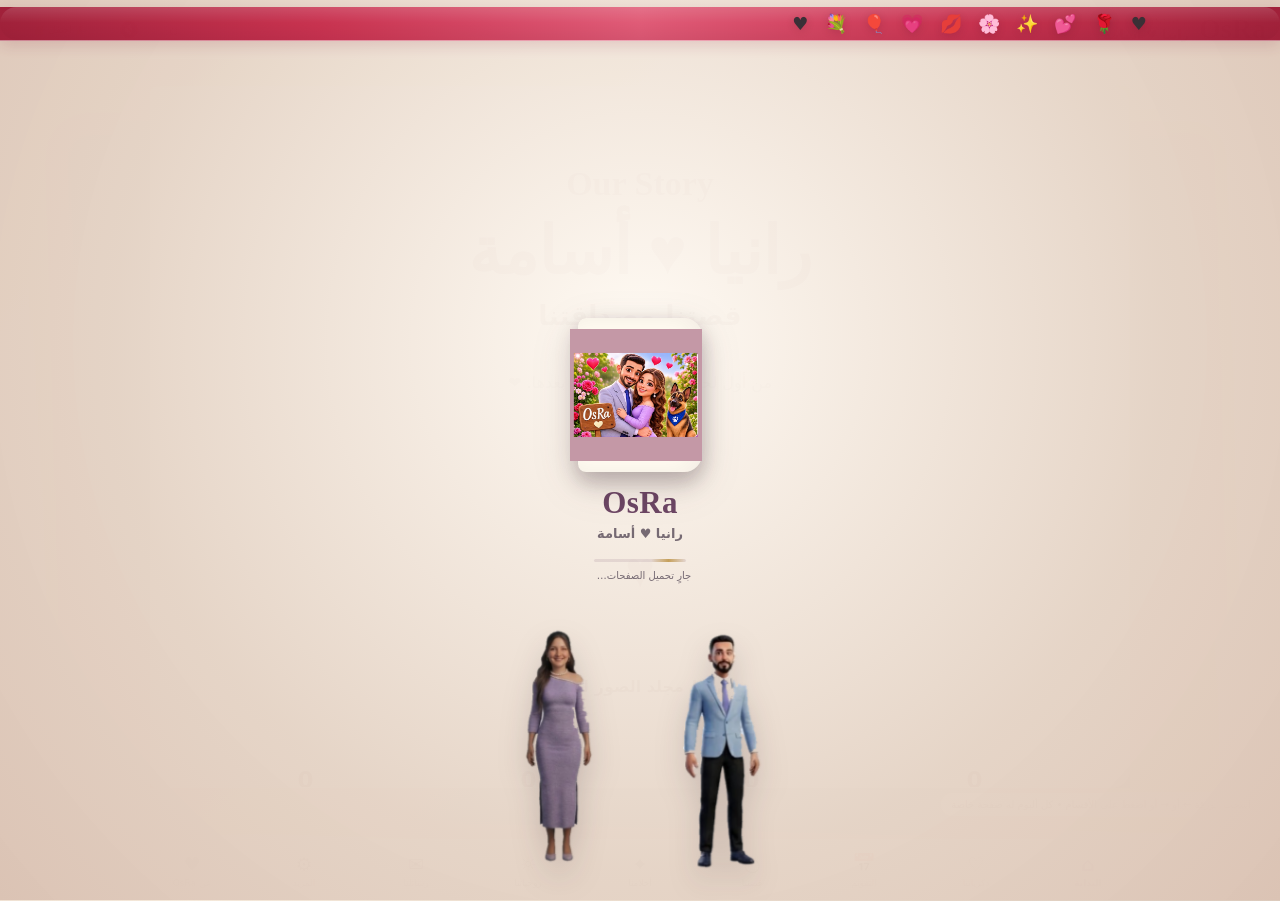
<file: index.html>
<!doctype html>
<html lang="ar" dir="rtl">
<head>
<meta charset="utf-8">
<meta name="viewport" content="width=device-width,initial-scale=1,viewport-fit=cover">
<meta name="theme-color" content="#6c4664">
<meta name="osra-build" content="OsRa v122 — 2026-11-12 — R7 FULL MERGE">
<link id="osraManifestLink" rel="manifest" href="manifest.json">
<link id="osraFavicon" rel="icon" href="icon.svg">
<link id="osraTouchIcon" rel="apple-touch-icon" href="icon-192.png">
<link rel="stylesheet" href="style.css?v=osra122-20261112-r7-full-merge">
<meta http-equiv="Content-Security-Policy" content="default-src 'self'; base-uri 'none'; object-src 'none'; frame-ancestors 'none'; form-action 'self' https://accounts.google.com; script-src 'self' https://accounts.google.com/gsi/client; style-src 'self'; style-src-elem 'self'; style-src-attr 'unsafe-inline'; img-src 'self' blob: data: https://*.googleusercontent.com; connect-src 'self' https://www.googleapis.com https://oauth2.googleapis.com https://accounts.google.com; frame-src https://accounts.google.com/gsi/ https://accounts.google.com; worker-src 'self'; font-src 'self'">
<title>OsRa — Our Story</title>
<script src="https://accounts.google.com/gsi/client" data-osra-google-identity="1" async defer></script>
</head>
<body>
<div id="birthday-banner-container" class="birthday-banner" aria-live="polite" aria-label="تهنئة عيد ميلاد رانيا">
  <div class="birthday-ticker-wrap"><div class="birthday-ticker-content">🎉✨ كل سنة وانتي طيبة ياروحي 🎂🎉♥️🥰🤩 &nbsp;&nbsp;•&nbsp;&nbsp; Happy birthday &nbsp;&nbsp;•&nbsp;&nbsp; 🎉✨ كل سنة وانتي طيبة ياروحي 🎂🎉♥️🥰🤩</div></div>
</div>
<div id="birthday-effects" aria-hidden="true"></div>
<div id="bootSplash" class="boot-splash" role="status" aria-live="polite" aria-label="جارٍ فتح OsRa">
  <div class="boot-book" aria-hidden="true">
    <div class="boot-sheet boot-sheet-back"></div>
    <div class="boot-sheet boot-sheet-front">
      <img id="bootLogo" src="icon.svg" alt="" class="boot-logo">
    </div>
  </div>
  <div id="bootCoupleScene" class="osra-couple-scene osra-couple-loading" aria-hidden="true">
    <div class="osra-couple-person osra-couple-osama"><img src="assets/osama-3d.png" alt="أسامة"><span class="osra-couple-fallback" aria-hidden="true">🤵🏻‍♂️</span></div>
    <div class="osra-couple-person osra-couple-rania"><img src="assets/rania-3d.png" alt="رانيا"><span class="osra-couple-fallback" aria-hidden="true">👗</span></div>
    <span class="osra-couple-heart" aria-hidden="true">♥</span>
  </div>
  <div class="boot-title">OsRa</div>
  <div class="boot-subtitle">رانيا ♥ أسامة</div>
  <div class="boot-progress" aria-hidden="true"><i></i></div>
  <div class="boot-loading">جارٍ تحميل الصفحات<span class="boot-dots">…</span></div>
  <div id="bootJoyRibbon" class="boot-joy-ribbon" aria-hidden="true"><span>♥ 🌹 💕 ✨ 🌸 💋 💗 🎈 💐 ♥ 🌷 💖 ✨</span></div>
</div>
<div id="bootAfterOpenCelebration" aria-hidden="true"></div>
<header class="topbar"><div class="brand"><b>OsRa</b><img id="brandHighResLogo" class="brand-highres-logo" src="assets/osra-brand-highres.png" alt="OsRa — أسامة ورانيا" hidden><div><small>Our Story</small><strong>رانيا ♥ أسامة</strong></div></div><div class="topbar-tools"><button id="searchBtn" class="round" title="بحث">⌕</button><button id="soundBtn" class="round" title="صوت قلب الورق">🔇</button><button id="surpriseBtn" class="surprise-toggle" type="button" aria-pressed="true" title="إيقاف كل الرسائل العشوائية والاحتفالات">🎉 احتفل 🥳</button><button id="installBtn" class="round" hidden title="تثبيت">＋</button></div></header>
<div id="romanticTicker" class="romantic-ticker" aria-live="polite" aria-hidden="true"><span id="romanticTickerText"></span></div>
<main class="stage">
  <div class="book-shadow"></div>
  <section id="book" class="book" aria-live="polite">
    <div id="backPage" class="page back"></div>
    <article id="currentPage" class="page current"></article>
    <div id="flipPage" class="page flip"></div>
  </section>
  <div id="pageTurnCouple" class="osra-page-turn-couple" aria-hidden="true"></div>
  <div class="hint">اسحب الورقة ← أو → أو اضغط على الأقسام • كل ألبوم له صفحة خاصة</div>
</main>
<nav id="nav" class="nav">
  <button data-section="home">⌂<small>البداية</small></button>
  <button data-section="memories">♡<small>ذكرياتنا</small></button>
  <button data-section="calendar">📅<small>التقويم</small></button>
  <button data-section="story">◴<small>قصتنا</small></button>
  <button data-section="dreams">✦<small>أحلامنا</small></button>
  <button data-section="spiritual">☼<small>روحياتنا</small></button>
  <button data-section="messages">✉<small>رسائلنا</small></button>
  <button data-section="settings">⚙<small>المزيد</small></button><button data-section="about">♥<small>عن OsRa</small></button>
</nav>
<div id="toast" class="toast"></div>
<dialog id="birthday-dog-dialog" class="birthday-dog-dialog" aria-label="تهنئة عيد ميلاد رانيا">
  <div class="birthday-dog-card">
    <button id="birthdayDogClose" class="birthday-dog-close" type="button" aria-label="إغلاق">×</button>
    <div class="birthday-dog-wrap">
      <svg class="birthday-dog-svg" viewBox="0 0 260 330" xmlns="http://www.w3.org/2000/svg" role="img" aria-label="كلب أبيض جيرمن مبتسم يحمل لافتة تهنئة">
        <defs>
          <filter id="dogShadow" x="-30%" y="-30%" width="160%" height="170%"><feDropShadow dx="0" dy="8" stdDeviation="7" flood-color="#5a3949" flood-opacity=".18"/></filter>
        </defs>
        <g filter="url(#dogShadow)">
          <path d="M68 104 37 20 92 61Z" fill="#fff" stroke="#dedede" stroke-width="3"/>
          <path d="M192 104 223 20 168 61Z" fill="#fff" stroke="#dedede" stroke-width="3"/>
          <path d="M65 86 48 38 80 68Z" fill="#ffe8ee"/>
          <path d="M195 86 212 38 180 68Z" fill="#ffe8ee"/>
          <ellipse cx="130" cy="118" rx="72" ry="60" fill="#fff" stroke="#dedede" stroke-width="3"/>
          <circle cx="100" cy="111" r="8" fill="#26323a"/><circle cx="101.8" cy="108.5" r="2.8" fill="#fff"/>
          <circle cx="160" cy="111" r="8" fill="#26323a"/><circle cx="161.8" cy="108.5" r="2.8" fill="#fff"/>
          <ellipse cx="130" cy="137" rx="27" ry="19" fill="#fafafa"/>
          <ellipse cx="130" cy="132" rx="14" ry="10" fill="#222"/>
          <path d="M113 145 Q130 161 147 145" fill="none" stroke="#222" stroke-width="3" stroke-linecap="round"/>
          <path d="M124 153 Q130 169 136 153 Z" fill="#ff718b"/>
          <path d="M74 180 Q130 160 186 180 L194 285 Q130 305 66 285Z" fill="#fff" stroke="#dedede" stroke-width="3"/>
          <path d="M130 179 112 191 130 198 148 191Z" fill="#e53935"/>
          <ellipse cx="78" cy="220" rx="15" ry="32" fill="#fff" stroke="#dedede" stroke-width="3"/>
          <g class="birthday-dog-raised-group">
            <path d="M183 198 Q214 164 205 119" fill="none" stroke="#fff" stroke-width="26" stroke-linecap="round"/>
            <path d="M183 198 Q214 164 205 119" fill="none" stroke="#dedede" stroke-width="29" stroke-linecap="round" opacity=".65"/>
            <line x1="205" y1="119" x2="205" y2="76" stroke="#8d6e63" stroke-width="6" stroke-linecap="round"/>
            <rect x="28" y="28" width="220" height="58" rx="13" fill="#fff7b8" stroke="#f2bf27" stroke-width="3"/>
            <text x="138" y="52" font-family="Tahoma, Segoe UI, sans-serif" font-size="14" font-weight="800" fill="#c62828" text-anchor="middle" direction="rtl" unicode-bidi="plaintext">كل سنة وانتي طيبة ياحبيبتي</text>
            <text x="138" y="75" font-size="17" text-anchor="middle">♥️😍🎂❤️🎉</text>
          </g>
        </g>
      </svg>
      <div class="birthday-dog-friends" aria-label="كلبان يشاركان في التهنئة">
        <div class="birthday-dog-second-sign">كل سنة وانتي طيبة يا روحي ❤️🌹♥️🎉❤️🎂</div>
        <div class="birthday-dog-friend-row">
          <div class="birthday-dog-friend birthday-dog-german">
            <img data-osra-birthday-dog="german" src="assets/mascots/dog.png" alt="كلب جيرمن يقفز ويلوح ويحمل التهنئة">
            <span class="birthday-dog-wave-hand" aria-hidden="true">👋</span>
            <span class="birthday-dog-friend-flower" aria-hidden="true">🎉</span>
          </div>
          <div class="birthday-dog-friend birthday-dog-white">
            <img data-osra-birthday-dog="white" src="assets/mascots/white-dog.png" alt="كلب أبيض بقلب أحمر يلوح">
            <span class="birthday-dog-wave-hand" aria-hidden="true">👋</span>
            <span class="birthday-dog-friend-flower" aria-hidden="true">🌹</span>
          </div>
        </div>
      </div>
    </div>
  </div>
</dialog>
<dialog id="modal" class="modal"><button id="modalClose" class="modal-close">×</button><div id="modalBody"></div></dialog>
<dialog id="lightbox" class="lightbox"><div class="lbtop"><button id="lbClose" class="round dark" title="إغلاق">×</button><div class="lbtitle-wrap"><span id="lbTitle"></span><small id="lbMeta"></small></div><span id="lbCounter" class="lb-counter"></span><div class="lb-controls"><button id="lbZoomOut" class="round dark" title="تصغير">−</button><button id="lbZoomReset" class="round dark" title="الحجم الطبيعي">1:1</button><button id="lbZoomIn" class="round dark" title="تكبير">＋</button><button id="lbPlay" class="round dark" title="عرض تلقائي">▶</button><button id="lbPrev" class="round dark" title="السابق">‹</button><button id="lbNext" class="round dark" title="التالي">›</button></div></div><div class="lbbody"><div id="lbFrame" class="lb-frame"><img id="lbImage" alt=""><div id="lbFlip" class="lb-flip" aria-hidden="true" hidden></div></div><div id="lbStatus" class="lb-status">جارٍ فتح الصورة…</div></div><div id="lbStrip" class="lb-strip"></div></dialog>
<script src="app.js?v=osra122-20261112-r7-full-merge" defer></script>
<script src="link-fix.js?v=osra122-20261111-r103-clean-restore-fast-index" defer></script>
</body>
</html>
</file>
<file: style.css>
:root{--ink:#342a31;--muted:#766a73;--rose:#6c4664;--gold:#c6a05b;--paper:#fffaf0;--paper2:#f2e6d8;--line:rgba(74,48,62,.15);--shadow:0 20px 55px rgba(55,32,46,.22);font-family:Tahoma,"Segoe UI",system-ui,sans-serif}*{box-sizing:border-box}html,body{margin:0;min-height:100%;color:var(--ink);background:linear-gradient(135deg,#d9c3b5,#f5e8d9 50%,#dccabc)}body{overflow-x:hidden}
/* Lightweight startup splash: local SVG only, short CSS animation, no libraries or timers. */
.boot-splash{position:fixed;inset:0;z-index:9999;display:grid;place-items:center;align-content:center;gap:5px;background:radial-gradient(circle at 50% 38%,rgba(255,250,243,.96),rgba(229,212,198,.985) 62%,#dbc3b4);color:var(--ink);transition:opacity .42s ease,visibility .42s ease;isolation:isolate}
.boot-splash.boot-done{opacity:0;visibility:hidden;pointer-events:none}
.boot-book{position:relative;width:142px;height:164px;perspective:1000px;transform-style:preserve-3d;filter:drop-shadow(0 14px 24px rgba(55,32,46,.18));animation:bootFloat 2.3s ease-in-out infinite}
.boot-sheet{position:absolute;inset:5px 9px 5px 9px;border-radius:8px 18px 18px 8px;transform-origin:left center;transform-style:preserve-3d;backface-visibility:hidden}
.boot-sheet-back{background:linear-gradient(90deg,rgba(82,55,65,.18),rgba(255,255,255,.1) 20%,rgba(255,255,255,.03));box-shadow:inset 8px 0 16px rgba(52,33,41,.06),0 8px 18px rgba(52,33,41,.12);transform:translateZ(-4px) rotateY(-2deg)}
.boot-sheet-front{display:grid;place-items:center;background:var(--paper);box-shadow:inset -8px 0 20px rgba(40,26,32,.05),0 10px 24px rgba(52,33,41,.16);animation:bootPageTurn 2.3s cubic-bezier(.2,.76,.24,1) infinite}
.boot-logo{width:132px;height:132px;display:block}
.boot-title,.boot-subtitle,.boot-loading{display:none!important}
.boot-subtitle{font-size:13px;color:var(--muted);font-weight:700}
.boot-progress{width:92px;height:3px;border-radius:99px;background:rgba(108,70,100,.12);overflow:hidden;margin-top:13px}
.boot-progress i{display:block;width:38%;height:100%;border-radius:99px;background:linear-gradient(90deg,transparent,var(--gold),transparent);animation:bootProgress 1.35s ease-in-out infinite}
.boot-loading{margin-top:3px;font-size:10px;color:var(--muted);min-height:18px}
.boot-dots{display:inline-block;width:18px;overflow:hidden;vertical-align:-2px;animation:bootDots 1.2s steps(4,end) infinite}
@keyframes bootFloat{0%,100%{transform:translateY(0) rotateX(0)}50%{transform:translateY(-3px) rotateX(1.5deg)}}
@keyframes bootPageTurn{0%,12%{transform:rotateY(0)}45%{transform:rotateY(-13deg) translateZ(4px)}63%{transform:rotateY(-5deg) translateZ(2px)}100%{transform:rotateY(0)}}
@keyframes bootProgress{0%{transform:translateX(185%);opacity:.2}50%{opacity:1}100%{transform:translateX(-300%);opacity:.2}}
@keyframes bootDots{0%{width:6px}33%{width:10px}66%{width:14px}100%{width:18px}}
@media(prefers-reduced-motion:reduce){.boot-book,.boot-sheet-front,.boot-progress i,.boot-dots{animation:none!important}.boot-sheet-front{transform:none}}
button,input,textarea,select{font:inherit}button{cursor:pointer}.topbar{position:sticky;top:0;z-index:20;display:flex;justify-content:space-between;align-items:center;padding:10px 14px;background:rgba(250,245,236,.92);backdrop-filter:blur(14px);border-bottom:1px solid var(--line)}.brand{display:flex;align-items:center;gap:10px}.brand>b{font:700 28px Georgia,serif;color:var(--rose)}.brand small,.brand strong{display:block}.brand small{font-size:10px;letter-spacing:1.5px;color:var(--muted)}.brand strong{font-size:13px}.round{width:38px;height:38px;border-radius:50%;border:1px solid var(--line);background:#fff8;color:var(--ink);margin-right:5px}.stage{min-height:calc(100vh - 58px);padding:14px 12px 100px;display:grid;place-items:center;position:relative}.book{position:relative;width:min(980px,100%);height:min(740px,78vh);min-height:540px;perspective:2200px;touch-action:pan-y}.book-shadow{position:absolute;inset:7% 4%;filter:blur(25px);border-radius:36px;background:rgba(45,26,38,.24)}.page{position:absolute;inset:0;overflow:hidden;border:1px solid rgba(88,61,74,.16);border-radius:7px 19px 19px 7px;background:linear-gradient(90deg,rgba(35,22,28,.06),transparent 7%),repeating-linear-gradient(0deg,rgba(93,65,78,.018) 0 1px,transparent 1px 4px),var(--paper);box-shadow:var(--shadow),inset -8px 0 20px rgba(40,26,32,.05),inset 1px 0 rgba(255,255,255,.8);backface-visibility:hidden;transform-style:preserve-3d}.back{z-index:1;transform:translateZ(-2px)}.current{z-index:3}.flip{z-index:5;visibility:hidden;transform-origin:0 50%}.book.next .current{animation:leaveNext 1.12s cubic-bezier(.18,.72,.2,1)}.book.next .flip{visibility:visible;animation:enterNext 1.12s cubic-bezier(.18,.72,.2,1)}.book.prev .current{animation:leavePrev 1.12s cubic-bezier(.18,.72,.2,1)}.book.prev .flip{visibility:visible;animation:enterPrev 1.12s cubic-bezier(.18,.72,.2,1)}.flip::before,.flip::after{content:"";position:absolute;inset:0;pointer-events:none;backface-visibility:hidden}.flip::before{background:linear-gradient(90deg,rgba(35,22,28,.34),rgba(255,255,255,.22) 16%,transparent 45%,rgba(45,28,35,.12) 100%);opacity:.6}.flip::after{background:linear-gradient(100deg,transparent 40%,rgba(255,255,255,.55) 49%,rgba(255,255,255,0) 59%);mix-blend-mode:screen;opacity:.5}.book.next .flip::before{animation:curlShadeNext 1.12s ease}.book.prev .flip::before{animation:curlShadePrev 1.12s ease}@keyframes curlShadeNext{0%{opacity:.15;transform:scaleX(.96)}35%{opacity:.9;transform:scaleX(.72)}70%{opacity:.45;transform:scaleX(.9)}100%{opacity:.08;transform:scaleX(1)}}@keyframes curlShadePrev{0%{opacity:.08;transform:scaleX(1)}35%{opacity:.85;transform:scaleX(.72)}70%{opacity:.4;transform:scaleX(.9)}100%{opacity:.15;transform:scaleX(.96)}}@keyframes leaveNext{0%{transform:rotateY(0) rotateZ(0);filter:none;box-shadow:var(--shadow)}40%{transform:rotateY(-54deg) rotateZ(-1deg);filter:brightness(.96);box-shadow:-24px 20px 30px rgba(48,28,40,.24)}100%{transform:rotateY(-100deg) rotateZ(0);filter:brightness(.92);box-shadow:-5px 0 12px rgba(48,28,40,.08)}}@keyframes enterNext{0%{transform:rotateY(100deg) rotateZ(0);filter:brightness(.91)}45%{transform:rotateY(48deg) rotateZ(1deg);filter:brightness(.96)}100%{transform:rotateY(0) rotateZ(0);filter:none}}@keyframes leavePrev{0%{transform:rotateY(0) rotateZ(0);filter:none}40%{transform:rotateY(54deg) rotateZ(1deg);filter:brightness(.96);box-shadow:24px 20px 30px rgba(48,28,40,.24)}100%{transform:rotateY(100deg) rotateZ(0);filter:brightness(.92)}}@keyframes enterPrev{0%{transform:rotateY(-100deg) rotateZ(0);filter:brightness(.91)}45%{transform:rotateY(-48deg) rotateZ(-1deg);filter:brightness(.96)}100%{transform:rotateY(0) rotateZ(0);filter:none}}.inner{height:100%;overflow:auto;padding:clamp(18px,4vw,48px)}.kicker{color:var(--rose);font-weight:800}.title{font-size:clamp(28px,4.7vw,42px);line-height:1.15;margin:4px 0}.note{color:var(--muted);line-height:1.8}.dedication{min-height:100%;display:flex;flex-direction:column;align-items:center;justify-content:center;text-align:center;padding:25px}.dedication .our{font:600 clamp(22px,4vw,34px) Georgia,serif;color:var(--rose)}.dedication .names{font:700 clamp(34px,8vw,66px) Georgia,serif;color:var(--rose);margin:10px 0}.dedication .tag{font-size:clamp(18px,3vw,27px);font-weight:700}.dedication .small{max-width:620px;color:var(--muted);line-height:1.9}.line{height:1px;width:min(580px,85%);background:var(--line);margin:18px 0}.card{background:#fff9;border:1px solid var(--line);border-radius:18px;padding:14px}.grid{display:grid;grid-template-columns:repeat(3,1fr);gap:12px}.stats{display:grid;grid-template-columns:repeat(4,1fr);gap:10px;margin:14px 0}.stat{text-align:center;padding:13px;border:1px solid var(--line);border-radius:16px;background:#fff8}.stat b{display:block;color:var(--rose);font-size:23px}.stat small{color:var(--muted)}.actions{display:flex;flex-wrap:wrap;gap:8px}.btn{border:1px solid var(--line);border-radius:13px;padding:10px 13px;background:#fff8;color:var(--ink);font-weight:700}.btn.primary{background:var(--rose);color:white;border-color:var(--rose)}.btn.small{font-size:12px;padding:7px 10px}.feature{overflow:hidden;padding:0}.feature .memory-cover{border-radius:0}.memory-cover{height:190px;background:#eadfd2;display:grid;place-items:center;overflow:hidden}.memory-cover img{width:100%;height:100%;object-fit:cover}.memory-body{padding:12px 14px}.memory-body p,.card p{margin:6px 0;color:var(--muted);line-height:1.75}.meta{font-size:12px;color:var(--muted)}.gallery{display:grid;grid-template-columns:repeat(4,1fr);gap:7px;margin-top:14px}.thumb{padding:0;border:1px solid var(--line);border-radius:10px;aspect-ratio:1;overflow:hidden;background:#eadfd2}.thumb img{width:100%;height:100%;object-fit:cover}.timeline{position:relative;padding-right:20px}.timeline:before{content:"";position:absolute;right:7px;top:2px;bottom:2px;width:2px;background:var(--line)}.titem{position:relative;margin-bottom:13px}.titem:before{content:"";position:absolute;right:-1px;top:8px;width:11px;height:11px;border-radius:50%;background:var(--rose);box-shadow:0 0 0 5px #fff8}.tbox{margin-right:21px}.progress{height:8px;border-radius:99px;background:#e8dbcf;overflow:hidden}.progress i{display:block;height:100%;background:var(--rose);border-radius:99px}.field{display:grid;gap:5px;margin-bottom:10px}.field label{font-size:13px;color:var(--muted)}.field input,.field textarea{width:100%;padding:10px;border:1px solid var(--line);border-radius:12px;background:#fff;color:var(--ink)}.field textarea{min-height:110px;resize:vertical}.formgrid{display:grid;grid-template-columns:repeat(2,1fr);gap:10px}.notice{padding:11px 13px;border-radius:13px;background:#f1e4d4;color:#5d4954;line-height:1.7;font-size:13px}.empty{text-align:center;padding:28px;border:1px dashed var(--line);border-radius:16px;color:var(--muted)}.nav{position:fixed;z-index:25;right:0;left:0;bottom:0;display:flex;justify-content:center;gap:2px;padding:7px 5px max(7px,env(safe-area-inset-bottom));background:rgba(249,244,235,.94);backdrop-filter:blur(14px);border-top:1px solid var(--line)}.nav button{flex:1;max-width:110px;border:0;background:transparent;color:var(--muted);padding:5px 2px;border-radius:12px;font-size:19px}.nav button small{display:block;font-size:9px;margin-top:3px}.nav button.active{color:var(--rose);background:rgba(108,70,100,.09);font-weight:700}.hint{position:absolute;bottom:84px;right:18px;color:#63505a;background:rgba(255,255,255,.45);border:1px solid var(--line);padding:6px 10px;border-radius:12px;font-size:10px}.toast{position:fixed;z-index:90;left:50%;bottom:84px;transform:translate(-50%,20px);opacity:0;pointer-events:none;background:#2e242d;color:#fff;padding:10px 14px;border-radius:14px;transition:.25s;max-width:90vw;text-align:center}.toast.show{opacity:1;transform:translate(-50%,0)}.modal{width:min(700px,calc(100% - 20px));border:1px solid var(--line);border-radius:20px;background:var(--paper);padding:24px;box-shadow:var(--shadow);position:relative}.modal::backdrop{background:rgba(25,15,22,.5);backdrop-filter:blur(3px)}.modal-close{position:absolute;top:8px;left:8px;border:0;background:#eadfd5;border-radius:50%;width:36px;height:36px;font-size:24px}.lightbox{width:100vw;max-width:none;height:100vh;max-height:none;border:0;border-radius:0;background:rgba(15,10,14,.96);padding:0;color:#fff}.lightbox::backdrop{background:rgba(15,10,14,.96)}.lbtop{height:60px;display:flex;align-items:center;gap:8px;padding:8px 12px}.lbtop>div{margin-right:auto}.lbbody{height:calc(100vh - 60px);display:grid;place-items:center;position:relative;padding:12px 18px 25px}.lbbody img{max-width:100%;max-height:100%;object-fit:contain}.lb-status{position:absolute;bottom:10px;color:#ddd;font-size:12px}.dark{background:transparent;color:white;border-color:rgba(255,255,255,.3)}
@media(max-width:750px){.book{height:calc(100vh - 174px)}.grid{grid-template-columns:repeat(2,1fr)}.stats{grid-template-columns:repeat(2,1fr)}.gallery{grid-template-columns:repeat(3,1fr)}.hint{display:none}.inner{padding:16px 14px}}@media(max-width:430px){.grid,.formgrid{grid-template-columns:1fr}.nav button small{font-size:8px}.dedication .names{font-size:38px}}
@media(prefers-reduced-motion:reduce){.book.next .current,.book.next .flip,.book.prev .current,.book.prev .flip{animation-duration:.001ms!important}}

.photo-toolbar{display:flex;gap:8px;flex-wrap:wrap;align-items:center;margin:10px 0}.photo-count{padding:7px 10px;border-radius:11px;background:#f1e5d8;color:var(--muted);font-size:12px}.photo-card{display:flex;flex-direction:column;gap:8px}.photo-card .caption{color:var(--muted);font-size:12px;line-height:1.6}.dedication-card{max-width:760px;margin:18px auto;text-align:center}.about-text{font-size:18px;line-height:2.1}.security-note{border-right:4px solid var(--rose);padding:12px 14px;background:#f4e7db;border-radius:14px;line-height:1.8}.sound-on{box-shadow:0 0 0 2px rgba(108,70,100,.18) inset}

.search-result{transition:transform .16s ease,box-shadow .16s ease}.search-result:hover{transform:translateY(-1px);box-shadow:0 8px 24px rgba(55,32,46,.10)}.search-result small{display:block;margin-top:4px}


/* OsRa v7 additions: photo manager + calendar */
.photo-manager{margin:14px 0}.manager-head{display:flex;align-items:center;justify-content:space-between;gap:10px}.managed-gallery{grid-template-columns:repeat(auto-fill,minmax(150px,1fr))}.photo-item{position:relative;overflow:hidden;border:1px solid var(--line);border-radius:16px;background:rgba(255,255,255,.38);padding:8px}.photo-item .thumb{width:100%;aspect-ratio:1;border:0;padding:0;background:transparent}.photo-check{display:flex;align-items:center;gap:6px;font-size:.85rem;margin-bottom:6px}.photo-check input{accent-color:var(--rose)}.photo-item-footer{display:flex;align-items:center;justify-content:space-between;gap:6px;margin-top:6px}.photo-item-footer .meta{overflow:hidden;text-overflow:ellipsis;white-space:nowrap}.icon-btn{border:1px solid var(--line);background:#fff8;border-radius:10px;min-width:34px;min-height:34px}.icon-btn:disabled{opacity:.35}.mini-gallery{display:flex;gap:7px;flex-wrap:wrap;margin-bottom:8px}.mini-thumb{width:72px;height:72px;padding:0;border:1px solid var(--line);border-radius:12px;overflow:hidden;background:#fff}.mini-thumb img,.mini-calendar-gallery img{width:100%;height:100%;object-fit:cover}.today-memory,.calendar-result{display:grid;grid-template-columns:minmax(180px,260px) 1fr;gap:14px;align-items:center}.calendar-head{display:grid;grid-template-columns:auto 1fr auto;gap:8px;align-items:center;margin-bottom:10px}.calendar-head h3{text-align:center;margin:0}.calendar-week{display:grid;grid-template-columns:repeat(7,1fr);gap:6px;margin-bottom:6px}.calendar-week span{text-align:center;font-size:.78rem;color:var(--muted)}.calendar-grid{display:grid;grid-template-columns:repeat(7,1fr);gap:6px}.cal-day{min-height:58px;border:1px solid var(--line);background:#fff8;border-radius:12px;padding:7px;display:flex;flex-direction:column;align-items:flex-start;justify-content:space-between;text-align:right}.cal-day.blank{visibility:hidden;border:0;background:transparent}.cal-day.selected{outline:2px solid var(--rose);background:#ffeef7}.cal-day.has-memory{box-shadow:inset 0 -3px 0 var(--rose)}.cal-day.has-event{box-shadow:inset 0 -3px 0 #8f6d4d}.cal-day.has-photo{border-style:dashed}.cal-day span{font-size:.72rem;opacity:.85}.danger{border-color:#c77;color:#a33}.selectable-card{width:100%;text-align:right;border:1px solid var(--line);cursor:pointer}.mini-calendar-gallery{display:grid;grid-template-columns:repeat(auto-fill,minmax(120px,1fr));gap:10px}
@media (max-width:720px){.today-memory,.calendar-result{grid-template-columns:1fr}.calendar-head{grid-template-columns:1fr 1fr}.calendar-head h3{grid-column:1/-1;grid-row:1}.calendar-grid,.calendar-week{gap:4px}.cal-day{min-height:52px;padding:6px 5px}.managed-gallery{grid-template-columns:repeat(2,1fr)}.mini-thumb{width:64px;height:64px}}

/* OsRa v15 — romantic photo album view */
.memory-page{padding-bottom:120px}.memory-heading{display:flex;justify-content:space-between;align-items:flex-start;gap:18px}.memory-heart{font:700 34px Georgia,serif;color:var(--rose);opacity:.75;padding:4px 10px}.romantic-quote{position:relative;overflow:hidden;background:linear-gradient(135deg,#fff8f2,#f4e2e8);border-color:rgba(108,70,100,.18);box-shadow:0 12px 30px rgba(74,48,62,.08)}.memory-feature{position:relative;margin:14px 0 18px;padding:14px;border-radius:26px;background:linear-gradient(145deg,#f7ede4,#efe0e5);border:1px solid rgba(108,70,100,.14);box-shadow:0 18px 45px rgba(55,32,46,.13),inset 0 1px rgba(255,255,255,.85)}.memory-hero{position:relative;display:block;width:100%;height:min(56vh,470px);padding:10px;border:0;border-radius:20px;background:#eadfd2;overflow:hidden;box-shadow:0 10px 30px rgba(55,32,46,.16)}.memory-hero img{width:100%;height:100%;object-fit:contain;background:#1d171c;border-radius:14px}.hero-shine{position:absolute;inset:10px;border-radius:14px;background:linear-gradient(115deg,rgba(255,255,255,.18),transparent 34%,transparent 68%,rgba(255,255,255,.08));pointer-events:none}.hero-open{position:absolute;left:50%;bottom:20px;transform:translateX(-50%);background:rgba(28,20,26,.68);color:#fff;padding:8px 13px;border-radius:999px;font-size:12px;backdrop-filter:blur(8px)}.empty-hero{display:grid;place-items:center;font:64px Georgia,serif;color:var(--rose);background:radial-gradient(circle at 50% 42%,#fff7f2,#ecd9df)}.empty-hero span{font:700 14px Tahoma,sans-serif;color:var(--muted);margin-top:-26px}.romantic-strip{display:flex;gap:9px;overflow-x:auto;padding:12px 4px 3px;scroll-snap-type:x mandatory}.strip-thumb{position:relative;flex:0 0 76px;height:76px;border:2px solid transparent;border-radius:14px;padding:3px;background:#fff;box-shadow:0 5px 14px rgba(55,32,46,.1);scroll-snap-align:start}.strip-thumb.active{border-color:var(--rose);transform:translateY(-2px)}.strip-thumb img{width:100%;height:100%;object-fit:cover;border-radius:9px}.strip-thumb span{position:absolute;bottom:4px;right:5px;width:16px;height:16px;border-radius:50%;display:grid;place-items:center;background:rgba(30,20,26,.66);color:#fff;font-size:10px}.slideshow-note{text-align:center;color:var(--muted);font-size:12px;margin:7px 0 1px}.romantic-gallery{grid-template-columns:repeat(3,minmax(0,1fr));gap:12px}.romantic-photo-item{background:linear-gradient(145deg,#fffaf6,#f5e8eb);border-radius:18px;padding:9px;box-shadow:0 8px 20px rgba(55,32,46,.08)}.romantic-thumb{position:relative;display:block;border:0;border-radius:13px;box-shadow:0 6px 17px rgba(55,32,46,.13);transform:rotate(0deg);transition:transform .25s ease,box-shadow .25s ease}.romantic-thumb:hover{transform:translateY(-3px) rotate(-.6deg);box-shadow:0 12px 24px rgba(55,32,46,.16)}.romantic-thumb img{border-radius:12px}.photo-number{position:absolute;right:8px;bottom:8px;background:rgba(25,18,24,.64);color:#fff;width:24px;height:24px;border-radius:50%;display:grid;place-items:center;font-size:11px}.romantic-card{overflow:hidden;padding:0}.romantic-card-cover{height:220px;background:linear-gradient(145deg,#efe1d7,#e9d9df);padding:12px}.romantic-cover-grid{height:100%;position:relative;border-radius:18px;overflow:hidden}.romantic-cover-photo{position:absolute;padding:5px;border:0;border-radius:16px;background:#fff;box-shadow:0 10px 20px rgba(55,32,46,.16);overflow:hidden}.romantic-cover-photo img{width:100%;height:100%;object-fit:cover;border-radius:11px}.romantic-cover-photo.r1{inset:6% 30% 12% 8%;transform:rotate(-3deg);z-index:4}.romantic-cover-photo.r2{inset:11% 6% 20% 40%;transform:rotate(3deg);z-index:3}.romantic-cover-photo.r3{inset:36% 7% 6% 45%;transform:rotate(-2deg);z-index:2}.romantic-cover-photo.r4{inset:38% 46% 8% 6%;transform:rotate(2.5deg);z-index:1}.memory-cover-empty{height:100%;display:grid;place-items:center;align-content:center;gap:5px;color:var(--rose);font:50px Georgia,serif}.memory-cover-empty span{font:700 12px Tahoma,sans-serif;color:var(--muted)}
/* Full-screen romantic viewer */
.lbtitle-wrap{display:flex;flex-direction:column;min-width:0;max-width:52vw;margin-right:8px}.lbtitle-wrap span{font-weight:800;white-space:nowrap;overflow:hidden;text-overflow:ellipsis}.lbtitle-wrap small{font-size:10px;color:#d5c8cf;margin-top:2px}.lb-counter{font-size:11px;color:#cfc1c9;white-space:nowrap}.lb-controls{display:flex;gap:6px}.lb-controls .round{margin:0}.lbbody{height:calc(100vh - 172px);padding:15px 18px 22px}.lb-frame{position:relative;width:min(900px,96vw);height:100%;display:grid;place-items:center;background:transparent;border:0;outline:0}.lb-frame::before,.lb-frame::after{display:none!important}.lb-frame img{position:relative;z-index:2;max-width:100%;max-height:100%;object-fit:contain;border-radius:7px;box-shadow:none!important;touch-action:none;will-change:transform;transform:translate3d(0,0,0) scale(1);transition:transform .12s ease,opacity .12s ease;cursor:zoom-in;background:transparent}.lb-frame img.zoomed{cursor:grab;transition:none}.lb-heart{display:none!important}.lb-strip{height:104px;display:flex;gap:9px;align-items:center;overflow-x:auto;padding:5px 14px 12px;scroll-snap-type:x mandatory}.lb-thumb{position:relative;flex:0 0 78px;height:78px;padding:3px;border-radius:13px;border:1px solid rgba(255,255,255,.16);background:rgba(255,255,255,.06);scroll-snap-align:center}.lb-thumb.active{border:2px solid rgba(255,235,244,.9);box-shadow:0 0 0 2px rgba(108,70,100,.55),0 8px 16px rgba(0,0,0,.24);transform:translateY(-2px)}.lb-thumb img{width:100%;height:100%;object-fit:cover;border-radius:9px}.lb-thumb span{position:absolute;bottom:4px;right:4px;background:rgba(15,10,14,.72);color:#fff;border-radius:9px;padding:2px 5px;font-size:9px}.lightbox .lb-status{left:50%;transform:translateX(-50%);bottom:108px;background:rgba(15,10,14,.6);padding:5px 9px;border-radius:10px}.lightbox button:disabled{opacity:.28;cursor:default}@media(max-width:720px){.memory-heading{align-items:center}.memory-heart{font-size:28px}.memory-hero{height:48vh}.romantic-gallery{grid-template-columns:repeat(2,minmax(0,1fr));gap:9px}.romantic-card-cover{height:190px}.lbbody{height:calc(100vh - 165px);padding:8px 10px 18px}.lb-strip{height:94px}.lb-thumb{flex-basis:66px;height:66px}.lbtitle-wrap{max-width:42vw}.lb-counter{font-size:10px}.hero-open{bottom:16px}.strip-thumb{flex-basis:67px;height:67px}}@media(max-width:430px){.memory-hero{height:42vh}.romantic-card-cover{height:170px}.romantic-gallery{grid-template-columns:repeat(2,minmax(0,1fr))}.lbtitle-wrap{max-width:38vw}.lb-controls .round{width:34px;height:34px}.lb-top{padding:6px 8px}}

.photo-section{margin:22px 0}.section-title-row{display:flex;align-items:center;justify-content:space-between;gap:10px;margin:0 2px 10px}.section-title-row h2{margin:0}
.heart-burst{position:fixed;inset:0;z-index:99999;pointer-events:none;overflow:hidden}.burst-heart{position:absolute;top:50%;font-family:Georgia,serif;font-weight:700;font-size:clamp(34px,7vw,78px);opacity:0;filter:drop-shadow(0 10px 16px rgba(71,28,56,.18));animation:heartGather 900ms cubic-bezier(.16,.8,.2,1) var(--delay) forwards}.burst-heart.left{left:-8vw}.burst-heart.right{right:-8vw}.burst-heart:nth-of-type(odd){transform:translateY(calc((var(--i) - 2.5) * 42px))}.burst-heart.side-left{animation-name:heartGatherLeft}.burst-heart.side-right{animation-name:heartGatherRight}.heart-burst.is-closing .burst-heart{animation-duration:760ms;animation-direction:reverse}
@keyframes heartGatherLeft{0%{opacity:0;transform:translate(-8vw,calc((var(--i) - 2.5) * 70px)) rotate(-18deg) scale(.65)}18%{opacity:.8}100%{opacity:0;transform:translate(58vw,calc((var(--i) - 2.5) * 10px)) rotate(4deg) scale(1)}}
@keyframes heartGatherRight{0%{opacity:0;transform:translate(8vw,calc((var(--i) - 2.5) * 70px)) rotate(18deg) scale(.65)}18%{opacity:.8}100%{opacity:0;transform:translate(-58vw,calc((var(--i) - 2.5) * 10px)) rotate(-4deg) scale(1)}}
@media(prefers-reduced-motion:reduce){.burst-heart{animation:none!important}.heart-burst{display:none!important}}

.heart-gate{perspective:1800px;display:grid;place-items:center}.heart-half{position:absolute;top:50%;width:min(47vw,360px);font:700 clamp(150px,38vw,360px)/.75 Georgia,serif;color:rgba(108,70,100,.97);filter:drop-shadow(0 22px 38px rgba(55,32,46,.28));transform-style:preserve-3d;opacity:0;z-index:4;text-shadow:0 8px 20px rgba(255,255,255,.22)}.heart-half-left{left:-7vw;transform:translate(-18vw,-50%) rotateY(58deg) rotateZ(-6deg);transform-origin:100% 50%;animation:heartGateLeft 1050ms cubic-bezier(.15,.78,.18,1) forwards}.heart-half-right{right:-7vw;transform:translate(18vw,-50%) rotateY(-58deg) rotateZ(6deg);transform-origin:0 50%;animation:heartGateRight 1050ms cubic-bezier(.15,.78,.18,1) forwards}.heart-spark{position:absolute;z-index:7;top:50%;left:50%;transform:translate(-50%,-50%) scale(.2);opacity:0;color:#e8bfd1;font-size:54px;text-shadow:0 0 30px rgba(255,255,255,.65);animation:heartSpark 1050ms ease forwards}.heart-gate.is-closing .heart-half-left{animation:heartGateLeftClose 900ms cubic-bezier(.16,.78,.2,1) forwards}.heart-gate.is-closing .heart-half-right{animation:heartGateRightClose 900ms cubic-bezier(.16,.78,.2,1) forwards}.heart-gate.is-closing .heart-spark{animation:heartSparkClose 900ms ease forwards}.heart-gate .burst-heart{font-size:clamp(20px,4vw,46px);top:50%;z-index:3}.heart-gate.is-closing .burst-heart{animation-direction:reverse}@keyframes heartGateLeft{0%{opacity:0;transform:translate(-18vw,-50%) rotateY(58deg) rotateZ(-6deg) scale(.72)}28%{opacity:1}70%{transform:translate(5vw,-50%) rotateY(18deg) rotateZ(-1deg) scale(1.02)}100%{opacity:.98;transform:translate(2vw,-50%) rotateY(0) rotateZ(0) scale(1)}}@keyframes heartGateRight{0%{opacity:0;transform:translate(18vw,-50%) rotateY(-58deg) rotateZ(6deg) scale(.72)}28%{opacity:1}70%{transform:translate(-5vw,-50%) rotateY(-18deg) rotateZ(1deg) scale(1.02)}100%{opacity:.98;transform:translate(-2vw,-50%) rotateY(0) rotateZ(0) scale(1)}}@keyframes heartSpark{0%{opacity:0;transform:translate(-50%,-50%) scale(.2) rotate(-45deg)}55%{opacity:1}100%{opacity:0;transform:translate(-50%,-50%) scale(1.45) rotate(0)}}@keyframes heartGateLeftClose{0%{opacity:.98;transform:translate(2vw,-50%) rotateY(0) rotateZ(0) scale(1)}100%{opacity:0;transform:translate(-18vw,-50%) rotateY(58deg) rotateZ(-6deg) scale(.72)}}@keyframes heartGateRightClose{0%{opacity:.98;transform:translate(-2vw,-50%) rotateY(0) rotateZ(0) scale(1)}100%{opacity:0;transform:translate(18vw,-50%) rotateY(-58deg) rotateZ(6deg) scale(.72)}}@keyframes heartSparkClose{0%{opacity:1;transform:translate(-50%,-50%) scale(1.45)}100%{opacity:0;transform:translate(-50%,-50%) scale(.2) rotate(45deg)}}



/* v26 selection/recovery UI */
.romantic-card-cover{position:relative}
.album-selection-number{position:absolute;top:10px;right:10px;z-index:5;display:grid;place-items:center;min-width:34px;height:34px;padding:0 8px;border-radius:999px;background:rgba(255,255,255,.94);color:var(--ink);font-weight:900;box-shadow:0 5px 16px rgba(0,0,0,.14);border:1px solid var(--line)}
.selection-number{font-size:13px;font-weight:900}
.selection-badge{display:inline-grid;place-items:center;min-width:24px;height:24px;padding:0 5px;margin-inline-start:4px;border-radius:999px;background:rgba(255,255,255,.95);font-weight:900}
.recovery-card{border:1px solid rgba(160,72,116,.25);background:linear-gradient(135deg,rgba(255,247,251,.95),rgba(250,242,248,.88))}
.scan-progress-card{margin:0 0 14px;border:1px solid rgba(108,70,100,.24);background:linear-gradient(135deg,rgba(255,249,244,.98),rgba(247,238,244,.92))}.scan-progress-card h3{margin:0 0 7px;color:var(--rose)}.scan-progress-card .meta{display:block;margin:4px 0;word-break:break-word}.scan-progress-card .actions{margin-top:10px}
.sources-panel{margin:12px 0}.source-row{display:flex;justify-content:space-between;gap:10px;align-items:center;padding:10px 0;border-top:1px solid var(--line)}.source-row:first-of-type{border-top:0}.source-row.active{background:rgba(108,70,100,.07);border-radius:12px;padding:10px}.source-info{min-width:0;display:flex;flex-direction:column;gap:3px}.source-info b{overflow-wrap:anywhere}.source-info small{color:var(--muted)}.source-manual-links{margin-top:6px;padding-inline-start:10px;border-inline-start:2px solid var(--line)}.source-manual-title{font-size:12px;color:var(--muted);cursor:pointer}.source-manual-list{display:grid;gap:3px;margin-top:4px}.source-manual-link{display:flex;gap:6px;align-items:baseline;font-size:11px;color:var(--muted);min-width:0}.source-manual-link b{color:var(--text);font-size:11px}.source-manual-link span{overflow-wrap:anywhere}.source-row .actions{margin:0;flex-wrap:wrap;justify-content:flex-end}
@media(max-width:640px){.source-row{align-items:flex-start;flex-direction:column}.source-row .actions{width:100%;justify-content:flex-start}}


/* Master photo-management UI */
.original-linked{position:absolute;z-index:7;top:6px;left:6px;width:16px;height:16px;border-radius:50%;display:grid;place-items:center;background:#2f9e44;color:#fff;font-size:10px;font-weight:900;box-shadow:0 2px 8px rgba(0,0,0,.22);pointer-events:none;border:1px solid rgba(255,255,255,.82)}
.album-original-badge{display:inline-flex;align-items:center;gap:2px;margin-inline-start:4px;font-size:11px;vertical-align:middle;white-space:nowrap}.album-original-badge span{font-size:10px}
.romantic-thumb,.duplicate-preview{position:relative}.drag-select-active{touch-action:none;user-select:none}.drag-select-active .photo-item{user-select:none}.duplicate-group{margin:10px 0}.duplicate-grid{display:grid;grid-template-columns:repeat(2,minmax(0,1fr));gap:10px;margin-top:10px}.duplicate-item{display:grid;gap:5px;min-width:0}.duplicate-preview{aspect-ratio:1;overflow:hidden;border-radius:14px;background:#eadfd2;border:1px solid var(--line)}.duplicate-preview img{width:100%;height:100%;object-fit:cover}.duplicate-item .btn{width:100%}@media(max-width:430px){.duplicate-grid{grid-template-columns:1fr 1fr}.duplicate-item small{font-size:10px}}


/* Final refinement: quiet album identity + linked-original heart */
.memory-card{position:relative;transition:transform .22s ease,box-shadow .22s ease,background .22s ease}.memory-card:hover{transform:translateY(-2px)}
.memory-card.album-tone-0{background:linear-gradient(145deg,rgba(255,250,245,.95),rgba(249,236,235,.82))}
.memory-card.album-tone-1{background:linear-gradient(145deg,rgba(255,250,246,.95),rgba(240,235,244,.84))}
.memory-card.album-tone-2{background:linear-gradient(145deg,rgba(255,250,243,.95),rgba(244,236,224,.84))}
.memory-card.album-tone-3{background:linear-gradient(145deg,rgba(255,250,248,.95),rgba(235,240,238,.82))}
.memory-card.album-tone-4{background:linear-gradient(145deg,rgba(255,250,246,.95),rgba(243,233,239,.84))}
.memory-card.album-tone-5{background:linear-gradient(145deg,rgba(255,251,246,.95),rgba(237,234,227,.84))}
.memory-body h3{display:flex;align-items:center;gap:6px;flex-wrap:wrap}
.album-original-badge{display:inline-grid;place-items:center;width:16px;height:16px;margin-inline-start:2px;font-family:Georgia,serif;font-size:15px;line-height:1;vertical-align:middle;font-weight:800;background:linear-gradient(90deg,#e2bd59 var(--fill),rgba(174,164,157,.38) var(--fill) 100%);-webkit-background-clip:text;background-clip:text;color:transparent;filter:drop-shadow(0 1px 1px rgba(80,60,55,.10));cursor:default}
.original-linked{width:15px;height:15px;font-size:9px;top:5px;left:5px}.selection-number{font-size:12px}
.quick-select-hint{border-inline-start:3px solid rgba(108,70,100,.24);padding-inline-start:9px}

/* Photo viewer: reuse the same physical 3D page-turn motion as the main book. */
.lb-frame{perspective:2600px;isolation:isolate}
.lb-flip{position:absolute;inset:0;z-index:9;pointer-events:none;perspective:2600px;overflow:hidden;border-radius:8px}
.lb-photo-sheet{position:absolute;inset:0;transform-style:preserve-3d;backface-visibility:hidden;-webkit-backface-visibility:hidden;transform-origin:100% 50%;will-change:transform}
.lb-flip-face{position:absolute;inset:0;border-radius:8px;overflow:hidden;background:transparent;backface-visibility:hidden;-webkit-backface-visibility:hidden;display:grid;place-items:center}
.lb-flip-face img{display:block;width:100%;height:100%;max-width:100%;max-height:100%;object-fit:contain;background:transparent}
.lb-flip-back{transform:rotateY(180deg)}
.lb-flip.play-next .lb-photo-sheet{transform-origin:100% 50%;animation:realBookTurnNext 760ms cubic-bezier(.12,.72,.16,1) forwards}
.lb-flip.play-prev .lb-photo-sheet{transform-origin:100% 50%;animation:realBookTurnPrev 760ms cubic-bezier(.12,.72,.16,1) forwards}
.lb-flip:not([hidden]){display:block!important}
.lb-flip[hidden]{display:none!important}

/* Final light-weight book model: the current sheet physically turns over the real next page. */
.book{perspective:2600px;transform-style:preserve-3d;isolation:isolate}
.book::before{content:"";position:absolute;inset:1.4% 1.5%;z-index:0;border-radius:20px;background:linear-gradient(90deg,rgba(70,45,52,.15),transparent 7%,transparent 93%,rgba(70,45,52,.13)),repeating-linear-gradient(0deg,rgba(86,60,69,.06) 0 1px,transparent 1px 3px);box-shadow:0 12px 26px rgba(42,27,35,.15),inset 0 0 0 1px rgba(255,255,255,.4);transform:translateZ(-12px)}
.book .back{z-index:1;opacity:1;transform:translateZ(-10px);box-shadow:var(--shadow),inset 8px 0 20px rgba(40,26,32,.05),inset -1px 0 rgba(255,255,255,.8)}
.book .current{z-index:4;transform-origin:0 50%;transform-style:preserve-3d}
.book .current::before,.book .current::after{content:"";position:absolute;inset:0;pointer-events:none;z-index:20;border-radius:inherit;opacity:0}
.book .current::before{background:linear-gradient(90deg,rgba(36,23,29,.36),transparent 13%,transparent 55%,rgba(255,255,255,.22) 82%,rgba(32,20,26,.16));mix-blend-mode:multiply;transform-origin:0 50%}
.book .current::after{background:linear-gradient(104deg,transparent 34%,rgba(255,255,255,.5) 48%,transparent 60%);mix-blend-mode:screen}
.book.turn-next .current{animation:realBookTurnNext 760ms cubic-bezier(.12,.72,.16,1) forwards}
.book.turn-prev .current{transform-origin:100% 50%;animation:realBookTurnPrev 760ms cubic-bezier(.12,.72,.16,1) forwards}
.book.turn-next .current::before,.book.turn-next .current::after,.book.turn-prev .current::before,.book.turn-prev .current::after{animation:pageLight 760ms ease both}
@keyframes realBookTurnNext{0%{transform:rotateY(0) translateZ(0)}24%{transform:rotateY(-28deg) translateZ(2px)}52%{transform:rotateY(-88deg) translateZ(3px)}78%{transform:rotateY(-148deg) translateZ(1px)}100%{transform:rotateY(-180deg) translateZ(0)}}
@keyframes realBookTurnPrev{0%{transform:rotateY(0) translateZ(0)}24%{transform:rotateY(28deg) translateZ(2px)}52%{transform:rotateY(88deg) translateZ(3px)}78%{transform:rotateY(148deg) translateZ(1px)}100%{transform:rotateY(180deg) translateZ(0)}}
@keyframes pageLight{0%{opacity:0}28%{opacity:.45}52%{opacity:.82}74%{opacity:.18}100%{opacity:0}}

/* Photo flip timing stays aligned with the physical-page rhythm. */
.lb-flip.play-next .lb-flip-sheet{animation-duration:820ms}.lb-flip.play-prev .lb-flip-sheet{animation-duration:820ms}

/* Performance pass: keep the book tactile while animating only compositor-friendly properties. */
.topbar,.nav{backdrop-filter:none!important;-webkit-backdrop-filter:none!important;background:rgba(250,245,236,.96)!important}
.book-shadow{filter:blur(12px);opacity:.78}
.book{will-change:auto}
.book .current,.book .back,.book .flip{backface-visibility:hidden;-webkit-backface-visibility:hidden}
.book .current{box-shadow:var(--shadow)}
.book.turn-next .current,.book.turn-prev .current{box-shadow:0 16px 34px rgba(55,32,46,.18)!important;filter:none!important}
.album-mini-grid{display:grid;grid-template-columns:repeat(2,minmax(0,1fr));gap:10px;margin:12px 0 18px}
.album-mini-card{display:flex;align-items:stretch;gap:9px;padding:8px;min-width:0;background:rgba(255,250,244,.86)}
.album-mini-cover{width:112px;min-width:112px;height:112px;border-radius:14px;overflow:hidden;background:linear-gradient(145deg,#efe1d7,#e9d9df);position:relative}
.album-mini-cover .romantic-cover-grid{border-radius:14px}
.album-mini-cover .romantic-cover-photo{box-shadow:0 5px 10px rgba(55,32,46,.11);padding:3px;border-radius:11px}
.album-mini-info{min-width:0;display:flex;flex-direction:column;justify-content:center;gap:4px}
.album-mini-title{display:flex;align-items:center;justify-content:space-between;gap:5px;min-width:0}.album-mini-title>b{overflow:hidden;text-overflow:ellipsis;white-space:nowrap}
.album-mini-info .photo-check{margin:0;font-size:11px}
.album-mini-info .actions{margin-top:2px}
.album-mini-info .icon-btn{min-width:30px;min-height:30px}
.album-mini-card .album-original-badge{flex:none}
/* Remove non-content overlays from the photo viewer; zoom should show only the photograph. */
.lb-frame:before,.lb-photo-shadow{display:none!important}
.lb-frame img{will-change:auto;box-shadow:0 16px 34px rgba(0,0,0,.28),0 0 0 4px rgba(255,255,255,.02)}
.lb-frame img.zoomed{will-change:transform}
.boot-splash{contain:paint;will-change:opacity;backdrop-filter:none!important;-webkit-backdrop-filter:none!important}
.boot-book{filter:drop-shadow(0 8px 16px rgba(55,32,46,.14));animation:bootFloat 2.8s ease-in-out infinite}
.boot-sheet-front{animation:bootPageTurn 2.8s cubic-bezier(.2,.76,.24,1) infinite}
.boot-progress i{animation:bootProgress 1.55s ease-in-out infinite}
@keyframes bootFloat{0%,100%{transform:translateY(0)}50%{transform:translateY(-2px)}}
@media(max-width:750px){.album-mini-grid{grid-template-columns:1fr}.album-mini-cover{width:96px;min-width:96px;height:96px}}
@media(prefers-reduced-motion:reduce){.boot-book,.boot-sheet-front,.boot-progress i,.boot-dots{animation:none!important}.book.turn-next .current,.book.turn-prev .current,.album-book-stage.turn-next .album-leaf,.album-book-stage.turn-prev .album-leaf,.lb-flip.play-next .lb-photo-sheet,.lb-flip.play-prev .lb-photo-sheet{animation-duration:.001ms!important}}

/* Stable photo viewer: no 3D overlay over the real photo. */
.lb-frame{overflow:hidden;contain:paint}
.lb-frame img{transition:opacity .16s ease,transform .16s ease;box-shadow:0 14px 30px rgba(0,0,0,.24)!important;filter:none!important}
@media(prefers-reduced-motion:reduce){.lb-flip.play-next .lb-photo-sheet,.lb-flip.play-prev .lb-photo-sheet{animation:none!important}}

/* Final lightbox cleanup: no decorative dot/line/heart or overlay can cover the photograph. */
.lb-frame,.lb-frame::before,.lb-frame::after{background:transparent!important;border:0!important;outline:0!important;box-shadow:none!important}.lb-frame img{background:transparent!important;border:0!important;outline:0!important;box-shadow:none!important;filter:none!important}.lb-heart,.lb-photo-shadow{display:none!important}
/* Page navigation: the JS swap is synchronized to the canonical 760ms turn. */
.book .back{z-index:2;transform:translateZ(-1px);backface-visibility:hidden;-webkit-backface-visibility:hidden}.book .current{z-index:4;backface-visibility:hidden;-webkit-backface-visibility:hidden}
@media(prefers-reduced-motion:reduce){.book.turn-next .current,.book.turn-prev .current{animation-duration:.001ms!important}}

/* Remove the empty status pill from the large-photo viewer; show it only when there is real status text. */
#lbStatus:empty{display:none!important}
#lbStatus{pointer-events:none}

/* RTL page-turn stability: both directions pivot from the right-hand spine, eliminating the snap/flicker on forward navigation. */
.book{overflow:hidden}
.book.turn-next .current{transform-origin:100% 50%!important}
.book.turn-prev .current{transform-origin:100% 50%!important}

/* Quick selection: normal swipes remain scroll gestures; long-press starts continuous selection. */
.drag-select-active{touch-action:pan-y!important;user-select:none}.drag-select-active .photo-item{user-select:none}.drag-select-active .photo-number,.drag-select-active .selection-number,.drag-select-active .album-selection-number{display:none!important}

/* Quick-select keeps vertical scrolling native. Continuous selection starts only after a hold. */
.drag-select-active{touch-action:pan-y!important;overscroll-behavior-y:auto!important}

/* Final photo-turn synchronization: exactly the same 760ms physical book motion. */
.lb-flip.play-next .lb-photo-sheet,.lb-flip.play-prev .lb-photo-sheet{animation-duration:760ms!important}
@media(prefers-reduced-motion:reduce){.lb-flip.play-next .lb-photo-sheet,.lb-flip.play-prev .lb-photo-sheet{animation-duration:.001ms!important;animation:none!important}}

/* Final photo navigation: stable direct change, no page-flip overlay or paper sound. */
#lbFlip{display:none!important} #lbImage{transition:opacity .12s ease!important;will-change:auto!important}

/* Final: photo viewer uses direct image-to-image navigation, not a page-turn effect. */
.lb-flip,.lb-photo-sheet,.lb-flip-face{display:none!important;animation:none!important;transform:none!important}
/* OsRa v32 — stable album mini-book: same canonical main-book turn, isolated to albums. */
.album-book-stage{position:relative;min-height:520px;margin:0 auto 18px;perspective:2600px;transform-style:preserve-3d;isolation:isolate;overflow:visible;border:1px solid rgba(88,61,74,.16);border-radius:7px 19px 19px 7px;background:linear-gradient(90deg,rgba(35,22,28,.06),transparent 7%),repeating-linear-gradient(0deg,rgba(93,65,78,.018) 0 1px,transparent 1px 4px),var(--paper);box-shadow:var(--shadow),inset -8px 0 20px rgba(40,26,32,.05),inset 1px 0 rgba(255,255,255,.8)}
.album-book-stage::before{content:"";position:absolute;inset:1.4% 1.5%;z-index:0;border-radius:20px;background:linear-gradient(90deg,rgba(70,45,52,.15),transparent 7%,transparent 93%,rgba(70,45,52,.13)),repeating-linear-gradient(0deg,rgba(86,60,69,.06) 0 1px,transparent 1px 3px);box-shadow:0 12px 26px rgba(42,27,35,.15),inset 0 0 0 1px rgba(255,255,255,.4);transform:translateZ(-12px);pointer-events:none}
.album-book-stage .album-underlay,.album-book-stage .album-leaf{position:absolute;inset:0;min-height:520px;transform-style:preserve-3d;backface-visibility:hidden;-webkit-backface-visibility:hidden;overflow:visible}
.album-book-stage .album-underlay{z-index:2;transform:translateZ(-1px);opacity:1;visibility:visible;background:var(--paper);box-shadow:var(--shadow),inset 8px 0 20px rgba(40,26,32,.05),inset -1px 0 rgba(255,255,255,.8)}
.album-book-stage .album-leaf{z-index:4;transform-origin:100% 50%;transform:translateZ(0);will-change:transform;box-shadow:var(--shadow),inset -8px 0 20px rgba(40,26,32,.05),inset 1px 0 rgba(255,255,255,.8)}
.album-book-stage .album-underlay .memory-card,.album-book-stage .album-leaf .memory-card{height:auto;min-height:500px;background-color:var(--paper)!important;opacity:1;backface-visibility:hidden;-webkit-backface-visibility:hidden;border:1px solid rgba(88,61,74,.16);border-inline-end:3px solid rgba(88,61,74,.20);box-shadow:var(--shadow),inset -10px 0 22px rgba(40,26,32,.065),inset 1px 0 rgba(255,255,255,.82)!important}
.album-book-stage .album-leaf::before,.album-book-stage .album-leaf::after{content:"";position:absolute;inset:0;pointer-events:none;z-index:20;border-radius:inherit;opacity:0}
.album-book-stage .album-leaf::before{background:linear-gradient(90deg,rgba(36,23,29,.36),transparent 13%,transparent 55%,rgba(255,255,255,.22) 82%,rgba(32,20,26,.16));mix-blend-mode:multiply;transform-origin:0 50%}
.album-book-stage .album-leaf::after{background:linear-gradient(104deg,transparent 34%,rgba(255,255,255,.5) 48%,transparent 60%);mix-blend-mode:screen}
.album-book-stage.turn-next .album-leaf,.album-book-stage.turn-prev .album-leaf{transform-origin:100% 50%;animation-duration:760ms;animation-timing-function:cubic-bezier(.12,.72,.16,1);animation-fill-mode:forwards;box-shadow:0 16px 34px rgba(55,32,46,.18)!important;filter:none!important}
.album-book-stage.turn-next .album-leaf{animation-name:realBookTurnNext}
.album-book-stage.turn-prev .album-leaf{animation-name:realBookTurnPrev}
.album-book-stage.turn-next .album-leaf::before,.album-book-stage.turn-next .album-leaf::after,.album-book-stage.turn-prev .album-leaf::before,.album-book-stage.turn-prev .album-leaf::after{animation:pageLight 760ms ease both}
@media(max-width:750px){.album-book-stage{min-height:490px;perspective:2600px}.album-book-stage .album-underlay,.album-book-stage .album-leaf{min-height:490px}.album-book-stage .album-underlay .memory-card,.album-book-stage .album-leaf .memory-card{min-height:470px}}
@media(prefers-reduced-motion:reduce){.album-book-stage.turn-next .album-leaf,.album-book-stage.turn-prev .album-leaf,.album-book-stage.turn-next .album-leaf::before,.album-book-stage.turn-next .album-leaf::after,.album-book-stage.turn-prev .album-leaf::before,.album-book-stage.turn-prev .album-leaf::after{animation-duration:.001ms!important}}



/* v33 album controls fixed: controls stay visible before long notes; notes remain complete and scrollable. */
.album-card-actions{margin:10px 0 8px}
.album-notes{border-top:1px solid var(--line);margin-top:6px;padding-top:8px}
.album-notes>b{display:block;color:var(--rose);font-size:12px;margin-bottom:3px}
.album-notes p{margin:0;white-space:pre-wrap;max-height:220px;overflow:auto;padding-inline-end:3px}

/* v100 r2 search focus/highlight */
.search-hit{padding:0 .16em;border-radius:.35em;background:rgba(225,181,72,.45);color:inherit;font-weight:800}
.search-focus{border:2px solid var(--rose)!important;box-shadow:0 0 0 4px rgba(108,70,100,.10),var(--shadow)!important}
.search-focus-pulse{animation:osraSearchPulse 1.15s ease both}
@keyframes osraSearchPulse{0%{transform:scale(.99);box-shadow:0 0 0 0 rgba(108,70,100,.22)}35%{transform:scale(1.01);box-shadow:0 0 0 7px rgba(108,70,100,.12)}100%{transform:scale(1);box-shadow:0 0 0 4px rgba(108,70,100,.08)}}
.search-snippet{margin-top:7px;line-height:1.7;color:var(--muted);white-space:pre-wrap}
@media(prefers-reduced-motion:reduce){.search-focus-pulse{animation:none!important}}

.link-live-bar{position:fixed;left:12px;right:12px;bottom:12px;z-index:9999;padding:9px 12px;border-radius:12px;background:rgba(35,28,34,.94);color:#fff;font-size:13px;line-height:1.45;box-shadow:0 6px 24px rgba(0,0,0,.18);backdrop-filter:blur(8px);-webkit-backdrop-filter:blur(8px);pointer-events:none;white-space:nowrap;overflow:hidden;text-overflow:ellipsis}
@media(max-width:620px){.link-live-bar{left:8px;right:8px;bottom:8px;font-size:12px;padding:8px 10px}}

.duplicate-choice-grid{display:grid;gap:8px;margin-top:10px}.duplicate-choice-grid .card{margin:0}

/* R25 — occasional romantic ticker + occasion-day celebration. */
.romantic-ticker{position:fixed;top:54px;left:0;right:0;height:46px;z-index:19;pointer-events:none;overflow:hidden;display:grid;place-items:center;opacity:0;visibility:hidden}
.romantic-ticker.show{opacity:1;visibility:visible}
.romantic-ticker span{position:absolute;white-space:nowrap;font-weight:900;font-size:clamp(15px,3.7vw,25px);color:var(--rose);text-shadow:0 5px 12px rgba(55,32,46,.16);will-change:transform,opacity}
.romantic-ticker.show span{animation:romanticTickerRide 3.55s cubic-bezier(.17,.75,.22,1) both}
.romantic-ticker span[data-variant="1"]{animation-name:romanticTickerDrop}
.romantic-ticker span[data-variant="2"]{animation-name:romanticTickerBounce}
.romantic-ticker span[data-variant="3"]{animation-name:romanticTickerPop}
.romantic-ticker span[data-variant="4"]{animation-name:romanticTickerWiggle}
@keyframes romanticTickerRide{0%{transform:translate3d(72vw,-14px,0) rotate(3deg) scale(.88);opacity:0}12%{opacity:1}52%{transform:translate3d(0,0,0) rotate(-1deg) scale(1.02);opacity:1}78%{transform:translate3d(-44vw,4px,0) rotate(1deg) scale(1);opacity:.98}100%{transform:translate3d(-120vw,15px,0) rotate(-3deg) scale(.92);opacity:0}}
@keyframes romanticTickerDrop{0%{transform:translate3d(74vw,-62px,0) rotate(12deg) scale(.9);opacity:0}18%{opacity:1}42%{transform:translate3d(12vw,8px,0) rotate(-5deg) scale(1.05)}54%{transform:translate3d(4vw,-6px,0) rotate(4deg) scale(1)}78%{transform:translate3d(-46vw,0,0) rotate(-2deg);opacity:1}100%{transform:translate3d(-120vw,12px,0) rotate(2deg);opacity:0}}
@keyframes romanticTickerBounce{0%{transform:translate3d(78vw,20px,0) scale(.55);opacity:0}14%{opacity:1}32%{transform:translate3d(22vw,-8px,0) scale(1.14)}42%{transform:translate3d(8vw,7px,0) scale(.96)}56%{transform:translate3d(0,0,0) scale(1.03)}80%{transform:translate3d(-46vw,3px,0) scale(1);opacity:.98}100%{transform:translate3d(-120vw,18px,0) scale(.9);opacity:0}}
@keyframes romanticTickerPop{0%{transform:translate3d(77vw,0,0) scale(.15) rotate(-18deg);opacity:0}18%{opacity:1}34%{transform:translate3d(26vw,0,0) scale(1.25) rotate(8deg)}49%{transform:translate3d(6vw,0,0) scale(.92) rotate(-4deg)}64%{transform:translate3d(0,0,0) scale(1.06) rotate(2deg)}82%{transform:translate3d(-48vw,-2px,0) scale(1);opacity:1}100%{transform:translate3d(-120vw,-8px,0) scale(.88);opacity:0}}
@keyframes romanticTickerWiggle{0%{transform:translate3d(76vw,0,0) rotate(0);opacity:0}13%{opacity:1}36%{transform:translate3d(23vw,0,0) rotate(-8deg)}44%{transform:translate3d(11vw,0,0) rotate(7deg)}52%{transform:translate3d(2vw,0,0) rotate(-4deg)}61%{transform:translate3d(0,0,0) rotate(2deg)}82%{transform:translate3d(-48vw,7px,0) rotate(-1deg);opacity:1}100%{transform:translate3d(-120vw,11px,0) rotate(3deg);opacity:0}}
.occasion-celebration{position:fixed;inset:0;z-index:9998;pointer-events:none;overflow:hidden;contain:paint}
.occasion-spark,.occasion-confetti{position:absolute;display:block;top:auto;bottom:-12vh;font-size:clamp(22px,5vw,46px);filter:drop-shadow(0 8px 12px rgba(55,32,46,.12));will-change:transform,opacity}
.occasion-spark{animation:occasionFirework 2.7s cubic-bezier(.18,.78,.22,1) both}
.occasion-confetti{animation:occasionFall 3.6s cubic-bezier(.18,.72,.23,1) both}
.occasion-celebration-out{opacity:0;transition:opacity .65s ease}
@keyframes occasionFirework{0%{transform:translate3d(0,18vh,0) scale(.28) rotate(-10deg);opacity:0}16%{opacity:1}52%{transform:translate3d(calc((50vw - 50%) * .14),-48vh,0) scale(1.02) rotate(7deg);opacity:1}74%{transform:translate3d(0,-56vh,0) scale(1.14) rotate(0);opacity:.94}100%{transform:translate3d(calc((50vw - 50%) * -.05),-68vh,0) scale(.72) rotate(-5deg);opacity:0}}
@keyframes occasionFall{0%{transform:translate3d(0,-12vh,0) rotate(-14deg) scale(.76);opacity:0}10%{opacity:1}36%{transform:translate3d(6vw,18vh,0) rotate(30deg) scale(1.05);opacity:1}62%{transform:translate3d(-5vw,48vh,0) rotate(-24deg) scale(.98)}82%{transform:translate3d(7vw,77vh,0) rotate(36deg) scale(.9);opacity:.86}100%{transform:translate3d(-2vw,115vh,0) rotate(-55deg) scale(.68);opacity:0}}
.occasion-celebrate-btn{font-weight:900;white-space:nowrap}
@media(max-width:520px){.romantic-ticker{top:50px;height:42px}.romantic-ticker span{font-size:14px}.occasion-spark{font-size:28px}.occasion-confetti{font-size:24px}}
@media(prefers-reduced-motion:reduce){.romantic-ticker.show span{animation:none!important;opacity:1}.occasion-celebration{display:none!important}}


/* R26 — daily romantic micro-effects, slow surprise sign, and night-only balloon. */
.romantic-float-layer{position:fixed;inset:0;z-index:9996;pointer-events:none;overflow:hidden;contain:paint}
.romantic-float-item{position:absolute;top:-7vh;display:block;filter:drop-shadow(0 7px 10px rgba(55,32,46,.12));will-change:transform,opacity;animation:romanticFloatDown 5.4s cubic-bezier(.18,.72,.22,1) both}
@keyframes romanticFloatDown{0%{transform:translate3d(0,-6vh,0) rotate(-16deg) scale(.72);opacity:0}12%{opacity:1}34%{transform:translate3d(var(--sway),23vh,0) rotate(18deg) scale(1)}56%{transform:translate3d(calc(var(--sway) * -.65),51vh,0) rotate(-22deg) scale(.96)}78%{transform:translate3d(var(--sway),80vh,0) rotate(28deg) scale(.9);opacity:.92}100%{transform:translate3d(calc(var(--sway) * -.45),113vh,0) rotate(-36deg) scale(.75);opacity:0}}
.romantic-long-layer{position:fixed;inset:0;z-index:9997;pointer-events:none;overflow:hidden;contain:paint}
.romantic-long-sign{position:absolute;top:-28vh;right:-5vw;width:min(84vw,580px);padding:15px 18px 18px;border-radius:14px 10px 16px 9px;background:linear-gradient(180deg,#fffaf2,#f8e8d8);border:2px solid rgba(170,112,98,.26);box-shadow:0 18px 38px rgba(55,32,46,.2);transform-origin:88% 12%;transform:translate3d(0,0,0) rotate(14deg);opacity:0;animation:romanticSignDrop 14.5s cubic-bezier(.16,.78,.2,1) both}
.romantic-long-sign::before,.romantic-long-sign::after{content:'';position:absolute;top:6px;width:8px;height:8px;border-radius:50%;background:#f0c7c9}.romantic-long-sign::before{left:10px}.romantic-long-sign::after{right:12px}
.romantic-sign-face{font-weight:900;font-size:clamp(15px,3.8vw,25px);line-height:1.55;text-align:center;color:#6a4a57;text-shadow:0 1px 0 #fff}
.romantic-dog-target{position:absolute;left:50%;bottom:5.5vh;transform:translateX(-50%) scale(.86);opacity:.95;filter:drop-shadow(0 9px 13px rgba(55,32,46,.14));transition:transform .3s ease}
.romantic-white-dog{width:62px;height:auto;display:block}
.romantic-long-layer.landed .romantic-dog-target{transform:translateX(-50%) scale(1.02) rotate(-2deg);animation:dogBounce .68s ease both}
@keyframes dogBounce{0%{transform:translateX(-50%) scale(.86)}45%{transform:translateX(-50%) scale(1.08)}70%{transform:translateX(-50%) scale(.97) rotate(2deg)}100%{transform:translateX(-50%) scale(1.02) rotate(-2deg)}}
@keyframes romanticSignDrop{0%{transform:translate3d(0,-8vh,0) rotate(14deg) scale(.84);opacity:0}9%{opacity:1}26%{transform:translate3d(-2vw,19vh,0) rotate(-10deg) scale(1)}41%{transform:translate3d(-5vw,37vh,0) rotate(7deg) scale(1.03)}56%{transform:translate3d(-11vw,53vh,0) rotate(-3deg) scale(1.01)}68%{transform:translate3d(-14vw,63vh,0) rotate(2deg) scale(.98)}76%{transform:translate3d(-15vw,67vh,0) rotate(-1deg) scale(.95);opacity:1}90%{transform:translate3d(-15vw,67vh,0) rotate(-1deg) scale(.94);opacity:.95}100%{transform:translate3d(-16vw,72vh,0) rotate(-4deg) scale(.86);opacity:0}}
.romantic-long-layer.romantic-long-fade .romantic-long-sign,.romantic-long-layer.romantic-long-fade .romantic-dog-target{opacity:0;transition:opacity 1.2s ease}
.romantic-balloon-layer{position:fixed;inset:0;z-index:9995;pointer-events:none;display:grid;place-items:center;overflow:hidden;contain:paint}
.romantic-balloon-wrap{position:absolute;left:50%;bottom:-20vh;transform:translateX(-50%);animation:kissBalloonRise 4.4s cubic-bezier(.16,.78,.2,1) both}
.romantic-balloon{position:relative;width:min(72vw,310px);height:min(78vw,340px);display:grid;place-items:center;text-align:center;padding:46px 34px 65px;border-radius:48% 52% 51% 49% / 46% 45% 55% 54%;background:radial-gradient(circle at 34% 28%,#fff8fb 0 8%,#f7c7df 9% 40%,#df91bd 70%,#c86ca5 100%);box-shadow:inset -14px -16px 26px rgba(112,45,88,.14),0 22px 42px rgba(55,32,46,.19);transition:transform .7s ease,opacity 1s ease}
.romantic-balloon::before{content:'';position:absolute;top:16%;left:20%;width:28%;height:17%;border-radius:50%;background:rgba(255,255,255,.45);transform:rotate(-28deg)}
.romantic-balloon-knot{position:absolute;bottom:-17px;left:50%;width:23px;height:30px;background:#c46da5;clip-path:polygon(50% 100%,0 0,100% 0);transform:translateX(-50%)}
.romantic-balloon::after{content:'';position:absolute;bottom:-115px;left:50%;width:2px;height:110px;background:rgba(96,67,86,.35);transform:translateX(-50%);border-radius:2px}
.romantic-balloon-text{max-width:85%;font-weight:900;font-size:clamp(22px,6vw,38px);line-height:1.25;color:#fff;text-shadow:0 3px 12px rgba(72,28,57,.25);opacity:0;transform:scale(.65)}
.romantic-balloon-layer.pop .romantic-balloon-wrap{animation:none;transform:translateX(-50%) scale(1.08)}
.romantic-balloon-layer.pop .romantic-balloon{transform:scale(1.08);opacity:.94}
.romantic-balloon-layer.pop .romantic-balloon-text{animation:balloonMessageReveal .8s cubic-bezier(.15,.85,.25,1) both}
.romantic-balloon-layer.pop .romantic-balloon::before,.romantic-balloon-layer.pop .romantic-balloon::after,.romantic-balloon-layer.pop .romantic-balloon-knot{opacity:0}
.romantic-balloon-layer.fade{opacity:0;transition:opacity 2s ease}
@keyframes kissBalloonRise{0%{transform:translateX(-50%) translateY(0) rotate(-5deg) scale(.62);opacity:0}15%{opacity:1}38%{transform:translateX(-50%) translateY(-30vh) rotate(4deg) scale(.95)}64%{transform:translateX(-50%) translateY(-48vh) rotate(-3deg) scale(1)}100%{transform:translateX(-50%) translateY(-59vh) rotate(2deg) scale(1)}}
@keyframes balloonMessageReveal{0%{opacity:0;transform:scale(.5) rotate(-8deg)}55%{opacity:1;transform:scale(1.13) rotate(2deg)}100%{opacity:1;transform:scale(1) rotate(0)}}
@media(max-width:520px){.romantic-long-sign{right:-14vw;width:92vw;padding:12px 13px}.romantic-sign-face{font-size:15px}.romantic-white-dog{width:54px}.romantic-balloon{width:74vw;height:80vw;padding:38px 25px 54px}.romantic-balloon-text{font-size:25px}}
@media(prefers-reduced-motion:reduce){.romantic-float-item,.romantic-long-sign,.romantic-balloon-wrap{animation-duration:.01ms!important;animation-iteration-count:1!important}.romantic-balloon-layer{display:none!important}.romantic-long-layer{display:none!important}}


.romantic-mini-balloon{width:30px;height:39px;border-radius:52% 48% 50% 50% / 58% 58% 42% 42%;background:radial-gradient(circle at 31% 26%,rgba(255,255,255,.82) 0 10%,rgba(255,255,255,0) 26%),hsl(330 78% 68%);filter:hue-rotate(var(--balloon-hue)) drop-shadow(0 7px 9px rgba(55,32,46,.12));transform-origin:50% 100%}
.romantic-mini-balloon::after{content:'';position:absolute;left:50%;top:36px;width:2px;height:28px;background:rgba(75,57,68,.24);transform:translateX(-50%)}
.romantic-mini-balloon i{position:absolute;left:50%;bottom:-4px;width:7px;height:9px;background:inherit;clip-path:polygon(50% 100%,0 0,100% 0);transform:translateX(-50%)}
.romantic-long-sign{left:50%;right:auto;transform:translate(-42%,0) rotate(14deg)}
@keyframes romanticSignDrop{0%{transform:translate(-38%,-8vh) rotate(14deg) scale(.84);opacity:0}9%{opacity:1}26%{transform:translate(-44%,19vh) rotate(-10deg) scale(1)}41%{transform:translate(-48%,37vh) rotate(7deg) scale(1.03)}56%{transform:translate(-50%,53vh) rotate(-3deg) scale(1.01)}68%{transform:translate(-50%,63vh) rotate(2deg) scale(.98)}76%{transform:translate(-50%,67vh) rotate(-1deg) scale(.95);opacity:1}90%{transform:translate(-50%,67vh) rotate(-1deg) scale(.94);opacity:.95}100%{transform:translate(-50%,72vh) rotate(-4deg) scale(.86);opacity:0}}
.romantic-balloon-layer{transition:opacity 1.6s ease}
.balloon-pop-spark{position:absolute;left:50%;top:50%;font-size:25px;opacity:0;z-index:2;transform:translate(-50%,-50%) scale(.2);filter:drop-shadow(0 6px 9px rgba(55,32,46,.13))}
.romantic-balloon-layer.pop .balloon-pop-spark{animation:balloonSpark 1.25s cubic-bezier(.12,.78,.22,1) both}
.balloon-pop-spark.s0{--dx:-25vw;--dy:-19vh}.balloon-pop-spark.s1{--dx:24vw;--dy:-22vh}.balloon-pop-spark.s2{--dx:-29vw;--dy:-4vh}.balloon-pop-spark.s3{--dx:28vw;--dy:3vh}.balloon-pop-spark.s4{--dx:-17vw;--dy:22vh}.balloon-pop-spark.s5{--dx:19vw;--dy:23vh}.balloon-pop-spark.s6{--dx:-7vw;--dy:-28vh}.balloon-pop-spark.s7{--dx:7vw;--dy:27vh}
@keyframes balloonSpark{0%{opacity:0;transform:translate(-50%,-50%) scale(.15) rotate(-30deg)}22%{opacity:1}100%{opacity:0;transform:translate(calc(-50% + var(--dx)) ,calc(-50% + var(--dy))) scale(1.05) rotate(28deg)}}
@media(max-width:520px){.romantic-long-sign{left:50%;right:auto;transform:translate(-42%,0) rotate(14deg);width:92vw}}


/* R27 — restored/enhanced Rania birthday UI. */
/* R24 birthday day layer: active only on Rania's birthday, hidden in the full-screen photo viewer. */
.birthday-banner{position:fixed;top:0;left:0;right:0;height:44px;z-index:200;background:linear-gradient(90deg,#b71c1c,#e53935 48%,#b71c1c);color:#fff;display:block;border-bottom:2px solid rgba(255,255,255,.22);box-shadow:0 3px 14px rgba(80,15,20,.28);overflow:hidden;direction:ltr;pointer-events:none}
.birthday-banner[hidden],#birthday-effects[hidden]{display:none!important}
.birthday-ticker-wrap{width:100%;height:44px;overflow:hidden;white-space:nowrap}
.birthday-ticker-content{display:inline-block;min-width:max-content;padding-inline:8vw;font-size:15px;font-weight:800;line-height:44px;animation:birthdayTicker 20s linear infinite}
@keyframes birthdayTicker{0%{transform:translate3d(100vw,0,0)}100%{transform:translate3d(-100%,0,0)}}
#birthday-effects{position:fixed;top:44px;right:0;bottom:0;left:0;z-index:198;overflow:hidden;pointer-events:none}
.birthday-fall-item{position:absolute;top:-42px;opacity:0;filter:drop-shadow(0 3px 5px rgba(95,25,45,.16));animation:birthdayFall 6s linear forwards;will-change:transform,opacity;user-select:none}
@keyframes birthdayFall{0%{opacity:0;transform:translate3d(0,-30px,0) rotate(-8deg) scale(.8)}10%{opacity:.96}88%{opacity:.86}100%{opacity:0;transform:translate3d(var(--drift),calc(100vh + 80px),0) rotate(360deg) scale(1.08)}}
body.birthday-day .topbar{padding-top:54px}
body.birthday-lightbox-open .birthday-banner,body.birthday-lightbox-open #birthday-effects{display:none!important}
.birthday-home-button{animation:birthdayHomePulse 2s ease-in-out infinite;box-shadow:0 6px 20px rgba(211,47,47,.22)}
@keyframes birthdayHomePulse{0%,100%{transform:scale(1)}50%{transform:scale(1.025)}}
.birthday-dog-dialog{width:min(410px,calc(100% - 22px));max-width:410px;border:0;border-radius:26px;padding:0;background:transparent;overflow:visible}
.birthday-dog-dialog::backdrop{background:rgba(25,10,18,.62);backdrop-filter:blur(4px);-webkit-backdrop-filter:blur(4px)}
.birthday-dog-card{position:relative;background:linear-gradient(180deg,#fffdf9,#fff4ea);border:1px solid rgba(108,70,100,.18);border-radius:26px;padding:22px 14px 8px;box-shadow:0 24px 60px rgba(42,20,34,.3);overflow:hidden}
.birthday-dog-card::after{content:'♥  🌹  💕  💋  🌸  ❤️  💐';display:block;text-align:center;font-size:20px;letter-spacing:5px;padding:0 0 7px;animation:birthdaySparkle 1.8s ease-in-out infinite}
@keyframes birthdaySparkle{0%,100%{opacity:.6;transform:translateY(0)}50%{opacity:1;transform:translateY(-2px)}}
.birthday-dog-close{position:absolute;top:10px;left:10px;width:34px;height:34px;border:0;border-radius:50%;background:#f0e7e1;color:#5c4b55;font-size:24px;line-height:1;z-index:4}
.birthday-dog-wrap{display:grid;place-items:center;height:385px}
.birthday-dog-svg{width:min(100%,330px);height:100%;overflow:visible}
.birthday-dog-raised-group{transform-origin:183px 198px;animation:birthdayDogWave 2.5s ease-in-out infinite}
@keyframes birthdayDogWave{0%,100%{transform:rotate(0)}50%{transform:rotate(-5deg)}}
@media(max-width:560px){body.birthday-day .topbar{padding-top:52px}.birthday-ticker-content{font-size:14px}.birthday-dog-wrap{height:350px}.birthday-dog-svg{width:310px}}
@media(prefers-reduced-motion:reduce){.birthday-ticker-content,.birthday-fall-item,.birthday-home-button,.birthday-dog-raised-group,.birthday-dog-card::after{animation:none!important}.birthday-fall-item{display:none!important}}


/* R27 — bigger, brighter daily romantic surprises. */
.romantic-ticker{top:60px;height:62px;z-index:9994;padding:0 8px}
.romantic-ticker.show span{animation-duration:4.4s}
.romantic-ticker span{font-size:clamp(23px,6.2vw,42px);font-weight:1000;line-height:1.1;padding:11px 24px;border-radius:999px;color:#fff;background:linear-gradient(90deg,rgba(196,72,129,.96),rgba(242,117,165,.96),rgba(247,181,73,.95));border:2px solid rgba(255,255,255,.82);box-shadow:0 12px 34px rgba(91,32,76,.24),0 0 0 5px rgba(255,255,255,.16),inset 0 2px 0 rgba(255,255,255,.54);text-shadow:0 3px 10px rgba(75,28,57,.3);backdrop-filter:blur(7px);-webkit-backdrop-filter:blur(7px)}
.romantic-ticker span[data-variant="1"]{background:linear-gradient(90deg,rgba(241,82,123,.97),rgba(255,144,92,.97))}
.romantic-ticker span[data-variant="2"]{background:linear-gradient(90deg,rgba(133,78,195,.97),rgba(223,91,172,.97))}
.romantic-ticker span[data-variant="3"]{background:linear-gradient(90deg,rgba(228,90,98,.97),rgba(245,181,76,.97))}
.romantic-ticker span[data-variant="4"]{background:linear-gradient(90deg,rgba(48,151,154,.97),rgba(73,196,160,.97))}
.romantic-float-item{filter:drop-shadow(0 9px 14px rgba(55,32,46,.18));}
.romantic-mini-balloon{width:40px;height:52px}
.romantic-mini-balloon::after{top:48px;height:34px}
.romantic-message-bubble{position:fixed;inset:0;z-index:9993;pointer-events:none;overflow:hidden}
.romantic-bubble-card{position:absolute;top:15vh;max-width:min(82vw,660px);padding:17px 24px 20px;border-radius:28px;background:linear-gradient(145deg,#fffaf5 0%,#ffe4ef 48%,#f1dcff 100%);border:2px solid rgba(255,255,255,.9);box-shadow:0 20px 60px rgba(70,31,61,.23),0 0 0 7px rgba(255,185,210,.16);transform:translate3d(0,-26vh,0) scale(.72) rotate(-5deg);opacity:0;transition:transform .95s cubic-bezier(.16,.9,.18,1),opacity .55s ease}
.romantic-message-bubble.from-left .romantic-bubble-card{left:5vw;transform-origin:12% 100%}
.romantic-message-bubble.from-right .romantic-bubble-card{right:5vw;transform-origin:88% 100%}
.romantic-message-bubble.settled .romantic-bubble-card{transform:translate3d(0,0,0) scale(1) rotate(0)}
.romantic-message-bubble.settled .romantic-bubble-card{opacity:1}
.romantic-message-bubble.leaving .romantic-bubble-card{transform:translate3d(0,14vh,0) scale(.9) rotate(4deg);opacity:0}
.romantic-bubble-text{font-size:clamp(23px,5.8vw,39px);line-height:1.28;font-weight:1000;text-align:center;color:#5e3c54;text-wrap:balance;text-shadow:0 1px 0 #fff}
.romantic-bubble-spark,.romantic-bubble-tail{position:absolute;display:grid;place-items:center}
.romantic-bubble-spark{top:-16px;right:20px;width:36px;height:36px;border-radius:50%;background:#fff;color:#e64f86;font-size:23px;box-shadow:0 7px 18px rgba(70,31,61,.17)}
.romantic-bubble-tail{bottom:-13px;left:16%;width:32px;height:32px;border-radius:50%;background:#fff;color:#d8568b;font-size:17px;box-shadow:0 6px 16px rgba(70,31,61,.14)}
.birthday-banner{height:58px;background:linear-gradient(90deg,#9e1b35,#e52f63 28%,#f48a4c 50%,#e52f63 72%,#9e1b35);box-shadow:0 5px 25px rgba(128,26,48,.34);border-bottom:2px solid rgba(255,255,255,.45);z-index:10000}
.birthday-ticker-wrap{height:58px}
.birthday-ticker-content{font-size:clamp(18px,4.5vw,30px);line-height:58px;font-weight:1000;text-shadow:0 3px 12px rgba(60,13,26,.34);}
body.birthday-day .topbar{padding-top:68px}
.birthday-home-button{font-size:clamp(18px,4.7vw,27px)!important;padding:13px 22px!important;border-radius:999px!important}
.birthday-countdown-card{position:relative;display:flex;align-items:center;gap:18px;margin:18px 0;padding:20px 18px;border-radius:28px;overflow:hidden;background:linear-gradient(135deg,#fff8ec 0%,#ffe4ef 48%,#efe3ff 100%);border:2px solid rgba(255,255,255,.95);box-shadow:0 18px 48px rgba(79,36,62,.14),0 0 0 6px rgba(243,141,179,.11)}
.birthday-countdown-card::before{content:'✨ 💕 🎀 🌸 💖';position:absolute;inset:auto -4px 2px auto;font-size:32px;opacity:.16;letter-spacing:12px;transform:rotate(-5deg)}
.birthday-countdown-glow{flex:0 0 74px;height:74px;display:grid;place-items:center;border-radius:24px;background:radial-gradient(circle at 35% 28%,#fff 0 10%,#ffd66d 11% 48%,#f68ab7 76%,#c65da8 100%);font-size:46px;box-shadow:0 12px 26px rgba(198,93,168,.25);animation:birthdayIconBounce 2.4s ease-in-out infinite}
@keyframes birthdayIconBounce{0%,100%{transform:translateY(0) rotate(-3deg)}50%{transform:translateY(-5px) rotate(3deg)}}
.birthday-countdown-copy{min-width:0;position:relative;z-index:1}
.birthday-countdown-kicker{font-weight:900;color:#b44b73;font-size:14px}
.birthday-countdown-copy h3{margin:2px 0 2px;font-size:clamp(22px,5.6vw,34px);color:#6a3555}
.birthday-countdown-value{font-size:clamp(28px,7.2vw,48px);font-weight:1000;line-height:1.05;color:#c74475;text-shadow:0 4px 16px rgba(199,68,117,.14)}
.birthday-countdown-date{margin-top:5px;font-size:15px;color:#6d5665;font-weight:700}
.birthday-countdown-open{margin-inline-start:auto;flex:0 0 auto;border:0;border-radius:999px;padding:12px 17px;font:900 clamp(16px,3.8vw,20px) Tahoma,sans-serif;color:#fff;background:linear-gradient(135deg,#dd4b81,#ef6e8b,#efab63);box-shadow:0 10px 24px rgba(211,72,123,.22);cursor:pointer;animation:birthdayHomePulse 1.7s ease-in-out infinite}
.birthday-countdown-heart{margin-inline-start:auto;font-size:42px;color:#db5a88;animation:birthdayHeartBeat 1.25s ease-in-out infinite}
@keyframes birthdayHeartBeat{0%,100%{transform:scale(1)}35%{transform:scale(1.13)}60%{transform:scale(.98)}}
.birthday-countdown-card.birthday-today{background:linear-gradient(135deg,#fff6d6,#ffe1ef 44%,#eadcff);box-shadow:0 22px 60px rgba(192,63,108,.22),0 0 0 8px rgba(255,213,94,.13)}
.birthday-burst{position:absolute;transform:translate(-50%,-50%);width:4px;height:4px}
.birthday-burst-spark{position:absolute;left:0;top:0;font-size:clamp(20px,5vw,35px);opacity:0;animation:birthdayBurstOut 1.45s cubic-bezier(.12,.78,.2,1) both;filter:drop-shadow(0 5px 9px rgba(90,30,60,.16))}
.birthday-burst-spark.s0{--x:-76px;--y:-46px}.birthday-burst-spark.s1{--x:72px;--y:-52px}.birthday-burst-spark.s2{--x:-62px;--y:42px}.birthday-burst-spark.s3{--x:58px;--y:51px}.birthday-burst-spark.s4{--x:0px;--y:-78px}
@keyframes birthdayBurstOut{0%{opacity:0;transform:translate(-50%,-50%) scale(.15)}24%{opacity:1}100%{opacity:0;transform:translate(calc(-50% + var(--x)),calc(-50% + var(--y))) scale(1.1) rotate(18deg)}}
@media(max-width:600px){.romantic-ticker{top:56px;height:56px}.romantic-ticker span{font-size:clamp(19px,6.6vw,30px);padding:9px 16px}.romantic-bubble-card{top:12vh;max-width:90vw;padding:14px 16px 17px}.romantic-bubble-text{font-size:clamp(20px,6.2vw,29px)}.birthday-countdown-card{align-items:flex-start;gap:12px;padding:15px}.birthday-countdown-glow{flex-basis:60px;width:60px;height:60px;font-size:37px;border-radius:20px}.birthday-countdown-open{margin-top:9px}.birthday-countdown-heart{font-size:32px;margin-top:8px}}
@media(prefers-reduced-motion:reduce){.birthday-countdown-glow,.birthday-countdown-heart,.birthday-countdown-open{animation:none!important}.birthday-burst{display:none!important}}


/* R27 — richer occasion-day celebration. */
.occasion-balloon{position:absolute;bottom:-16vh;font-size:clamp(30px,7vw,58px);filter:drop-shadow(0 10px 16px rgba(55,32,46,.16));animation:occasionBalloonRise 4.4s cubic-bezier(.14,.78,.2,1) both;will-change:transform,opacity}
@keyframes occasionBalloonRise{0%{opacity:0;transform:translate3d(0,14vh,0) rotate(-9deg) scale(.55)}14%{opacity:1}50%{transform:translate3d(7vw,-42vh,0) rotate(8deg) scale(1.04)}78%{transform:translate3d(-5vw,-66vh,0) rotate(-6deg) scale(1.12)}100%{transform:translate3d(3vw,-86vh,0) rotate(4deg) scale(.92);opacity:0}}
.occasion-spark{font-size:clamp(26px,6.2vw,52px)!important;text-shadow:0 4px 15px rgba(80,25,60,.16)}
.occasion-confetti{font-size:clamp(24px,5.6vw,44px)!important}
.romantic-long-sign{width:min(90vw,720px);padding:19px 22px 24px;border-radius:22px;background:linear-gradient(145deg,#fff9ef,#ffe2ef 54%,#f0e0ff);border:2px solid rgba(255,255,255,.94);box-shadow:0 24px 70px rgba(55,32,46,.25),0 0 0 7px rgba(241,142,179,.13)}
.romantic-sign-face{font-size:clamp(20px,5vw,34px);line-height:1.55;color:#603b52;text-shadow:0 2px 0 #fff}
.romantic-white-dog{width:78px}
@media(max-width:520px){.romantic-sign-face{font-size:clamp(18px,5.5vw,27px)}.romantic-white-dog{width:62px}.occasion-balloon{font-size:34px!important}}

/* R29 — full-screen romantic surprise deck: 28 presentation styles. */
.romantic-scene-layer{position:fixed;inset:0;z-index:20050;pointer-events:none;overflow:hidden;isolation:isolate;opacity:0;transition:opacity .35s ease}
.romantic-scene-layer.is-visible{opacity:1}.romantic-scene-layer.is-leaving{opacity:0;transition:opacity .75s ease}
.romantic-scene-backdrop{position:absolute;inset:0;background:transparent!important;backdrop-filter:none!important;-webkit-backdrop-filter:none!important}
.romantic-scene-shower{position:absolute;inset:0;overflow:hidden}.rs-decor{position:absolute;z-index:2;font-size:clamp(28px,7vw,62px);line-height:1;filter:drop-shadow(0 9px 14px rgba(64,28,52,.18));opacity:0;animation:rsDecor var(--sd) ease-in-out var(--delay) both;will-change:transform,opacity}
@keyframes rsDecor{0%{opacity:0;transform:translate3d(0,0,0) scale(.35) rotate(var(--r))}18%{opacity:1}58%{transform:translate3d(var(--drift),-16px,0) scale(var(--sc)) rotate(calc(var(--r) + 8deg))}100%{opacity:.24;transform:translate3d(calc(var(--drift) * -0.4),-48px,0) scale(calc(var(--sc) * .88)) rotate(calc(var(--r) - 10deg))}}
.romantic-scene-core{position:absolute;inset:0;display:block;padding:0}.rs-card{position:absolute;z-index:8;width:min(76vw,680px);max-height:min(62vh,520px);overflow:auto;padding:clamp(15px,3vw,30px) clamp(17px,4vw,38px);text-align:center;border-radius:30px;border:2px solid rgba(255,255,255,.75);background:rgba(255,250,248,.76);box-shadow:0 18px 44px rgba(67,27,58,.17),0 0 0 5px rgba(255,255,255,.10);overflow-wrap:anywhere;transform:translate(-50%,-50%) translateY(14vh) scale(calc(.68 * var(--msg-scale,1))) rotate(-5deg);opacity:0;transition:transform 1.05s cubic-bezier(.12,.9,.18,1),opacity .55s ease;backdrop-filter:blur(3px);-webkit-backdrop-filter:blur(3px);scrollbar-width:none}.rs-card::-webkit-scrollbar{display:none}
.romantic-scene-layer.is-visible .rs-card{transform:translate(-50%,-50%) translateY(0) scale(var(--msg-scale,1)) rotate(0);opacity:1}.romantic-scene-layer.is-leaving .rs-card{transform:translate(-50%,-50%) translateY(-4vh) scale(calc(.9 * var(--msg-scale,1))) rotate(3deg);opacity:0}
.rs-badge{display:none!important;padding:7px 16px;border-radius:999px;background:rgba(255,255,255,.76);color:#8d315d;font-weight:1000;font-size:clamp(14px,3.2vw,21px);margin-bottom:12px;box-shadow:0 8px 22px rgba(64,28,52,.12)}
.rs-message{font-size:clamp(26px,6vw,58px);line-height:1.22;font-weight:1000;color:#5f304f;text-shadow:0 3px 0 #fff,0 6px 18px rgba(72,28,57,.16);text-wrap:balance}
.rs-mini-row{display:flex;justify-content:center;gap:14px;margin-top:14px;font-size:clamp(25px,5vw,42px)}.rs-mini-row span{display:inline-grid;place-items:center;animation:rsMini 1.8s ease-in-out infinite}.rs-mini-row span:nth-child(2){animation-delay:.18s}.rs-mini-row span:nth-child(3){animation-delay:.36s}
@keyframes rsMini{0%,100%{transform:translateY(0) rotate(-4deg) scale(1)}50%{transform:translateY(-7px) rotate(5deg) scale(1.12)}}
.rs-ring{position:absolute;z-index:4;border:3px solid rgba(255,255,255,.76);border-radius:50%;display:grid;place-items:center;color:#fff;font-size:24px;box-shadow:0 0 0 6px rgba(255,255,255,.12)}.rs-ring.r1{width:150px;height:150px;top:12%;left:9%;animation:rsOrbit 7s linear infinite}.rs-ring.r2{width:110px;height:110px;bottom:11%;right:10%;animation:rsOrbit 6s linear reverse infinite}@keyframes rsOrbit{to{transform:rotate(360deg)}}
.scene-ribbon .romantic-scene-backdrop{background:linear-gradient(105deg,rgba(205,45,112,.76),rgba(255,165,94,.65),rgba(127,77,194,.65))}.scene-ribbon .rs-card{border-radius:10px 32px 10px 32px;background:linear-gradient(135deg,#fff8f4,#ffe0eb 48%,#eee1ff);transform:translateX(-120vw) rotate(-8deg)}.scene-ribbon.is-visible .rs-card{transform:translateX(0) rotate(-1deg)}
.scene-ribbon .rs-card::before,.scene-ribbon .rs-card::after{content:'♥';position:absolute;font-size:82px;color:#fff3;top:50%;transform:translateY(-50%)}.scene-ribbon .rs-card::before{left:-28px}.scene-ribbon .rs-card::after{right:-28px}
.scene-spotlight .romantic-scene-backdrop{background:radial-gradient(circle at 50% 48%,rgba(255,240,188,.94) 0 9%,rgba(255,122,173,.46) 23%,rgba(73,36,97,.85) 72%)}.scene-spotlight .rs-card{background:rgba(255,250,247,.95);box-shadow:0 0 0 9999px rgba(34,16,34,.28),0 26px 80px rgba(255,197,117,.3)}
.scene-postcard .rs-card{background:linear-gradient(145deg,#fff,#fff7eb);border-radius:8px;transform:translate3d(0,-45vh,0) rotate(-12deg) scale(.82)}.scene-postcard.is-visible .rs-card{transform:translate3d(0,0,0) rotate(-2deg) scale(1)}.scene-postcard .rs-card::after{content:'💌';position:absolute;right:-22px;bottom:-18px;font-size:70px;filter:drop-shadow(0 9px 14px rgba(70,30,55,.18))}
.scene-burst .rs-card{background:radial-gradient(circle at 50% 30%,#fffaf7 0 16%,#ffe5ee 42%,#f0dbff 100%);border-radius:50%;width:min(78vw,660px);aspect-ratio:1;display:flex;flex-direction:column;justify-content:center;padding:8%;transform:scale(.05) rotate(-90deg)}.scene-burst.is-visible .rs-card{transform:scale(1) rotate(0)}.scene-burst .rs-ring{border-style:dashed}
.scene-neon .romantic-scene-backdrop{background:#140c1f}.scene-neon .rs-card{background:rgba(25,12,38,.72);border:3px solid #ffd4e8;box-shadow:0 0 18px #ff67ac,0 0 60px rgba(214,77,255,.55),inset 0 0 28px rgba(255,89,163,.16);transform:translateX(120vw) rotate(6deg)}.scene-neon.is-visible .rs-card{transform:translateX(0) rotate(0)}.scene-neon .rs-message{color:#fff;text-shadow:0 0 10px #ff8fc4,0 0 28px #ef50a7}.scene-neon .rs-badge{background:rgba(255,255,255,.12);color:#ffe5f1;border:1px solid rgba(255,255,255,.34)}
.scene-heartframe .rs-card{background:linear-gradient(145deg,#ffe2ee,#fff7fa 45%,#eadcff);clip-path:polygon(50% 100%,0 35%,7% 18%,20% 12%,34% 15%,50% 29%,66% 15%,80% 12%,93% 18%,100% 35%);border:0;border-radius:0;padding:15% 12% 19%;box-shadow:0 24px 70px rgba(170,40,96,.27)}.scene-heartframe .rs-message{font-size:clamp(28px,6.4vw,58px)}
.scene-flowerframe .rs-card{background:#fffaf6;border:4px double #ef9cbd;box-shadow:0 20px 80px rgba(92,36,67,.18),0 0 0 12px rgba(255,255,255,.22)}.scene-flowerframe .rs-card::before{content:'🌸 🌷 🌹 🌸 🌷 🌹';position:absolute;inset:-22px 2%;font-size:clamp(28px,6vw,52px);display:flex;justify-content:space-around;align-items:flex-start;letter-spacing:5px}.scene-flowerframe .rs-card::after{content:'🌹 🌷 🌸 🌹 🌷 🌸';position:absolute;left:2%;right:2%;bottom:-22px;font-size:clamp(28px,6vw,52px);display:flex;justify-content:space-around}
.scene-balloons .romantic-scene-backdrop{background:linear-gradient(160deg,rgba(255,230,247,.78),rgba(213,230,255,.72))}.scene-balloons .rs-card{background:rgba(255,255,255,.86)}.scene-balloons .rs-card::before,.scene-balloons .rs-card::after{content:'🎈';position:absolute;bottom:-36px;font-size:110px;animation:rsBalloonBob 2.2s ease-in-out infinite}.scene-balloons .rs-card::before{left:4%}.scene-balloons .rs-card::after{right:4%;animation-delay:.35s}@keyframes rsBalloonBob{50%{transform:translateY(-28px) rotate(5deg)}}
.scene-orbit .rs-card{background:rgba(255,255,255,.9)}.scene-orbit .rs-ring{border-color:#e66eaa;animation-duration:4.2s}.scene-orbit .rs-ring.r1{width:220px;height:220px}.scene-orbit .rs-ring.r2{width:310px;height:310px}.scene-orbit .rs-ring::after{content:'💖';position:absolute;top:-17px;font-size:34px}
.scene-stamp .rs-card{background:#fff8f0;border:4px dashed #dd5f8d;border-radius:16px;transform:scale(2.3) rotate(15deg);opacity:0}.scene-stamp.is-visible .rs-card{transform:scale(1) rotate(-2deg);opacity:1}.scene-stamp .rs-badge{background:#ffd3e3}.scene-stamp .rs-card::after{content:'💋';position:absolute;right:-26px;top:-34px;font-size:76px;transform:rotate(18deg)}
.scene-sticker .rs-card{width:min(82vw,690px);background:linear-gradient(135deg,#fff,#fff1a8 55%,#ffd2e7);border-radius:48% 52% 44% 56% / 45% 42% 58% 55%;border:4px solid #fff;transform:translateY(40vh) rotate(12deg) scale(.55)}.scene-sticker.is-visible .rs-card{transform:translateY(0) rotate(-2deg) scale(1)}
.scene-cloud .romantic-scene-backdrop{background:linear-gradient(180deg,#cfe9ff,#fff0f6 70%,#ffe6ef)}.scene-cloud .rs-card{background:#fff;border-radius:999px;padding:11% 14%;box-shadow:0 25px 70px rgba(89,105,153,.22)}.scene-cloud .rs-card::before{content:'☁️ ☁️ ☁️';position:absolute;left:-10%;top:-36px;font-size:60px}.scene-cloud .rs-card::after{content:'☁️ ☁️';position:absolute;right:-7%;bottom:-36px;font-size:56px}
.scene-shooting .romantic-scene-backdrop{background:linear-gradient(135deg,#171534,#3c2452 52%,#151328)}.scene-shooting .rs-card{background:rgba(28,20,48,.84);border-color:rgba(255,255,255,.48);transform:translate3d(0,18vh,0) scale(.74)}.scene-shooting.is-visible .rs-card{transform:translate3d(0,0,0) scale(1)}.scene-shooting .rs-card::before{content:'✨';position:absolute;left:-18vw;top:-13vh;font-size:clamp(80px,18vw,170px);animation:rsStarShoot 2.5s ease-out both}@keyframes rsStarShoot{0%{transform:translate(-70vw,-40vh) rotate(-22deg);opacity:0}28%{opacity:1}100%{transform:translate(75vw,38vh) rotate(18deg);opacity:0}}.scene-shooting .rs-message{color:#fff}
.scene-curtain .romantic-scene-backdrop::before,.scene-curtain .romantic-scene-backdrop::after{content:'';position:absolute;top:0;bottom:0;width:50%;background:linear-gradient(90deg,#ad2953,#ed6a8c);z-index:10;transition:transform 1.2s cubic-bezier(.14,.85,.2,1)}.scene-curtain .romantic-scene-backdrop::before{left:0;transform:translateX(0)}.scene-curtain .romantic-scene-backdrop::after{right:0;transform:translateX(0)}.scene-curtain.is-visible .romantic-scene-backdrop::before{transform:translateX(-104%)}.scene-curtain.is-visible .romantic-scene-backdrop::after{transform:translateX(104%)}.scene-curtain .rs-card{background:#fffaf7}
.scene-split .rs-card{background:linear-gradient(90deg,#fff3f7 0 50%,#f4ecff 50%);transform:rotateY(75deg) scale(.72)}.scene-split.is-visible .rs-card{transform:rotateY(0) scale(1)}
.scene-bottomwave .rs-card{align-self:end;margin-bottom:10vh;background:linear-gradient(160deg,#fff8fa,#ffe0ec,#eee0ff);transform:translateY(100vh) skewY(6deg)}.scene-bottomwave.is-visible .rs-card{transform:translateY(0) skewY(0)}.scene-bottomwave .rs-card::before{content:'🌊 💕 🌊';position:absolute;left:0;right:0;top:-42px;font-size:55px;letter-spacing:20px}
.scene-topwave .rs-card{align-self:start;margin-top:10vh;background:linear-gradient(160deg,#fff8fa,#ffe0ec,#eee0ff);transform:translateY(-100vh) skewY(-6deg)}.scene-topwave.is-visible .rs-card{transform:translateY(0) skewY(0)}.scene-topwave .rs-card::after{content:'✨ 💖 ✨';position:absolute;left:0;right:0;bottom:-42px;font-size:50px;letter-spacing:20px}
.scene-giantcenter .rs-card{width:min(95vw,900px);background:radial-gradient(circle,#fff 0 14%,#ffe6ef 42%,#f1dbff);padding:9% 6%;transform:scale(.15) rotate(-25deg)}.scene-giantcenter.is-visible .rs-card{transform:scale(1) rotate(0)}.scene-giantcenter .rs-message{font-size:clamp(40px,10vw,88px)}
.scene-sidecard .rs-card{margin-left:auto;margin-right:5vw;align-self:center;width:min(76vw,670px);transform:translateX(110vw) rotate(7deg);background:linear-gradient(150deg,#fffaf8,#ffe0ed)}.scene-sidecard.is-visible .rs-card{transform:translateX(0) rotate(-2deg)}
.scene-tiltcard .rs-card{background:linear-gradient(145deg,#fef8ff,#ffe3ee);transform:translateX(-40vw) rotate(-18deg) scale(.75)}.scene-tiltcard.is-visible .rs-card{transform:translateX(0) rotate(4deg) scale(1)}
.scene-bubblefield .romantic-scene-backdrop{background:radial-gradient(circle at 20% 25%,#ffd1e4 0 6%,transparent 7%),radial-gradient(circle at 75% 70%,#ded1ff 0 7%,transparent 8%),linear-gradient(135deg,#fff1f7,#f3edff)}.scene-bubblefield .rs-card{background:rgba(255,255,255,.84);backdrop-filter:blur(12px);-webkit-backdrop-filter:blur(12px);border-radius:50%}.scene-bubblefield .rs-card::before{content:'💗';position:absolute;left:-15%;top:-18%;font-size:92px;animation:rsBubbleFloat 3s ease-in-out infinite}.scene-bubblefield .rs-card::after{content:'💖';position:absolute;right:-14%;bottom:-16%;font-size:84px;animation:rsBubbleFloat 3.4s ease-in-out infinite reverse}@keyframes rsBubbleFloat{50%{transform:translateY(-18px) scale(1.08)}}
.scene-confetti .romantic-scene-backdrop{background:linear-gradient(135deg,rgba(255,216,232,.9),rgba(255,245,188,.82),rgba(208,226,255,.88))}.scene-confetti .rs-card{background:#fff;border-radius:24px;box-shadow:0 0 0 12px rgba(255,255,255,.35),0 0 0 22px rgba(255,255,255,.15)}.scene-confetti .rs-decor{animation-duration:2.1s}
.scene-rain .rs-card{background:rgba(255,255,255,.89);transform:translateY(-30vh) scale(.9)}.scene-rain.is-visible .rs-card{transform:translateY(0) scale(1)}.scene-rain .rs-decor{animation-name:rsRainDecor;animation-duration:3s}@keyframes rsRainDecor{0%{opacity:0;transform:translate3d(0,-45vh,0) rotate(0) scale(.55)}20%{opacity:1}100%{opacity:.22;transform:translate3d(var(--drift),55vh,0) rotate(250deg) scale(var(--sc))}}
.scene-ticket .rs-card{background:linear-gradient(#fff,#fff9ee);border:0;border-radius:18px;clip-path:polygon(0 0,100% 0,100% 82%,96% 86%,100% 90%,100% 100%,0 100%,0 90%,4% 86%,0 82%);transform:translateX(95vw) rotate(10deg)}.scene-ticket.is-visible .rs-card{transform:translateX(0) rotate(-1deg)}.scene-ticket .rs-badge{background:#fff0b8;color:#7d5b23}
.scene-polaroid .rs-card{background:#fff;padding:5% 5% 7%;width:min(78vw,620px);box-shadow:0 24px 70px rgba(67,27,58,.28);transform:translateY(-50vh) rotate(-16deg)}.scene-polaroid.is-visible .rs-card{transform:translateY(0) rotate(3deg)}.scene-polaroid .rs-message{padding:10% 4%;font-family:Georgia,serif}
.scene-halo .romantic-scene-backdrop{background:radial-gradient(circle,#fff 0 12%,#ffd5e8 26%,#dac8ff 44%,#1f1430 88%)}.scene-halo .rs-card{background:rgba(255,255,255,.9);box-shadow:0 0 0 14px rgba(255,255,255,.2),0 0 0 30px rgba(255,174,216,.16),0 0 110px rgba(255,117,184,.55)}.scene-halo .rs-card::after{content:'✨';position:absolute;inset:-70px;display:grid;place-items:start center;font-size:50px;animation:rsHaloSpin 6s linear infinite}@keyframes rsHaloSpin{to{transform:rotate(360deg)}}
.scene-bootribbon .romantic-scene-backdrop{background:linear-gradient(135deg,#f5e3ef,#fff7ed 55%,#e3ddff)}.scene-bootribbon .rs-card{width:min(94vw,920px);padding:18px 25px;background:rgba(255,255,255,.94);border-radius:999px;display:flex;align-items:center;gap:18px;text-align:right;transform:translateY(-80vh) rotate(-2deg)}.scene-bootribbon.is-visible .rs-card{transform:translateY(0) rotate(0)}.scene-bootribbon .rs-badge{margin:0;white-space:nowrap}.scene-bootribbon .rs-message{font-size:clamp(25px,5.8vw,49px);flex:1;text-align:center}.scene-bootribbon .rs-mini-row{margin:0}
.scene-dogsign .rs-card{background:linear-gradient(145deg,#fff7cf,#ffe0ea 52%,#eadfff);transform:translateY(55vh) rotate(-3deg);border-radius:24px}.scene-dogsign.is-visible .rs-card{transform:translateY(0) rotate(0)}.scene-dogsign .rs-card::after{content:'🐶';position:absolute;right:-18px;bottom:-38px;font-size:84px}.scene-occasion .rs-card{box-shadow:0 0 0 10px rgba(255,255,255,.14),0 30px 100px rgba(175,40,102,.3)}
.romantic-effect-layer{position:fixed;inset:0;z-index:20045;pointer-events:none;overflow:hidden}.romantic-effect-item{position:absolute;opacity:0;filter:drop-shadow(0 8px 12px rgba(65,27,52,.17));animation-duration:var(--dur);animation-delay:var(--delay);animation-fill-mode:both}
.effect-rain{animation-name:rsEffectRain}.effect-fountain{animation-name:rsEffectFountain}.effect-swirl{animation-name:rsEffectSwirl}.effect-edge{animation-name:rsEffectEdge}.effect-balloons{animation-name:rsEffectBalloon}
@keyframes rsEffectRain{0%{opacity:0;transform:translateY(-18vh) rotate(-10deg)}16%{opacity:1}100%{opacity:0;transform:translate(var(--drift),110vh) rotate(280deg)}}
@keyframes rsEffectFountain{0%{opacity:0;transform:translate(-50%,40vh) scale(.3)}18%{opacity:1}100%{opacity:0;transform:translate(var(--drift),-40vh) scale(.88) rotate(170deg)}}
@keyframes rsEffectSwirl{0%{opacity:0;transform:translate(-50%,35vh) scale(.2) rotate(0)}20%{opacity:1}100%{opacity:0;transform:translate(var(--drift),-25vh) scale(1.15) rotate(720deg)}}
@keyframes rsEffectEdge{0%{opacity:0;transform:scale(.35) rotate(0)}15%{opacity:1}100%{opacity:0;transform:translate(var(--drift),-25px) scale(1.1) rotate(180deg)}}
@keyframes rsEffectBalloon{0%{opacity:0;transform:translateY(15vh) scale(.6) rotate(-8deg)}16%{opacity:1}100%{opacity:0;transform:translate(var(--drift),-105vh) scale(1.08) rotate(9deg)}}
@media(max-width:600px){.rs-card{width:min(92vw,700px);padding:22px 17px 25px;border-radius:25px}.rs-message{font-size:clamp(27px,8vw,53px)}.rs-ring.r1{width:105px;height:105px;left:1%;top:8%}.rs-ring.r2{width:78px;height:78px;right:2%;bottom:9%}.scene-bootribbon .rs-card{width:94vw;padding:13px 10px;gap:8px}.scene-bootribbon .rs-badge{font-size:11px;padding:6px 8px}.scene-bootribbon .rs-message{font-size:clamp(22px,6.2vw,34px)}.scene-burst .rs-card{width:min(82vw,560px)}.scene-heartframe .rs-card{padding:19% 10% 22%}.scene-flowerframe .rs-card::before,.scene-flowerframe .rs-card::after{font-size:29px;letter-spacing:1px}.scene-balloons .rs-card::before,.scene-balloons .rs-card::after{font-size:72px}.scene-polaroid .rs-card{width:82vw}}
@media(prefers-reduced-motion:reduce){.romantic-scene-layer,.romantic-effect-layer{display:none!important}}

/* R30 — compact overlay control and non-dimming surprise presentation. */
.surprise-toggle{min-width:118px;height:38px;padding:0 10px;border-radius:999px;border:1px solid var(--line);background:rgba(255,255,255,.62);color:var(--ink);font:900 12px Tahoma,sans-serif;white-space:nowrap;margin-right:5px;box-shadow:0 2px 8px rgba(67,27,58,.07);transition:transform .18s ease,box-shadow .18s ease,background .18s ease}
.surprise-toggle:active{transform:scale(.96)}.surprise-toggle.surprises-on{background:linear-gradient(135deg,rgba(255,241,196,.92),rgba(255,222,238,.92));color:#7b3859;box-shadow:0 4px 14px rgba(220,86,132,.15)}.surprise-toggle.surprises-off{background:rgba(236,228,232,.72);color:#796c73}
.romantic-scene-layer,.romantic-effect-layer,.romantic-float-layer,.romantic-balloon-layer,.romantic-long-layer{background:transparent!important}
.romantic-scene-layer{pointer-events:none!important}.romantic-scene-layer .rs-card{pointer-events:none}
.romantic-scene-layer .romantic-scene-backdrop{pointer-events:none}
@media(max-width:600px){.surprise-toggle{min-width:104px;font-size:10px;padding-inline:7px}.rs-card{width:min(84vw,650px);max-height:55vh;padding:14px 15px}.rs-message{font-size:clamp(23px,6vw,40px)}.rs-mini-row{margin-top:8px;font-size:clamp(21px,5vw,32px);gap:9px}}

/* R30 final overlay corrections: keep every presentation floating without dimming or hijacking layout. */
.romantic-scene-layer.is-visible .rs-card{transform:translate(-50%,-50%) translateY(0) scale(var(--msg-scale,1)) rotate(0)!important}
.romantic-scene-layer.is-leaving .rs-card{transform:translate(-50%,-50%) translateY(-4vh) scale(calc(.9 * var(--msg-scale,1))) rotate(3deg)!important}
.romantic-scene-layer .rs-card{margin:0!important;align-self:auto!important;justify-self:auto!important}
.romantic-scene-layer .rs-badge{display:none!important}
.romantic-scene-layer .rs-message{max-width:100%;overflow-wrap:anywhere}
.romantic-scene-layer .rs-card{box-sizing:border-box}
@media(max-width:600px){.romantic-scene-layer.is-visible .rs-card{transform:translate(-50%,-50%) translateY(0) scale(var(--msg-scale,1)) rotate(0)!important}.romantic-scene-layer.is-leaving .rs-card{transform:translate(-50%,-50%) translateY(-4vh) scale(calc(.9 * var(--msg-scale,1))) rotate(3deg)!important}}

/* R31 — compact control, timing-aware motion, and decorative boot ribbon. */
.topbar-tools{display:flex;align-items:center;gap:2px;min-width:0}.surprise-toggle{min-width:92px;width:92px;height:34px;padding:0 7px;border-radius:999px;margin-right:2px;font-size:10px;letter-spacing:-.1px;overflow:hidden;text-overflow:clip}.surprise-toggle.surprises-on{background:linear-gradient(135deg,rgba(255,241,196,.96),rgba(255,222,238,.95));}.surprise-toggle.surprises-off{background:rgba(236,228,232,.8)}
.setting-select{width:100%;padding:11px 12px;border:1px solid var(--line);border-radius:12px;background:#fff;color:var(--ink);font-weight:700}.surprise-settings-card{background:linear-gradient(135deg,rgba(255,250,243,.94),rgba(247,237,250,.9));border-color:rgba(108,70,100,.18)}
.boot-splash{z-index:99999}.boot-progress{display:none!important}.boot-joy-ribbon{width:min(190px,72vw);height:30px;border-radius:999px;padding:2px;overflow:hidden;box-shadow:0 9px 28px rgba(74,31,74,.18),0 0 0 3px rgba(255,255,255,.38);transform:translateY(5px);background:linear-gradient(100deg,#b71c1c,#e53935,#7b3f8c,#6c4664);animation:bootRibbonFloat 1.9s ease-in-out infinite;position:relative}.boot-joy-ribbon::before{content:'';position:absolute;inset:2px;border-radius:999px;background:rgba(255,255,255,.16);pointer-events:none}.boot-joy-ribbon span{position:relative;z-index:1;display:block;text-align:center;line-height:25px;font-size:14px;letter-spacing:1px;white-space:nowrap;animation:bootRibbonScroll 3.2s linear infinite}.boot-joy-ribbon.red-purple{background:linear-gradient(100deg,#b71c1c,#e53935,#7b3f8c,#6c4664)}.boot-joy-ribbon.purple-red{background:linear-gradient(100deg,#6c4664,#8f55a8,#e53935,#b71c1c)}.boot-joy-ribbon.rose-violet{background:linear-gradient(100deg,#bf3f73,#e76b93,#7e57a8,#6c4664)}.boot-joy-ribbon.violet-rose{background:linear-gradient(100deg,#6c4664,#7f63b4,#d94d7d,#9b2349)}
@keyframes bootRibbonFloat{0%,100%{transform:translateY(4px) scale(.98)}50%{transform:translateY(-1px) scale(1.02)}}@keyframes bootRibbonScroll{0%{transform:translateX(6%)}50%{transform:translateX(-3%)}100%{transform:translateX(6%)}}
.surprise-speed-fast .rs-card{transition-duration:.68s!important}.surprise-speed-fast .rs-decor{animation-duration:1.55s!important}.surprise-speed-fast .rs-mini-row span{animation-duration:1.05s!important}.surprise-speed-fast .rs-ring{animation-duration:3.8s!important}.surprise-speed-fast .scene-curtain .romantic-scene-backdrop::before,.surprise-speed-fast .scene-curtain .romantic-scene-backdrop::after{transition-duration:.7s!important}.surprise-speed-fast .romantic-scene-backdrop::before,.surprise-speed-fast .romantic-scene-backdrop::after{transition-duration:.7s!important}
.surprise-speed-slow .rs-card{transition-duration:1.45s!important}.surprise-speed-slow .rs-decor{animation-duration:4.9s!important}.surprise-speed-slow .rs-mini-row span{animation-duration:2.8s!important}.surprise-speed-slow .rs-ring{animation-duration:8.2s!important}.surprise-speed-slow .scene-curtain .romantic-scene-backdrop::before,.surprise-speed-slow .scene-curtain .romantic-scene-backdrop::after{transition-duration:1.65s!important}.surprise-speed-normal .rs-card{transition-duration:1.05s!important}
@media(max-width:600px){.topbar-tools{gap:1px}.surprise-toggle{min-width:82px;width:82px;height:32px;font-size:9px;padding-inline:5px}.boot-joy-ribbon{width:150px;height:26px}.boot-joy-ribbon span{font-size:12px;line-height:22px}.surprise-speed-fast .rs-card{transition-duration:.6s!important}.surprise-speed-slow .rs-card{transition-duration:1.35s!important}}
@media(prefers-reduced-motion:reduce){.boot-joy-ribbon{animation:none!important}.boot-joy-ribbon span{animation:none!important}}

/* Keep surprise scenes integrated: no full-screen dimming around the message. */
.scene-spotlight .rs-card{box-shadow:0 18px 55px rgba(67,27,58,.18),0 0 0 5px rgba(255,255,255,.10)!important}
.romantic-scene-layer,.romantic-effect-layer{mix-blend-mode:normal!important}

/* R32 — top-only boot ribbon + richer movement without dimming the app. */
.boot-splash{background:transparent!important;place-items:start center!important;align-content:start!important;pointer-events:none!important;display:flex!important;flex-direction:column!important;align-items:center!important}
.boot-book{margin-top:17vh}
.boot-joy-ribbon{position:fixed!important;top:8px;left:50%;transform:translateX(-50%) scale(.98)!important;width:min(92vw,760px)!important;height:34px!important;z-index:100001!important}
.boot-joy-ribbon span{font-size:17px!important;line-height:29px!important}
.boot-splash.boot-done .boot-joy-ribbon{transform:translateX(-50%) translateY(-8px) scale(.97)!important}

/* Never wash out the underlying book/menu: the surprise layer carries decoration and the message only. */
.romantic-scene-backdrop{display:none!important;background:transparent!important;backdrop-filter:none!important;-webkit-backdrop-filter:none!important}
.romantic-scene-layer{background:transparent!important}

/* Independent entrance/exit movements: the look can repeat only after the content changes. */
.motion-drop .rs-card{transform:translate(-50%,-50%) translateY(-42vh) scale(calc(.72 * var(--msg-scale,1))) rotate(-6deg);}
.motion-drop.is-visible .rs-card{transform:translate(-50%,-50%) translateY(0) scale(var(--msg-scale,1)) rotate(0)}
.motion-rise .rs-card{transform:translate(-50%,-50%) translateY(42vh) scale(calc(.72 * var(--msg-scale,1))) rotate(5deg);}
.motion-rise.is-visible .rs-card{transform:translate(-50%,-50%) translateY(0) scale(var(--msg-scale,1)) rotate(0)}
.motion-slide-left .rs-card{transform:translate(-95vw,-50%) scale(calc(.82 * var(--msg-scale,1))) rotate(-7deg)}
.motion-slide-left.is-visible .rs-card{transform:translate(-50%,-50%) scale(var(--msg-scale,1)) rotate(-1deg)}
.motion-slide-right .rs-card{transform:translate(45vw,-50%) scale(calc(.82 * var(--msg-scale,1))) rotate(7deg)}
.motion-slide-right.is-visible .rs-card{transform:translate(-50%,-50%) scale(var(--msg-scale,1)) rotate(1deg)}
.motion-zoom .rs-card{transform:translate(-50%,-50%) scale(.06) rotate(-12deg);}
.motion-zoom.is-visible .rs-card{transform:translate(-50%,-50%) scale(var(--msg-scale,1)) rotate(0)}
.motion-spin .rs-card{transform:translate(-50%,-50%) scale(.12) rotate(-190deg);}
.motion-spin.is-visible .rs-card{transform:translate(-50%,-50%) scale(var(--msg-scale,1)) rotate(0)}
.motion-bounce .rs-card{transform:translate(-50%,-50%) translateY(28vh) scale(calc(.76 * var(--msg-scale,1))) rotate(8deg);}
.motion-bounce.is-visible .rs-card{transform:translate(-50%,-50%) translateY(-5px) scale(var(--msg-scale,1)) rotate(-1deg)}
.motion-float-left .rs-card{transform:translate(-50%,-50%) translateX(-34vw) translateY(10vh) scale(calc(.76 * var(--msg-scale,1))) rotate(-8deg)}
.motion-float-left.is-visible .rs-card{transform:translate(-50%,-50%) translateX(0) translateY(0) scale(var(--msg-scale,1)) rotate(0)}
.motion-float-right .rs-card{transform:translate(-50%,-50%) translateX(34vw) translateY(-9vh) scale(calc(.76 * var(--msg-scale,1))) rotate(8deg)}
.motion-float-right.is-visible .rs-card{transform:translate(-50%,-50%) translateX(0) translateY(0) scale(var(--msg-scale,1)) rotate(0)}
.motion-soft .rs-card{transform:translate(-50%,-50%) translateY(13vh) scale(calc(.88 * var(--msg-scale,1))) rotate(-2deg);}
.motion-soft.is-visible .rs-card{transform:translate(-50%,-50%) translateY(0) scale(var(--msg-scale,1)) rotate(0)}
.motion-zoom .rs-card,.motion-spin .rs-card{transition-duration:1.15s}

.romantic-float-item{will-change:transform,opacity;}
@keyframes romanticFloatGroup{0%{opacity:0;transform:translate3d(0,18vh,0) scale(.55) rotate(-10deg)}16%{opacity:1}55%{transform:translate3d(var(--driftX),var(--driftY),0) scale(1.08) rotate(8deg)}100%{opacity:0;transform:translate3d(calc(var(--driftX) * -1),calc(var(--driftY) * .25),0) scale(.86) rotate(-18deg)}}
.romantic-float-layer{--float-speed:1}
.romantic-float-layer .romantic-float-item{animation-name:romanticFloatGroup!important;animation-timing-function:cubic-bezier(.18,.76,.2,1)!important;animation-fill-mode:both!important}
/* R42 — discrete utility classes keep randomized placement/timing in CSS; only one shared speed value is runtime-dynamic. */
.romantic-float-item.rf-pos-0{left:5%;top:10%}.romantic-float-item.rf-pos-1{left:16%;top:24%}.romantic-float-item.rf-pos-2{left:29%;top:38%}.romantic-float-item.rf-pos-3{left:42%;top:14%}
.romantic-float-item.rf-pos-4{left:54%;top:54%}.romantic-float-item.rf-pos-5{left:67%;top:27%}.romantic-float-item.rf-pos-6{left:79%;top:68%}.romantic-float-item.rf-pos-7{left:90%;top:44%}
.romantic-float-item.rf-pos-8{left:11%;top:67%}.romantic-float-item.rf-pos-9{left:36%;top:72%}.romantic-float-item.rf-pos-10{left:61%;top:12%}.romantic-float-item.rf-pos-11{left:84%;top:21%}
.romantic-float-item.rf-size-0{font-size:clamp(22px,5.2vw,34px)}.romantic-float-item.rf-size-1{font-size:clamp(24px,5.8vw,39px)}.romantic-float-item.rf-size-2{font-size:clamp(26px,6.4vw,44px)}
.romantic-float-item.rf-size-3{font-size:clamp(29px,7vw,48px)}.romantic-float-item.rf-size-4{font-size:clamp(32px,7.6vw,53px)}
.romantic-float-item.rf-delay-0{animation-delay:0s}.romantic-float-item.rf-delay-1{animation-delay:.12s}.romantic-float-item.rf-delay-2{animation-delay:.24s}.romantic-float-item.rf-delay-3{animation-delay:.36s}.romantic-float-item.rf-delay-4{animation-delay:.48s}.romantic-float-item.rf-delay-5{animation-delay:.60s}
.romantic-float-item.rf-duration-0{--float-base-duration:4.1s}.romantic-float-item.rf-duration-1{--float-base-duration:4.8s}.romantic-float-item.rf-duration-2{--float-base-duration:5.5s}.romantic-float-item.rf-duration-3{--float-base-duration:6.2s}.romantic-float-item.rf-duration-4{--float-base-duration:6.9s}
.romantic-float-layer .romantic-float-item[class*="rf-duration-"]{animation-duration:calc(var(--float-base-duration) / var(--float-speed))}
.romantic-float-item.rf-drift-0{--driftX:-8vw;--driftY:-35vh}.romantic-float-item.rf-drift-1{--driftX:8vw;--driftY:-28vh}.romantic-float-item.rf-drift-2{--driftX:-4vw;--driftY:-20vh}.romantic-float-item.rf-drift-3{--driftX:12vw;--driftY:-42vh}.romantic-float-item.rf-drift-4{--driftX:-10vw;--driftY:10vh}
.romantic-float-item.rf-drift-5{--driftX:5vw;--driftY:24vh}.romantic-float-item.rf-drift-6{--driftX:-6vw;--driftY:36vh}.romantic-float-item.rf-drift-7{--driftX:14vw;--driftY:-12vh}.romantic-float-item.rf-drift-8{--driftX:-11vw;--driftY:18vh}.romantic-float-item.rf-drift-9{--driftX:7vw;--driftY:42vh}
.romantic-mini-balloon.rf-hue-0{filter:hue-rotate(-45deg) drop-shadow(0 7px 9px rgba(55,32,46,.12))}.romantic-mini-balloon.rf-hue-1{filter:hue-rotate(0deg) drop-shadow(0 7px 9px rgba(55,32,46,.12))}.romantic-mini-balloon.rf-hue-2{filter:hue-rotate(45deg) drop-shadow(0 7px 9px rgba(55,32,46,.12))}
.romantic-mini-balloon.rf-hue-3{filter:hue-rotate(90deg) drop-shadow(0 7px 9px rgba(55,32,46,.12))}.romantic-mini-balloon.rf-hue-4{filter:hue-rotate(180deg) drop-shadow(0 7px 9px rgba(55,32,46,.12))}.romantic-mini-balloon.rf-hue-5{filter:hue-rotate(240deg) drop-shadow(0 7px 9px rgba(55,32,46,.12))}.romantic-mini-balloon.rf-hue-6{filter:hue-rotate(300deg) drop-shadow(0 7px 9px rgba(55,32,46,.12))}

@media(max-width:600px){
 .boot-book{margin-top:14vh}
 .boot-joy-ribbon{top:6px;width:94vw!important;height:29px!important}
 .boot-joy-ribbon span{font-size:14px!important;line-height:24px!important}
 .rs-card{max-height:58vh!important}
 .rs-message{font-size:clamp(21px,6.2vw,46px)!important;line-height:1.24!important}
 .scene-giantcenter .rs-message{font-size:clamp(30px,8.8vw,64px)!important}
}


/* R33 — separate surprise timing from movement speed; safe readable overlay + touch-drag. */
.romantic-scene-layer .rs-card{pointer-events:auto!important;touch-action:none;user-select:text;-webkit-user-select:text;max-width:calc(100vw - 22px)!important;max-height:calc(100vh - 105px)!important;box-sizing:border-box;overflow:visible!important}
.romantic-scene-layer .rs-message{font-size:clamp(20px,7vw,40px);line-height:1.24;max-width:100%;overflow-wrap:anywhere;word-break:normal;text-align:center}
.romantic-scene-layer .rs-card.user-dragged{transition:none!important;animation:none!important}
.romantic-scene-layer .rs-card.user-dragged,.romantic-scene-layer .rs-card.user-dragged *{cursor:grabbing}
.surprise-speed-fast .rs-card{transition-duration:.62s!important}.surprise-speed-fast .rs-decor{animation-duration:1.45s!important}.surprise-speed-fast .rs-ring{animation-duration:3.4s!important}
.surprise-speed-normal .rs-card{transition-duration:1.05s!important}.surprise-speed-normal .rs-decor{animation-duration:2.5s!important}.surprise-speed-normal .rs-ring{animation-duration:5.6s!important}
.surprise-speed-slow .rs-card{transition-duration:1.58s!important}.surprise-speed-slow .rs-decor{animation-duration:4.9s!important}.surprise-speed-slow .rs-ring{animation-duration:8.4s!important}
@media(max-width:600px){
 .romantic-scene-layer .rs-card{max-width:calc(100vw - 18px)!important;max-height:calc(100vh - 92px)!important;padding:13px 12px 17px!important}
 .romantic-scene-layer .rs-message{font-size:clamp(18px,7vw,34px);line-height:1.26}
}


/* R34 — playful boot loading: book + top ribbon + accumulating hearts/roses, no text. */
.boot-heart-loader{width:min(310px,78vw);min-height:34px;margin-top:12px;display:flex;align-items:flex-end;justify-content:center;gap:6px;flex-wrap:wrap;direction:ltr;pointer-events:none;filter:drop-shadow(0 5px 10px rgba(72,37,67,.10))}
.boot-heart-loader-item{display:inline-flex;align-items:center;justify-content:center;width:22px;height:24px;font-size:19px;opacity:0;transform:translateY(10px) scale(.45) rotate(-12deg);animation:bootHeartLoad 2.8s cubic-bezier(.16,.75,.2,1) forwards;animation-delay:calc(var(--i) * .105s);will-change:transform,opacity}
@keyframes bootHeartLoad{0%{opacity:0;transform:translateY(12px) scale(.35) rotate(-14deg)}55%{opacity:1;transform:translateY(-3px) scale(1.13) rotate(7deg)}100%{opacity:1;transform:translateY(0) scale(1) rotate(0)}}
.boot-splash .boot-joy-ribbon{pointer-events:none}
.boot-splash .boot-loading,.boot-splash .boot-progress{display:none!important}
@media(max-width:600px){.boot-heart-loader{width:82vw;gap:4px;margin-top:10px}.boot-heart-loader-item{width:18px;height:22px;font-size:16px}}
@media(prefers-reduced-motion:reduce){.boot-heart-loader-item{animation:none!important;opacity:1;transform:none!important}}

/* R34 — custom surprise messages in Settings. */
.surprise-custom-message-item{display:flex;align-items:flex-start;justify-content:space-between;gap:10px;padding:10px 12px}
.surprise-custom-message-item .actions{flex-shrink:0}

.boot-splash{background:radial-gradient(circle at 50% 40%,rgba(255,250,243,.985),rgba(229,212,198,.975) 64%,rgba(219,195,180,.97))!important;}
.boot-joy-ribbon{position:fixed!important;top:8px!important;left:50%!important;right:auto!important;transform:translateX(-50%)!important;width:min(94vw,760px)!important;z-index:100001!important}
.boot-splash.boot-done .boot-joy-ribbon{transform:translateX(-50%) translateY(-8px)!important}


/* R36 — refined boot: calm centered book, elegant birthday-style ribbons, subtle 2–3s celebration. */
.boot-splash{background:radial-gradient(circle at 50% 42%,rgba(255,251,247,.985),rgba(239,225,215,.975) 62%,rgba(224,205,194,.96))!important;place-items:center!important;align-content:center!important;display:grid!important;pointer-events:none!important}
.boot-book{margin-top:0!important;filter:drop-shadow(0 10px 18px rgba(55,32,46,.14));animation-duration:2.8s!important}
.boot-joy-ribbon-large{height:50px!important;top:0!important;left:0!important;width:100vw!important;transform:none!important;border-radius:0!important;box-shadow:0 4px 18px rgba(128,26,48,.20)!important;background:linear-gradient(90deg,#9e1b35,#dc3b61 28%,#ef8652 50%,#dc3b61 72%,#9e1b35)!important;border-bottom:1px solid rgba(255,255,255,.42)!important;opacity:.96!important}
.boot-joy-ribbon-large span{font-size:clamp(17px,4.2vw,27px)!important;line-height:50px!important;font-weight:1000!important;text-shadow:0 2px 9px rgba(60,13,26,.24)!important;animation:birthdayTicker 22s linear infinite!important}
.boot-joy-ribbon-mini{left:50%!important;top:54px!important;height:20px!important;width:min(220px,52vw)!important;border-radius:999px!important;box-shadow:0 4px 12px rgba(74,31,74,.14)!important;background:linear-gradient(90deg,#9e1b35,#df5678 42%,#7b3f8c 72%,#9e1b35)!important;overflow:hidden!important;opacity:.9!important}
.boot-joy-ribbon-mini span{font-size:10px!important;line-height:18px!important;font-weight:900!important;text-shadow:0 1px 6px rgba(60,13,26,.20)!important;animation:birthdayTicker 13s linear infinite!important}
#bootCelebration{opacity:.78!important}
.boot-bottom-item{animation-duration:var(--dur)!important}
.boot-rain-item{animation-duration:var(--dur)!important}
.boot-dog-item{width:46px!important;height:37px!important;filter:drop-shadow(0 3px 7px rgba(47,31,41,.13))}
@media(max-width:600px){
 .boot-joy-ribbon-large{height:42px!important}
 .boot-joy-ribbon-large span{font-size:clamp(15px,5vw,22px)!important;line-height:42px!important}
 .boot-joy-ribbon-mini{top:46px!important;height:18px!important;width:54vw!important}
 .boot-joy-ribbon-mini span{font-size:9px!important;line-height:16px!important}
 .boot-book{margin-top:0!important}
}
.boot-heart-loader{margin-top:7px!important}
#bootCelebration{position:fixed;inset:0;z-index:100002;pointer-events:none;overflow:hidden}
.boot-celeb-item,.boot-dog-item{position:absolute;display:block;will-change:transform,opacity}
.boot-bottom-item{bottom:-50px;opacity:0;animation:bootBottomBurst var(--dur) cubic-bezier(.12,.78,.18,1) var(--delay) forwards}
.boot-rain-item{top:-48px;opacity:0;animation:bootTopRain var(--dur) cubic-bezier(.17,.7,.22,1) var(--delay) forwards}
.boot-dog-item{bottom:-92px;width:52px;height:42px;opacity:0;animation:bootDogBurst var(--dur) cubic-bezier(.13,.74,.17,1) var(--delay) forwards}
.boot-dog-item svg{width:100%;height:100%;display:block;filter:drop-shadow(0 5px 9px rgba(47,31,41,.18))}
@keyframes bootBottomBurst{0%{opacity:0;transform:translate3d(0,0,0) scale(.25) rotate(0)}12%{opacity:1}62%{opacity:1;transform:translate3d(var(--dx),-43vh,0) scale(1.12) rotate(18deg)}100%{opacity:0;transform:translate3d(calc(var(--dx)*.55),-64vh,0) scale(.82) rotate(35deg)}}
@keyframes bootTopRain{0%{opacity:0;transform:translate3d(0,-2vh,0) rotate(-12deg) scale(.6)}12%{opacity:.9}100%{opacity:0;transform:translate3d(var(--dx),58vh,0) rotate(300deg) scale(1.08)}}
@keyframes bootDogBurst{0%{opacity:0;transform:translate3d(0,12vh,0) scale(.4) rotate(-8deg)}18%{opacity:1}58%{opacity:1;transform:translate3d(var(--dx),-36vh,0) scale(1.08) rotate(7deg)}100%{opacity:0;transform:translate3d(calc(var(--dx)*.5),-49vh,0) scale(.72) rotate(14deg)}}
.boot-celeb-done{opacity:0;transition:opacity .45s ease}
/* Random-fast = quick movement, while the selected interval remains the real trigger interval. */
.surprise-speed-fast .rs-card,.surprise-speed-random-fast .rs-card{transition-duration:.58s!important}
.surprise-speed-random-fast .rs-card{transition-duration:var(--rf-card-duration,.52s)!important}
@media(max-width:600px){
 .boot-joy-ribbon-large{height:48px!important}
 .boot-joy-ribbon-large span{font-size:clamp(16px,5.4vw,24px)!important;line-height:48px!important}
 .boot-joy-ribbon-mini{top:50px!important;height:20px!important;width:58vw!important}
 .boot-joy-ribbon-mini span{font-size:10px!important;line-height:18px!important}
 .boot-book{margin-top:18vh!important}
}


/* R37 — classic OsRa startup restored: logo + name + loading text, with one calm red moving ribbon only. */
.boot-splash{position:fixed!important;inset:0!important;z-index:99999!important;display:grid!important;place-items:center!important;align-content:center!important;gap:5px!important;background:radial-gradient(circle at 50% 38%,rgba(255,250,243,.985),rgba(229,212,198,.985) 62%,#dbc3b4)!important;color:var(--ink)!important;pointer-events:none!important;isolation:isolate!important}
.boot-splash.boot-done{opacity:0!important;visibility:hidden!important;pointer-events:none!important}
.boot-book{margin:0!important;width:142px!important;height:164px!important;filter:drop-shadow(0 10px 18px rgba(55,32,46,.14))!important;animation:bootFloat 2.8s ease-in-out infinite!important}
.boot-logo{width:132px!important;height:132px!important}
.boot-title{display:block!important;margin-top:3px!important;font:700 31px Georgia,serif!important;color:var(--rose)!important;letter-spacing:.4px!important}
.boot-subtitle{display:block!important;font-size:13px!important;color:var(--muted)!important;font-weight:700!important}
.boot-progress{display:block!important;width:92px!important;height:3px!important;border-radius:99px!important;background:rgba(108,70,100,.12)!important;overflow:hidden!important;margin-top:13px!important}
.boot-progress i{display:block!important;width:38%!important;height:100%!important;border-radius:99px!important;background:linear-gradient(90deg,transparent,var(--gold),transparent)!important;animation:bootProgress 1.35s ease-in-out infinite!important}
.boot-loading{display:block!important;margin-top:3px!important;font-size:10px!important;color:var(--muted)!important;min-height:18px!important}
.boot-dots{display:inline-block!important;width:18px!important;overflow:hidden!important;vertical-align:-2px!important;animation:bootDots 1.2s steps(4,end) infinite!important}
.boot-heart-loader,.boot-joy-ribbon-mini{display:none!important}
.boot-joy-ribbon{position:fixed!important;top:7px!important;left:0!important;right:0!important;width:100vw!important;height:34px!important;margin:0!important;padding:0!important;border-radius:0!important;overflow:hidden!important;z-index:100001!important;box-shadow:0 4px 16px rgba(128,26,48,.16)!important;border-bottom:1px solid rgba(255,255,255,.45)!important;background:linear-gradient(90deg,#9e1b35,#c72d4c 25%,#df5673 50%,#c72d4c 75%,#9e1b35)!important;transform:none!important;animation:none!important;opacity:.97!important}
.boot-joy-ribbon::before{content:''!important;position:absolute!important;inset:0!important;background:linear-gradient(180deg,rgba(255,255,255,.14),transparent 48%,rgba(80,0,20,.08))!important;pointer-events:none!important}
.boot-joy-ribbon span{position:relative!important;z-index:1!important;display:inline-block!important;min-width:max-content!important;padding-inline:10vw!important;text-align:left!important;line-height:34px!important;font-size:18px!important;letter-spacing:5px!important;white-space:nowrap!important;animation:birthdayTicker 7.4s linear infinite!important;text-shadow:0 2px 8px rgba(60,13,26,.18)!important;font-weight:800!important}
@media(max-width:600px){
 .boot-joy-ribbon{top:5px!important;height:30px!important}
 .boot-joy-ribbon span{font-size:15px!important;line-height:30px!important;letter-spacing:3px!important;animation-duration:6.8s!important}
}

/* R37 — post-open celebration. The main page is visible underneath; nothing blocks taps or dims the UI. */
#bootAfterOpenCelebration{position:fixed;inset:0;z-index:10002;pointer-events:none;overflow:hidden;opacity:1;transition:opacity .55s ease}
#bootAfterOpenCelebration.boot-open-fade{opacity:0}
.boot-open-item{position:absolute;display:block;will-change:transform,opacity;filter:drop-shadow(0 5px 10px rgba(55,32,46,.14));user-select:none}
.boot-open-rain{top:-12vh;opacity:0;animation:bootOpenRain var(--dur) cubic-bezier(.17,.68,.22,1) var(--delay) forwards}
.boot-open-rain.rain-heavy{--alpha:1}
.boot-open-rain.rain-soft{--alpha:.72}
.boot-open-burst{bottom:-12vh;left:var(--left);opacity:0;animation:bootOpenBurst var(--dur) cubic-bezier(.12,.78,.18,1) var(--delay) forwards}
.boot-open-mix{opacity:0;animation:bootOpenMix var(--dur) cubic-bezier(.13,.76,.18,1) var(--delay) forwards}
.boot-open-dog{bottom:-12vh;width:54px;height:42px;opacity:0;animation:bootOpenDog var(--dur) cubic-bezier(.12,.76,.18,1) var(--delay) forwards}
.boot-open-dog svg{width:100%;height:100%;display:block}
@keyframes bootOpenRain{
  0%{opacity:0;transform:translate3d(0,-8vh,0) rotate(-16deg) scale(.55)}
  8%{opacity:var(--alpha,1)}
  26%{opacity:var(--alpha,1)}
  52%{opacity:calc(var(--alpha,1)*.68)}
  100%{opacity:0;transform:translate3d(var(--dx),108vh,0) rotate(320deg) scale(1.05)}
}
@keyframes bootOpenBurst{
  0%{opacity:0;transform:translate3d(0,10vh,0) scale(.18) rotate(-12deg)}
  10%{opacity:1}
  54%{opacity:1;transform:translate3d(var(--dx),-48vh,0) scale(1.12) rotate(170deg)}
  100%{opacity:0;transform:translate3d(calc(var(--dx)*.62),-82vh,0) scale(.72) rotate(280deg)}
}
@keyframes bootOpenMix{
  0%{opacity:0;transform:translate3d(0,16vh,0) scale(.34) rotate(-22deg)}
  12%{opacity:1}
  62%{opacity:.9;transform:translate3d(var(--dx),-20vh,0) scale(1.1) rotate(120deg)}
  100%{opacity:0;transform:translate3d(calc(var(--dx)*1.25),-70vh,0) scale(.8) rotate(310deg)}
}
@keyframes bootOpenDog{
  0%{opacity:0;transform:translate3d(0,12vh,0) scale(.5) rotate(-10deg)}
  12%{opacity:1}
  58%{opacity:1;transform:translate3d(var(--dx),-42vh,0) scale(1.08) rotate(8deg)}
  100%{opacity:0;transform:translate3d(calc(var(--dx)*.5),-68vh,0) scale(.78) rotate(16deg)}
}
@media(max-width:600px){.boot-open-dog{width:44px;height:34px}.boot-open-item{filter:drop-shadow(0 4px 8px rgba(55,32,46,.11))}}

/* R38 — elegant 3/2/1 countdown before the post-open celebration. */
#bootAfterOpenCelebration{z-index:10002}
.boot-open-countdown{position:absolute;inset:0;display:flex;align-items:center;justify-content:center;pointer-events:none;z-index:4;opacity:1;transition:opacity .45s ease}
.boot-open-countdown-text{font-family:Tahoma,Arial,sans-serif;font-weight:1000;font-size:clamp(92px,22vw,190px);line-height:1;text-align:center;letter-spacing:-3px;color:#9e1b35;text-shadow:0 7px 24px rgba(72,20,36,.16),0 0 1px rgba(255,255,255,.9);transform:scale(.72);opacity:0;will-change:transform,opacity;}
.boot-open-countdown-text.boot-open-countdown-pop{animation:bootOpenCountdownPop .82s cubic-bezier(.16,.8,.2,1) both}
.boot-open-countdown-text.celebrate{font-size:clamp(54px,12vw,105px);letter-spacing:0;color:#b71c4a;text-shadow:0 8px 26px rgba(100,24,50,.17),0 0 18px rgba(255,255,255,.65)}
.boot-open-countdown-hide{opacity:0}
.boot-open-countdown-hide .boot-open-countdown-text{animation:bootOpenCountdownFade .48s ease forwards}
@keyframes bootOpenCountdownPop{0%{opacity:0;transform:scale(.55) translateY(10px)}58%{opacity:1;transform:scale(1.08) translateY(0)}100%{opacity:1;transform:scale(1)}}
@keyframes bootOpenCountdownFade{from{opacity:1;transform:scale(1)}to{opacity:0;transform:scale(1.12)}}
@media(max-width:600px){
 .boot-open-countdown-text{font-size:clamp(82px,25vw,145px)}
 .boot-open-countdown-text.celebrate{font-size:clamp(42px,13vw,76px)}
}

/* R38 — restore the classic loading label; R34's hidden loader rule must not override it. */
.boot-splash .boot-loading{display:block!important}
.boot-splash .boot-progress{display:none!important}

/* R39 — giant full-screen 3/2/1 countdown with fast pop + particle breakup. */
#bootAfterOpenCelebration{z-index:10002;overflow:hidden;}
#bootAfterOpenCelebration .boot-open-countdown{z-index:20;}
.boot-open-countdown-text{
  position:relative;
  width:100vw;
  height:100vh;
  display:flex;
  align-items:center;
  justify-content:center;
  margin:0;
  font-family:Tahoma,Arial,sans-serif;
  font-weight:1000;
  font-size:clamp(180px,48vw,620px);
  line-height:.82;
  letter-spacing:-.055em;
  color:#a30d35;
  -webkit-text-stroke:8px rgba(255,255,255,.98);
  paint-order:stroke fill;
  text-shadow:
    0 0 0 #7e0929,
    0 0 7px rgba(255,255,255,.95),
    0 14px 36px rgba(70,16,40,.28);
  transform:scale(.42);
  opacity:0;
  will-change:transform,opacity,filter;
}
.boot-open-countdown-text.boot-open-countdown-pop{
  animation:bootR39CountdownIn .62s cubic-bezier(.12,.88,.18,1) both;
}
.boot-open-countdown-text.boot-open-countdown-exit{
  animation:bootR39CountdownOut .28s cubic-bezier(.45,.02,.8,.2) both;
}
.boot-open-countdown-text.celebrate{
  width:100vw;height:100vh;
  font-size:clamp(72px,15vw,250px);
  letter-spacing:-.015em;
  -webkit-text-stroke:6px rgba(255,255,255,.96);
  color:#c21d52;
  text-shadow:0 0 0 #8c1037,0 0 20px rgba(255,255,255,.96),0 14px 40px rgba(70,16,40,.25);
}
@keyframes bootR39CountdownIn{
  0%{opacity:0;transform:scale(.34) rotate(-3deg);filter:blur(7px)}
  38%{opacity:1;transform:scale(1.13) rotate(1deg);filter:blur(0)}
  68%{opacity:1;transform:scale(.96) rotate(0)}
  100%{opacity:1;transform:scale(1) rotate(0)}
}
@keyframes bootR39CountdownOut{
  0%{opacity:1;transform:scale(1)}
  28%{opacity:1;transform:scale(1.18) rotate(2deg)}
  100%{opacity:0;transform:scale(1.52) rotate(-4deg);filter:blur(2px)}
}
.boot-countdown-explosion{
  position:fixed;
  width:0;height:0;
  z-index:25;
  pointer-events:none;
}
.boot-countdown-shard{
  position:absolute;
  left:0;top:0;
  transform:translate(-50%,-50%);
  color:#b51a46;
  text-shadow:0 3px 10px rgba(60,20,36,.22);
  opacity:0;
  animation:bootR39Shard .72s cubic-bezier(.15,.7,.2,1) forwards;
  will-change:transform,opacity;
}
@keyframes bootR39Shard{
  0%{opacity:1;transform:translate(-50%,-50%) scale(1.1) rotate(0)}
  100%{opacity:0;transform:translate(calc(-50% + var(--x)),calc(-50% + var(--y))) scale(.15) rotate(var(--r))}
}
.boot-countdown-flash{
  position:absolute;
  width:28px;height:28px;
  left:-14px;top:-14px;
  border-radius:50%;
  background:rgba(255,255,255,.92);
  box-shadow:0 0 24px 12px rgba(255,217,230,.72),0 0 70px 28px rgba(255,255,255,.5);
  animation:bootR39Flash .34s ease-out forwards;
}
@keyframes bootR39Flash{
  0%{opacity:1;transform:scale(.4)}
  100%{opacity:0;transform:scale(5.5)}
}
/* R42 — respect prefers-reduced-motion; never force the giant countdown or its particles to animate. */
@media(prefers-reduced-motion:reduce){
  .boot-open-countdown-text.boot-open-countdown-pop{animation:none;opacity:1;transform:none;filter:none}
  .boot-open-countdown-text.boot-open-countdown-exit{animation:none;opacity:0;transform:none;filter:none}
  .boot-countdown-shard{animation:none;opacity:0;transform:translate(-50%,-50%)}
  .boot-countdown-flash{animation:none;opacity:0;transform:none}
}
@media(max-width:600px){
  .boot-open-countdown-text{-webkit-text-stroke:6px rgba(255,255,255,.98);font-size:clamp(170px,61vw,430px)}
  .boot-open-countdown-text.celebrate{font-size:clamp(60px,17vw,150px);-webkit-text-stroke:5px rgba(255,255,255,.96)}
}


/* ============================================================
   R42 — Classic cartoon surprise scenes (merged from the original deck)
   ============================================================ */
.osra-classic-scene{position:fixed;inset:0;z-index:10060;pointer-events:none;display:grid;place-items:center;opacity:1;direction:rtl}
.osra-classic-scene.osra-classic-leaving{opacity:0;transition:opacity .8s ease}
.osra-classic-dog-sign .osra-walking-dog{position:absolute;bottom:20%;left:-170px;display:flex;flex-direction:column;align-items:center;gap:2px;animation:osraClassicDogWalk calc(10s/var(--classic-speed)) ease-in-out forwards}
.osra-classic-dog-sign .osra-falling-board{background:#fff9c4;border:2px solid #fbc02d;padding:9px 16px;border-radius:12px;box-shadow:0 6px 18px rgba(0,0,0,.16);font-weight:800;color:#d32f2f;max-width:min(82vw,620px);text-align:center;animation:osraClassicBoardDrop calc(.65s/var(--classic-speed)) cubic-bezier(.175,.885,.32,1.275) 1.2s both}
.osra-classic-dog-sign .osra-falling-board span{display:block;overflow-wrap:anywhere}
.osra-cute-white-dog{font-size:48px;text-align:center;filter:drop-shadow(0 5px 8px rgba(0,0,0,.12))}
@keyframes osraClassicDogWalk{0%{left:-170px}40%{left:38%}80%{left:44%}100%{left:110%;opacity:0}}
@keyframes osraClassicBoardDrop{from{opacity:0;transform:translateY(-90px) rotate(-4deg)}65%{opacity:1;transform:translateY(8px) rotate(2deg)}to{opacity:1;transform:translateY(0) rotate(0)}}
.osra-classic-fish{overflow:hidden}
.osra-floating-target-balloon{position:absolute;left:50%;top:39%;transform:translateX(-50%);font-size:54px;text-align:center;animation:osraClassicBalloonFloat calc(3s/var(--classic-speed)) ease-in-out infinite alternate}
.osra-floating-target-balloon span{display:block;font-size:17px;background:rgba(255,255,255,.96);border:2px solid #ff4081;padding:7px 13px;border-radius:15px;color:#c2185b;font-weight:800;box-shadow:0 5px 16px rgba(0,0,0,.12);max-width:min(78vw,600px);overflow-wrap:anywhere}
.osra-swimming-fish{position:absolute;right:-70px;top:43%;font-size:42px;animation:osraClassicFishSwim calc(6s/var(--classic-speed)) linear forwards}
@keyframes osraClassicFishSwim{0%{right:-70px}50%{right:47%;transform:scaleX(1)}56%{transform:scaleX(-1)}100%{right:110%}}
@keyframes osraClassicBalloonFloat{0%{transform:translate(-50%,0)}100%{transform:translate(-50%,-15px)}}
.osra-classic-cinderella,.osra-classic-gift,.osra-classic-white-dog-delivery{grid-template-rows:auto auto;align-content:center;text-align:center}
.osra-cinderella-char{font-size:76px;animation:osraClassicFloat calc(3s/var(--classic-speed)) ease-in-out infinite}
.osra-magic-card,.osra-gift-message{margin-top:15px;background:rgba(255,255,255,.95);border:2px solid #ff4081;padding:15px 24px;border-radius:20px;box-shadow:0 12px 32px rgba(0,0,0,.22);font-weight:800;color:#c2185b;font-size:17px;max-width:min(86vw,680px);overflow-wrap:anywhere;animation:osraClassicFadePop calc(.5s/var(--classic-speed)) ease-out both}
@keyframes osraClassicFadePop{from{transform:scale(.62);opacity:0}to{transform:scale(1);opacity:1}}
@keyframes osraClassicFloat{0%,100%{transform:translateY(0)}50%{transform:translateY(-10px)}}
.osra-gift-inner{display:grid;gap:5px;justify-items:center}
.osra-dog-head{font-size:64px;animation:osraClassicFloat calc(2.7s/var(--classic-speed)) ease-in-out infinite}
.osra-gift-box{font-size:70px;animation:osraClassicGiftBounce calc(1.7s/var(--classic-speed)) ease-in-out infinite alternate}
@keyframes osraClassicGiftBounce{from{transform:scale(.96) rotate(-2deg)}to{transform:scale(1.06) rotate(2deg)}}
@media(max-width:600px){.osra-cute-white-dog{font-size:42px}.osra-cinderella-char{font-size:66px}.osra-dog-head{font-size:54px}.osra-gift-box{font-size:60px}.osra-magic-card,.osra-gift-message,.osra-floating-target-balloon span{font-size:15px;padding:12px 15px}}



/* R42 — OsRa/Rania 3D-style couple: transparent PNG + CSS 3D transforms. */
.osra-couple-stage,.osra-couple-scene{position:fixed;inset:0;z-index:10004;pointer-events:none;display:flex;align-items:flex-end;justify-content:center;gap:clamp(10px,4vw,56px);padding:0 12px clamp(10px,4vh,34px);perspective:1400px;transform-style:preserve-3d;overflow:hidden}
.osra-couple-scene{position:absolute;inset:auto 0 0;height:48vh;z-index:12}
.osra-couple-person{position:relative;display:grid;place-items:end center;width:clamp(78px,15vw,170px);height:clamp(190px,38vh,330px);transform-style:preserve-3d;will-change:transform,opacity;filter:drop-shadow(0 14px 14px rgba(39,24,34,.18))}
.osra-couple-person img{display:block;max-width:100%;max-height:100%;width:auto;height:auto;object-fit:contain;transform:translateZ(12px);backface-visibility:hidden}
.osra-couple-fallback{display:none;position:absolute;inset:auto 0 5%;font-size:clamp(54px,12vw,110px);text-align:center;filter:drop-shadow(0 8px 12px rgba(39,24,34,.18))}
.osra-couple-person.asset-missing .osra-couple-fallback{display:block}.osra-couple-person.asset-missing img{display:none}
.osra-couple-heart,.osra-couple-highfive{position:absolute;left:50%;top:36%;transform:translate(-50%,-50%) translateZ(70px);pointer-events:none;opacity:0}
.osra-couple-heart{font-size:clamp(22px,4vw,42px);color:#c21d52;text-shadow:0 4px 15px rgba(70,16,40,.2)}
.osra-couple-highfive{font-size:clamp(34px,6vw,62px)}
.osra-couple-intro .osra-couple-osama{transform:translate3d(-44vw,0,0) rotateY(22deg) rotateZ(-3deg) scale(.82)}
.osra-couple-intro .osra-couple-rania{transform:translate3d(44vw,0,0) rotateY(-22deg) rotateZ(3deg) scale(.82)}
.osra-couple-walk-in .osra-couple-osama{animation:osraCoupleWalkLeft 2.25s cubic-bezier(.16,.75,.18,1) forwards}
.osra-couple-walk-in .osra-couple-rania{animation:osraCoupleWalkRight 2.25s cubic-bezier(.16,.75,.18,1) forwards}
.osra-couple-joined .osra-couple-heart{animation:osraCoupleHeartIn .7s ease-out forwards}
.osra-couple-highfive-phase .osra-couple-highfive{animation:osraCoupleHighFive .9s ease-out forwards}
.osra-couple-highfive-phase .osra-couple-osama{animation:osraHighFiveBodyLeft .9s ease-out forwards}.osra-couple-highfive-phase .osra-couple-rania{animation:osraHighFiveBodyRight .9s ease-out forwards}
@keyframes osraCoupleWalkLeft{0%{transform:translate3d(-44vw,0,0) rotateY(22deg) rotateZ(-3deg) scale(.82)}70%{transform:translate3d(-7vw,-4px,80px) rotateY(8deg) rotateZ(-1deg)}100%{transform:translate3d(-4vw,0,90px) rotateY(0) rotateZ(0) scale(1)}}
@keyframes osraCoupleWalkRight{0%{transform:translate3d(44vw,0,0) rotateY(-22deg) rotateZ(3deg) scale(.82)}70%{transform:translate3d(7vw,-4px,80px) rotateY(-8deg) rotateZ(1deg)}100%{transform:translate3d(4vw,0,90px) rotateY(0) rotateZ(0) scale(1)}}
@keyframes osraCoupleHeartIn{0%{opacity:0;transform:translate(-50%,-50%) translateZ(25px) scale(.4)}60%{opacity:1;transform:translate(-50%,-50%) translateZ(90px) scale(1.12)}100%{opacity:.82;transform:translate(-50%,-50%) translateZ(55px) scale(.86)}}
@keyframes osraCoupleHighFive{0%{opacity:0;transform:translate(-50%,-50%) translateZ(45px) scale(.25) rotate(-18deg)}45%{opacity:1;transform:translate(-50%,-50%) translateZ(120px) scale(1.18) rotate(4deg)}100%{opacity:1;transform:translate(-50%,-50%) translateZ(88px) scale(1)}}
@keyframes osraHighFiveBodyLeft{0%{transform:translate3d(-4vw,0,90px)}50%{transform:translate3d(-1.5vw,-4px,110px) rotateY(-7deg) rotateZ(-2deg) scale(1.03)}100%{transform:translate3d(-2vw,0,95px)}}
@keyframes osraHighFiveBodyRight{0%{transform:translate3d(4vw,0,90px)}50%{transform:translate3d(1.5vw,-4px,110px) rotateY(7deg) rotateZ(2deg) scale(1.03)}100%{transform:translate3d(2vw,0,95px)}}
.osra-dance-1 .osra-couple-osama{animation:osraDanceSlowA 3.8s ease-in-out infinite}.osra-dance-1 .osra-couple-rania{animation:osraDanceSlowB 3.8s ease-in-out infinite}.osra-dance-1 .osra-couple-heart{opacity:.85;animation:osraHeartDance 2.2s ease-in-out infinite}
.osra-dance-2 .osra-couple-osama{animation:osraDanceAcroA 1.55s cubic-bezier(.18,.85,.22,1) infinite}.osra-dance-2 .osra-couple-rania{animation:osraDanceAcroB 1.55s cubic-bezier(.18,.85,.22,1) infinite}.osra-dance-2 .osra-couple-heart{opacity:.85;animation:osraHeartDance .9s ease-in-out infinite}
.osra-dance-3 .osra-couple-osama{animation:osraDanceJoyA 1.1s ease-in-out infinite}.osra-dance-3 .osra-couple-rania{animation:osraDanceJoyB 1.1s ease-in-out infinite}.osra-dance-3 .osra-couple-heart{opacity:.9;animation:osraHeartDance .8s ease-in-out infinite}
.osra-dance-4 .osra-couple-osama{animation:osraDanceHugA 4s ease-in-out infinite}.osra-dance-4 .osra-couple-rania{animation:osraDanceHugB 4s ease-in-out infinite}.osra-dance-4 .osra-couple-heart{opacity:.95;animation:osraHeartDance 2s ease-in-out infinite}
.osra-dance-5 .osra-couple-osama{animation:osraDanceShuffleA 1.65s ease-in-out infinite}.osra-dance-5 .osra-couple-rania{animation:osraDanceShuffleB 1.65s ease-in-out infinite}.osra-dance-5 .osra-couple-highfive{opacity:.9;animation:osraHighFiveEcho 3.3s ease-in-out infinite}
.osra-dance-6 .osra-couple-osama{animation:osraDanceLiftOsama 3.6s cubic-bezier(.22,.7,.2,1) infinite;transform-origin:bottom center}.osra-dance-6 .osra-couple-rania{animation:osraDanceLiftRania 3.6s cubic-bezier(.22,.7,.2,1) infinite;transform-origin:bottom center}.osra-dance-6 .osra-couple-heart{opacity:.95;animation:osraHeartDance 1.35s ease-in-out infinite}
@keyframes osraDanceSlowA{0%,100%{transform:translate3d(-3vw,0,80px) rotateY(-2deg) rotateZ(-2deg)}50%{transform:translate3d(-5vw,-10px,115px) rotateY(22deg) rotateZ(2deg)}}
@keyframes osraDanceSlowB{0%,100%{transform:translate3d(3vw,0,80px) rotateY(2deg) rotateZ(2deg)}50%{transform:translate3d(5vw,-10px,115px) rotateY(-22deg) rotateZ(-2deg)}}
@keyframes osraDanceAcroA{0%,100%{transform:translate3d(-10vw,0,80px) rotateY(-6deg) rotateZ(-2deg) scale(1)}28%{transform:translate3d(-5vw,-42px,125px) rotateY(35deg) rotateZ(-14deg) scale(1.04)}54%{transform:translate3d(-1vw,-4px,155px) rotateY(80deg) rotateZ(7deg) scale(1.02)}78%{transform:translate3d(-7vw,-28px,115px) rotateY(150deg) rotateZ(-5deg) scale(1.03)}}
@keyframes osraDanceAcroB{0%,100%{transform:translate3d(10vw,0,80px) rotateY(6deg) rotateZ(2deg) scale(1)}28%{transform:translate3d(5vw,-42px,125px) rotateY(-35deg) rotateZ(14deg) scale(1.04)}54%{transform:translate3d(1vw,-4px,155px) rotateY(-80deg) rotateZ(-7deg) scale(1.02)}78%{transform:translate3d(7vw,-28px,115px) rotateY(-150deg) rotateZ(5deg) scale(1.03)}}
@keyframes osraDanceJoyA{0%,100%{transform:translate3d(-5vw,0,95px)}25%{transform:translate3d(-2vw,-28px,120px) rotateZ(-5deg) scale(1.03)}50%{transform:translate3d(0,-3px,135px) rotateZ(5deg) scale(1.02)}75%{transform:translate3d(-3vw,-26px,118px) rotateZ(-4deg) scale(1.03)}}
@keyframes osraDanceJoyB{0%,100%{transform:translate3d(5vw,0,95px)}25%{transform:translate3d(2vw,-28px,120px) rotateZ(5deg) scale(1.03)}50%{transform:translate3d(0,-3px,135px) rotateZ(-5deg) scale(1.02)}75%{transform:translate3d(3vw,-26px,118px) rotateZ(4deg) scale(1.03)}}
@keyframes osraDanceHugA{0%,100%{transform:translate3d(-7vw,0,82px) rotateY(-4deg)}32%{transform:translate3d(-1.2vw,-2px,150px) rotateY(18deg) rotateZ(-4deg) scale(1.04)}60%{transform:translate3d(-2.3vw,-8px,165px) rotateY(55deg) rotateZ(-6deg) scale(1.05)}82%{transform:translate3d(-7vw,0,105px) rotateY(-12deg)}}
@keyframes osraDanceHugB{0%,100%{transform:translate3d(7vw,0,82px) rotateY(4deg)}32%{transform:translate3d(1.2vw,-2px,150px) rotateY(-18deg) rotateZ(4deg) scale(1.04)}60%{transform:translate3d(2.3vw,-8px,165px) rotateY(-55deg) rotateZ(6deg) scale(1.05)}82%{transform:translate3d(7vw,0,105px) rotateY(12deg)}}
@keyframes osraDanceShuffleA{0%,100%{transform:translate3d(-8vw,0,92px) rotateZ(-2deg)}25%{transform:translate3d(-3vw,-4px,120px) rotateZ(5deg)}50%{transform:translate3d(-11vw,0,105px) rotateZ(-5deg)}75%{transform:translate3d(-2vw,-3px,120px) rotateZ(4deg)}}
@keyframes osraDanceShuffleB{0%,100%{transform:translate3d(8vw,0,92px) rotateZ(2deg)}25%{transform:translate3d(3vw,-4px,120px) rotateZ(-5deg)}50%{transform:translate3d(11vw,0,105px) rotateZ(5deg)}75%{transform:translate3d(2vw,-3px,120px) rotateZ(-4deg)}}
@keyframes osraDanceLiftOsama{0%,100%{transform:translate3d(-5vw,0,92px) rotateY(0) rotateZ(0) scale(1)}18%{transform:translate3d(-3.5vw,7px,105px) rotateZ(-7deg) scale(.97)}40%{transform:translate3d(-4vw,-18px,140px) rotateY(22deg) rotateZ(8deg) scale(1.04)}60%{transform:translate3d(-2vw,-15px,150px) rotateY(165deg) rotateZ(5deg) scale(1.03)}80%{transform:translate3d(-4vw,-20px,132px) rotateY(300deg) rotateZ(7deg) scale(1.02)}}
@keyframes osraDanceLiftRania{0%,100%{transform:translate3d(4vw,0,90px) rotateY(0) rotateZ(0) scale(1)}18%{transform:translate3d(2vw,-4px,108px) rotateZ(3deg) scale(1.01)}40%{transform:translate3d(-4vw,-66px,190px) rotateY(24deg) rotateZ(-13deg) scale(.98)}60%{transform:translate3d(-3vw,-72px,194px) rotateY(185deg) rotateZ(9deg) scale(.98)}80%{transform:translate3d(2vw,-43px,150px) rotateY(315deg) rotateZ(-8deg) scale(1.01)}}
@keyframes osraHeartDance{0%,100%{transform:translate(-50%,-50%) translateZ(70px) scale(.82) rotate(-8deg)}50%{transform:translate(-50%,-56%) translateZ(120px) scale(1.16) rotate(7deg)}}
@keyframes osraHighFiveEcho{0%,20%,100%{opacity:0;transform:translate(-50%,-50%) translateZ(75px) scale(.4) rotate(-18deg)}35%,48%{opacity:.95;transform:translate(-50%,-50%) translateZ(100px) scale(1.12) rotate(6deg)}60%{opacity:0;transform:translate(-50%,-50%) translateZ(90px) scale(.7) rotate(18deg)}}
.osra-couple-leaving{animation:osraCoupleLeave .7s ease-in forwards}@keyframes osraCoupleLeave{to{opacity:0;transform:translate3d(0,18px,-50px) scale(.86)}}
.osra-page-turn-couple{position:fixed;inset:auto 0 0;z-index:10040;height:clamp(110px,22vh,220px);pointer-events:none;opacity:0;transform:translateY(18px);transition:opacity .18s ease,transform .18s ease;perspective:1000px;overflow:hidden}
.osra-page-turn-couple.show{opacity:1;transform:translateY(0)}
.osra-page-turn-couple .osra-couple-person{position:absolute;bottom:0;width:clamp(70px,14vw,135px);height:clamp(100px,20vh,200px)}
.osra-page-turn-couple.forward .osra-couple-person{right:clamp(10px,6vw,70px);transform:rotateY(-18deg) translateZ(20px)}.osra-page-turn-couple.backward .osra-couple-person{left:clamp(10px,6vw,70px);transform:rotateY(18deg) translateZ(20px)}
.osra-page-turn-couple.forward .osra-page-push-hand{right:clamp(62px,12vw,120px);bottom:38%;font-size:clamp(22px,5vw,48px);animation:osraPagePushForward .65s ease-in-out both}.osra-page-turn-couple.backward .osra-page-push-hand{left:clamp(62px,12vw,120px);bottom:38%;font-size:clamp(22px,5vw,48px);animation:osraPagePushBackward .65s ease-in-out both}
.osra-page-push-hand{position:absolute;z-index:3;opacity:0;filter:drop-shadow(0 4px 8px rgba(39,24,34,.18))}@keyframes osraPagePushForward{0%{opacity:0;transform:translateX(-18px) translateZ(10px) scale(.75)}35%{opacity:1}100%{opacity:.95;transform:translateX(18px) translateZ(70px) scale(1)}}@keyframes osraPagePushBackward{0%{opacity:0;transform:translateX(18px) translateZ(10px) scale(.75)}35%{opacity:1}100%{opacity:.95;transform:translateX(-18px) translateZ(70px) scale(1)}}
@media(max-width:600px){.osra-couple-stage{height:42vh}.osra-couple-person{width:clamp(68px,18vw,120px);height:clamp(150px,33vh,260px)}.osra-page-turn-couple{height:140px}}
@media(prefers-reduced-motion:reduce){
 .osra-couple-walk-in .osra-couple-osama,.osra-couple-walk-in .osra-couple-rania,.osra-couple-joined .osra-couple-heart,.osra-couple-highfive-phase .osra-couple-highfive,.osra-couple-highfive-phase .osra-couple-osama,.osra-couple-highfive-phase .osra-couple-rania,.osra-dance-1 .osra-couple-osama,.osra-dance-1 .osra-couple-rania,.osra-dance-1 .osra-couple-heart,.osra-dance-2 .osra-couple-osama,.osra-dance-2 .osra-couple-rania,.osra-dance-2 .osra-couple-heart,.osra-dance-3 .osra-couple-osama,.osra-dance-3 .osra-couple-rania,.osra-dance-3 .osra-couple-heart,.osra-dance-4 .osra-couple-osama,.osra-dance-4 .osra-couple-rania,.osra-dance-4 .osra-couple-heart,.osra-dance-5 .osra-couple-osama,.osra-dance-5 .osra-couple-rania,.osra-dance-5 .osra-couple-highfive,.osra-dance-6 .osra-couple-osama,.osra-dance-6 .osra-couple-rania,.osra-dance-6 .osra-couple-heart,.osra-page-turn-couple .osra-page-push-hand{animation:none;transition:none}
 .osra-couple-stage .osra-couple-osama{transform:translate3d(-2vw,0,80px)}.osra-couple-stage .osra-couple-rania{transform:translate3d(2vw,0,80px)}.osra-couple-stage .osra-couple-heart{opacity:.85;transform:translate(-50%,-50%) translateZ(55px)}.osra-couple-stage .osra-couple-highfive{opacity:1;transform:translate(-50%,-50%) translateZ(80px)}
}

.osra-couple-loading{z-index:3;gap:clamp(18px,7vw,85px)}
.osra-couple-loading .osra-couple-osama{animation:osraCoupleWalkLeft 2.65s cubic-bezier(.16,.75,.18,1) forwards}
.osra-couple-loading .osra-couple-rania{animation:osraCoupleWalkRight 2.65s cubic-bezier(.16,.75,.18,1) forwards}
.osra-couple-handhold{position:absolute;left:50%;top:48%;transform:translate(-50%,-50%) translateZ(85px) scale(.72);font-size:clamp(24px,4vw,42px);opacity:0}
.osra-couple-joined .osra-couple-handhold{animation:osraHandholdIn .55s ease-out forwards}
@keyframes osraHandholdIn{from{opacity:0;transform:translate(-50%,-50%) translateZ(30px) scale(.45)}to{opacity:.92;transform:translate(-50%,-50%) translateZ(82px) scale(.82)}}
@media(prefers-reduced-motion:reduce){
 .osra-couple-loading .osra-couple-osama,.osra-couple-loading .osra-couple-rania,.osra-couple-joined .osra-couple-handhold{animation:none;transition:none}
 .osra-couple-loading .osra-couple-osama{transform:translate3d(-2vw,0,80px)}.osra-couple-loading .osra-couple-rania{transform:translate3d(2vw,0,80px)}.osra-couple-handhold{opacity:.92;transform:translate(-50%,-50%) translateZ(82px) scale(.82)}
}


/* R47 — richer romantic message presentation: black/red, large, lively, still lightweight. */
.romantic-scene-layer .rs-card{
  width:min(92vw,860px);
  max-height:min(74vh,650px);
  padding:clamp(22px,4vw,42px) clamp(20px,5vw,52px);
  border:3px solid rgba(255,255,255,.88);
  background:linear-gradient(145deg,#090909 0%,#18070b 22%,#8e1029 56%,#e51d48 78%,#ffd0dc 140%);
  box-shadow:0 26px 90px rgba(0,0,0,.48),0 0 0 7px rgba(255,48,84,.16),inset 0 2px 0 rgba(255,255,255,.35);
}
.romantic-scene-layer .rs-message{
  font-size:clamp(30px,7.2vw,68px);
  line-height:1.24;
  color:#fff;
  text-shadow:0 2px 0 rgba(0,0,0,.55),0 0 18px rgba(255,92,124,.35);
}
.romantic-scene-layer .rs-mini-row{font-size:clamp(28px,6vw,48px);margin-top:18px}
.rs-sticker{position:absolute;z-index:10;right:-16px;top:-42px;width:clamp(78px,18vw,150px);height:clamp(78px,18vw,150px);display:grid;place-items:center;transform:rotate(8deg);filter:drop-shadow(0 13px 16px rgba(0,0,0,.35));animation:rsStickerPop .8s cubic-bezier(.18,.9,.25,1.2) both}
.rs-sticker img{width:100%;height:100%;object-fit:contain}
.rs-sticker.missing{display:none}
@keyframes rsStickerPop{from{opacity:0;transform:translateY(24px) rotate(-12deg) scale(.55)}to{opacity:1;transform:translateY(0) rotate(8deg) scale(1)}}
.rs-sprinkle{position:absolute;z-index:7;width:clamp(7px,1.7vw,12px);height:clamp(20px,4vw,34px);border-radius:99px;background:var(--sprinkle);transform:rotate(var(--sprinkle-r));opacity:0;animation:rsSprinkleFall var(--sprinkle-d) ease-in var(--sprinkle-delay) both;box-shadow:0 2px 6px rgba(0,0,0,.22)}
@keyframes rsSprinkleFall{0%{opacity:0;transform:translateY(-12vh) rotate(var(--sprinkle-r)) scale(.5)}18%{opacity:1}78%{opacity:1}100%{opacity:0;transform:translate3d(0,70vh,0) rotate(calc(var(--sprinkle-r) + 180deg)) scale(1)}}
.rs-candle{position:absolute;z-index:7;font-size:clamp(24px,5vw,40px);opacity:0;animation:rsCandleFall var(--candle-d) ease-in var(--candle-delay) both}
@keyframes rsCandleFall{0%{opacity:0;transform:translateY(-18vh) rotate(-8deg)}20%{opacity:1}100%{opacity:0;transform:translate3d(8vw,65vh,0) rotate(12deg)}}
.cake-sprinkle-fall{position:absolute;z-index:3;color:var(--sprinkle-color);font-size:clamp(18px,3vw,28px);font-weight:1000;opacity:0;animation:cakeSprinkleFall var(--sprinkle-duration) ease-in var(--sprinkle-delay) both;text-shadow:0 2px 5px rgba(0,0,0,.25)}
@keyframes cakeSprinkleFall{0%{opacity:0;transform:translateY(-5vh) rotate(0) scale(.7)}15%{opacity:1}100%{opacity:.1;transform:translate3d(var(--sprinkle-drift),105vh,0) rotate(540deg) scale(1)}}
.cake-candle-fall{position:absolute;z-index:3;font-size:clamp(25px,5vw,42px);opacity:0;animation:cakeCandleFall var(--candle-duration) ease-in var(--candle-delay) both;filter:drop-shadow(0 6px 9px rgba(0,0,0,.22))}
@keyframes cakeCandleFall{0%{opacity:0;transform:translateY(-15vh) rotate(-7deg)}18%{opacity:1}100%{opacity:.12;transform:translate3d(var(--candle-drift),105vh,0) rotate(9deg)}}
.scene-neon .rs-card{background:linear-gradient(145deg,#030303,#19050a 38%,#8d0b2b 78%,#ff315f);}
.scene-spotlight .rs-card,.scene-halo .rs-card{background:linear-gradient(145deg,#050505,#4b0b18 48%,#d51642);}
.scene-ribbon .rs-card,.scene-topwave .rs-card,.scene-bottomwave .rs-card{background:linear-gradient(145deg,#070707,#7f0d26 52%,#ef3158);}
.scene-polaroid .rs-card,.scene-postcard .rs-card{background:linear-gradient(145deg,#090909,#3d0815 42%,#f05b7c);}
@media (max-width:600px){.romantic-scene-layer .rs-card{width:94vw;max-height:70vh;padding:28px 18px 24px}.romantic-scene-layer .rs-message{font-size:clamp(28px,7.6vw,54px)}.rs-sticker{right:-8px;top:-30px}}


/* R48 — balanced message variety + stability guardrails */
.romantic-scene-layer .rs-card{will-change:transform,opacity;contain:layout paint;}
.romantic-scene-layer .rs-card.user-dragged{will-change:left,top;}
.romantic-scene-layer .rs-message{overflow-wrap:anywhere;text-wrap:balance;}

/* Gentle gradual fall with a light side-to-side sway. */
.motion-gentle-fall .rs-card{animation:osraRomanticGentleFall 1.45s cubic-bezier(.16,.82,.22,1) both!important;transition:none!important}
.motion-gentle-fall.is-leaving .rs-card{animation:none!important;transition:transform .72s ease,opacity .72s ease!important;transform:translate(-50%,-50%) translateY(-4vh) scale(calc(.94 * var(--msg-scale,1))) rotate(2deg)!important}
@keyframes osraRomanticGentleFall{0%{opacity:0;transform:translate(-50%,-50%) translateY(-48vh) translateX(-6vw) scale(calc(.72 * var(--msg-scale,1))) rotate(-7deg)}38%{opacity:1;transform:translate(-50%,-50%) translateY(-12vh) translateX(2vw) scale(calc(.88 * var(--msg-scale,1))) rotate(4deg)}68%{transform:translate(-50%,-50%) translateY(2vh) translateX(-1vw) scale(calc(1.02 * var(--msg-scale,1))) rotate(-2deg)}100%{opacity:1;transform:translate(-50%,-50%) translateY(0) translateX(0) scale(var(--msg-scale,1)) rotate(0)}}

/* Feather-like flight: a diagonal, buoyant drift with gentle rotation. */
.motion-feather .rs-card{animation:osraRomanticFeather 1.65s cubic-bezier(.18,.82,.2,1) both!important;transition:none!important}
.motion-feather.is-leaving .rs-card{animation:none!important;transition:transform .72s ease,opacity .72s ease!important;transform:translate(-50%,-50%) translateX(3vw) translateY(-5vh) scale(calc(.94 * var(--msg-scale,1))) rotate(3deg)!important}
@keyframes osraRomanticFeather{0%{opacity:0;transform:translate(-50%,-50%) translateX(-38vw) translateY(22vh) rotate(-20deg) scale(calc(.72 * var(--msg-scale,1)))}28%{opacity:1;transform:translate(-50%,-50%) translateX(-20vw) translateY(7vh) rotate(10deg) scale(calc(.83 * var(--msg-scale,1)))}56%{transform:translate(-50%,-50%) translateX(-7vw) translateY(-5vh) rotate(-7deg) scale(calc(.94 * var(--msg-scale,1)))}78%{transform:translate(-50%,-50%) translateX(4vw) translateY(2vh) rotate(4deg) scale(calc(1.01 * var(--msg-scale,1)))}100%{opacity:1;transform:translate(-50%,-50%) translateX(0) translateY(0) rotate(0) scale(var(--msg-scale,1))}}

/* Message tied to a balloon: rise from below, still readable and occasional. */
.motion-rise-balloon .rs-card{animation:osraRomanticRiseBalloon 1.55s cubic-bezier(.16,.82,.2,1) both!important;transition:none!important}
.motion-rise-balloon .rs-card::after{content:'🎈';position:absolute;left:50%;top:100%;transform:translateX(-50%);font-size:clamp(36px,8vw,62px);filter:drop-shadow(0 8px 10px rgba(50,25,45,.13));opacity:.95;animation:osraBalloonBob 1.8s ease-in-out .2s both}
.motion-rise-balloon.is-leaving .rs-card{animation:none!important;transition:transform .72s ease,opacity .72s ease!important;transform:translate(-50%,-50%) translateY(-5vh) scale(calc(.94 * var(--msg-scale,1))) rotate(-1deg)!important}
@keyframes osraRomanticRiseBalloon{0%{opacity:0;transform:translate(-50%,-50%) translateY(46vh) translateX(8vw) rotate(7deg) scale(calc(.72 * var(--msg-scale,1)))}42%{opacity:1;transform:translate(-50%,-50%) translateY(12vh) translateX(-2vw) rotate(-3deg) scale(calc(.9 * var(--msg-scale,1)))}72%{transform:translate(-50%,-50%) translateY(-2vh) translateX(1vw) rotate(2deg) scale(calc(1.02 * var(--msg-scale,1)))}100%{opacity:1;transform:translate(-50%,-50%) translateY(0) translateX(0) rotate(0) scale(var(--msg-scale,1))}}
@keyframes osraBalloonBob{0%,100%{margin-top:0}50%{margin-top:7px}}

/* Soft physical sway, less dramatic than spin. */
.motion-sway .rs-card{animation:osraRomanticSway 1.3s cubic-bezier(.18,.88,.2,1) both!important;transition:none!important}
.motion-sway.is-leaving .rs-card{animation:none!important;transition:transform .72s ease,opacity .72s ease!important;transform:translate(-50%,-50%) translateY(-4vh) scale(calc(.94 * var(--msg-scale,1))) rotate(2deg)!important}
@keyframes osraRomanticSway{0%{opacity:0;transform:translate(-50%,-50%) translateY(10vh) scale(calc(.8 * var(--msg-scale,1))) rotate(-8deg)}35%{opacity:1;transform:translate(-50%,-50%) translateY(-1vh) scale(calc(1.02 * var(--msg-scale,1))) rotate(5deg)}67%{transform:translate(-50%,-50%) translateY(1vh) scale(calc(.98 * var(--msg-scale,1))) rotate(-3deg)}100%{opacity:1;transform:translate(-50%,-50%) translateY(0) scale(var(--msg-scale,1)) rotate(0)}}

/* Controlled diagonal drop, useful for the slower styles. */
.motion-drop-sway .rs-card{animation:osraRomanticDropSway 1.5s cubic-bezier(.16,.84,.2,1) both!important;transition:none!important}
.motion-drop-sway.is-leaving .rs-card{animation:none!important;transition:transform .72s ease,opacity .72s ease!important}
@keyframes osraRomanticDropSway{0%{opacity:0;transform:translate(-50%,-50%) translateY(-44vh) translateX(-10vw) rotate(-10deg) scale(calc(.72 * var(--msg-scale,1)))}55%{opacity:1;transform:translate(-50%,-50%) translateY(2vh) translateX(3vw) rotate(5deg) scale(calc(1.02 * var(--msg-scale,1)))}78%{transform:translate(-50%,-50%) translateY(-1vh) translateX(-1vw) rotate(-2deg) scale(calc(.99 * var(--msg-scale,1)))}100%{opacity:1;transform:translate(-50%,-50%) translateY(0) translateX(0) rotate(0) scale(var(--msg-scale,1))}}

.motion-spiral-in .rs-card{animation:osraRomanticSpiralIn 1.45s cubic-bezier(.18,.8,.2,1) both!important;transition:none!important}
.motion-spiral-in.is-leaving .rs-card{animation:none!important;transition:transform .72s ease,opacity .72s ease!important}
@keyframes osraRomanticSpiralIn{0%{opacity:0;transform:translate(-50%,-50%) translateX(30vw) translateY(-18vh) rotate(24deg) scale(calc(.38 * var(--msg-scale,1)))}58%{opacity:1;transform:translate(-50%,-50%) translateX(-5vw) translateY(4vh) rotate(-6deg) scale(calc(1.04 * var(--msg-scale,1)))}100%{opacity:1;transform:translate(-50%,-50%) translateX(0) translateY(0) rotate(0) scale(var(--msg-scale,1))}}

/* White-dog replacement for the removed cartoon fight scene. */
.osra-classic-white-dog-delivery{position:fixed;inset:0;z-index:10060;pointer-events:none;display:grid;place-items:center;opacity:1;direction:rtl;overflow:hidden}
.osra-classic-white-dog-delivery.osra-classic-leaving{opacity:0;transition:opacity .8s ease}
.osra-dog-delivery{position:absolute;bottom:16%;left:-360px;display:flex;align-items:center;gap:clamp(12px,3vw,34px);animation:osraWhiteDogDeliveryWalk calc(9.2s/var(--classic-speed)) cubic-bezier(.16,.7,.16,1) forwards}
.osra-dog-delivery-art{position:relative;display:flex;align-items:center;filter:drop-shadow(0 12px 18px rgba(45,25,40,.18))}
.osra-dog-delivery-art .romantic-white-dog{width:clamp(120px,24vw,190px);height:auto}
.osra-dog-flower{position:absolute;right:-2px;top:3%;font-size:clamp(34px,7vw,62px);transform:rotate(-12deg);animation:osraDogRoseBounce 1.45s ease-in-out infinite}
.osra-dog-delivery-card{min-width:min(68vw,520px);max-width:min(70vw,560px);padding:clamp(16px,3vw,26px);border:2px solid rgba(255,91,136,.45);border-radius:28px;background:linear-gradient(145deg,rgba(255,255,255,.97),rgba(255,231,240,.96));box-shadow:0 18px 48px rgba(70,24,52,.2);font-size:clamp(18px,3.8vw,30px);font-weight:900;color:#8d183e;text-align:center;overflow-wrap:anywhere;animation:osraDogCardPop .6s ease-out .5s both}
.osra-dog-delivery-heart{font-size:clamp(30px,6vw,52px);line-height:1;margin-bottom:8px;animation:osraClassicFloat 2s ease-in-out infinite}
.osra-dog-delivery-sprinkles{position:absolute;top:18%;left:50%;font-size:clamp(22px,5vw,44px);letter-spacing:12px;white-space:nowrap;animation:osraDogSprinkles 2.2s ease-in-out infinite alternate}
.osra-dog-head-svg .romantic-white-dog{width:120px;max-width:28vw;height:auto}
@keyframes osraWhiteDogDeliveryWalk{0%{left:-360px;transform:translateY(16px) rotate(-2deg)}34%{left:24%;transform:translateY(-4px) rotate(1deg)}62%{left:40%;transform:translateY(0) rotate(-1deg)}100%{left:110%;transform:translateY(-5px) rotate(0);opacity:0}}
@keyframes osraDogRoseBounce{0%,100%{transform:rotate(-12deg) translateY(0) scale(1)}50%{transform:rotate(-4deg) translateY(-8px) scale(1.08)}}
@keyframes osraDogCardPop{from{opacity:0;transform:translateY(16px) scale(.82)}to{opacity:1;transform:translateY(0) scale(1)}}
@keyframes osraDogSprinkles{from{transform:translateX(-8px) rotate(-2deg);opacity:.55}to{transform:translateX(8px) rotate(2deg);opacity:1}}
@media(max-width:600px){
 .osra-dog-delivery{left:-280px;gap:8px;bottom:18%}
 .osra-dog-delivery-art .romantic-white-dog{width:110px}
 .osra-dog-delivery-card{min-width:56vw;max-width:62vw;padding:12px 11px;font-size:clamp(15px,4.2vw,22px);border-radius:20px}
 .osra-dog-delivery-sprinkles{top:22%;font-size:23px;letter-spacing:5px}
}

/* Candy and candle accents should stay background details, not the hero. */
.rs-sprinkle{position:absolute;z-index:3;width:8px;height:18px;border-radius:999px;background:var(--sprinkle);opacity:0;transform:rotate(var(--sprinkle-r));animation:rsSprinkleFall var(--sprinkle-d) ease-in var(--sprinkle-delay) both}
.rs-candle{position:absolute;z-index:3;font-size:28px;opacity:0;animation:rsCandleDrift var(--candle-d) ease-in-out var(--candle-delay) both}
@keyframes rsSprinkleFall{0%{opacity:0;transform:translateY(-8vh) rotate(var(--sprinkle-r)) scale(.55)}20%{opacity:.9}100%{opacity:0;transform:translateY(70vh) translateX(12vw) rotate(calc(var(--sprinkle-r) + 180deg)) scale(1)}}
@keyframes rsCandleDrift{0%{opacity:0;transform:translateY(-2vh) rotate(-4deg) scale(.7)}18%{opacity:.95}75%{opacity:.9;transform:translateY(48vh) translateX(6vw) rotate(5deg) scale(1)}100%{opacity:0;transform:translateY(74vh) translateX(-4vw) rotate(-3deg) scale(.86)}}

/* Keep effects bounded on small/slow devices. */
.romantic-scene-layer,.romantic-effect-layer,.romantic-float-layer,.romantic-balloon-layer{contain:layout paint;}
@media(prefers-reduced-motion:reduce){.motion-gentle-fall .rs-card,.motion-feather .rs-card,.motion-rise-balloon .rs-card,.motion-sway .rs-card,.motion-drop-sway .rs-card,.motion-spiral-in .rs-card{animation:none!important;transition:opacity .2s ease!important}}

/* R48: use the same clean white dog in every dog-based surprise. */
.osra-classic-dog-sign .osra-cute-white-dog{display:flex;align-items:flex-end;justify-content:center;filter:drop-shadow(0 10px 16px rgba(45,25,40,.16));}
.osra-classic-dog-sign .osra-cute-white-dog .romantic-white-dog{width:clamp(118px,22vw,175px);height:auto;display:block;}


/* R49 readability pass: keep every surprise message readable inside the viewport. */
.romantic-scene-layer .rs-card{
  max-width:calc(100vw - 18px)!important;
  max-height:calc(100vh - 92px)!important;
  overflow:auto!important;
  overscroll-behavior:contain;
  -webkit-overflow-scrolling:touch;
  scrollbar-width:thin;
}
.romantic-scene-layer .rs-message{
  font-size:clamp(19px,5.6vw,42px)!important;
  line-height:1.3!important;
  max-width:100%!important;
  overflow-wrap:anywhere!important;
  word-break:normal!important;
  text-wrap:pretty;
}
.scene-giantcenter .rs-message{font-size:clamp(30px,8.8vw,64px)!important}
.scene-heartframe .rs-message,.scene-spotlight .rs-message,.scene-halo .rs-message{font-size:clamp(24px,6.8vw,52px)!important}
.scene-bootribbon .rs-message{font-size:clamp(22px,5.2vw,45px)!important;line-height:1.26!important}
.romantic-scene-layer .rs-mini-row{flex-wrap:wrap}
@media(max-width:600px){
 .romantic-scene-layer .rs-card{max-width:calc(100vw - 14px)!important;max-height:calc(100vh - 88px)!important;padding:15px 13px 18px!important}
 .romantic-scene-layer .rs-message{font-size:clamp(17px,5.6vw,34px)!important;line-height:1.34!important}
 .scene-giantcenter .rs-message{font-size:clamp(27px,8vw,50px)!important}
 .scene-heartframe .rs-message,.scene-spotlight .rs-message,.scene-halo .rs-message{font-size:clamp(22px,6.7vw,42px)!important}
}

/* R50: compact source list, image-led visual matching, cancellable scans and extended celebrations. */
.sources-more{margin-top:10px;border-top:1px solid rgba(128,93,117,.2);padding-top:8px}
.sources-more>summary{cursor:pointer;list-style:none;display:flex;align-items:center;justify-content:space-between;gap:10px;padding:10px 12px;border-radius:12px;background:rgba(128,93,117,.075);font-weight:800;color:var(--ink,var(--text,#583d51));}
.sources-more>summary::-webkit-details-marker{display:none}
.sources-more>summary::after{content:'⌄';font-size:1.15rem;transition:transform .2s ease}
.sources-more[open]>summary::after{transform:rotate(180deg)}
.sources-more-list{display:grid;gap:9px;margin-top:10px}
.sources-panel .source-row{min-width:0}
.sources-panel .source-row+.source-row{margin-top:9px}
.sources-more-list .source-row{padding:10px;border:1px solid rgba(128,93,117,.2);border-radius:14px;background:rgba(255,255,255,.45)}
.sources-panel .source-info{min-width:0;overflow-wrap:anywhere}
.sources-panel .source-info small{line-height:1.45}
.sources-panel .source-row>.actions{display:flex;flex-wrap:wrap;gap:6px}

/* Show the actual image previews, with a clearly separated multi-select card per candidate. */
.visual-results-scroll{max-height:min(66vh,780px);overflow:auto;overscroll-behavior:contain;padding:2px 2px 8px;-webkit-overflow-scrolling:touch}
.visual-results-scroll>section{padding:12px;margin:0 0 14px;border:1px solid rgba(125,83,112,.2);border-radius:16px;background:rgba(255,255,255,.72)}
.visual-options-grid{display:grid;grid-template-columns:repeat(2,minmax(0,1fr));gap:12px;margin-top:12px;align-items:stretch}
.visual-candidate-card{display:flex;flex-direction:column;min-width:0;gap:7px;padding:10px;border:1px solid rgba(136,85,121,.3);border-radius:14px;background:var(--card,rgba(255,255,255,.95));box-shadow:0 3px 14px rgba(80,42,70,.07);cursor:pointer;transition:border-color .15s ease,box-shadow .15s ease,transform .15s ease}
.visual-candidate-card:has(.visual-link-check:checked){border:2px solid #a83e76;box-shadow:0 0 0 3px rgba(168,62,118,.13);padding:9px}
.visual-candidate-top{display:flex;align-items:center;justify-content:space-between;gap:8px;font-weight:800}
.visual-candidate-top input{width:22px;height:22px;accent-color:#a83e76;flex:0 0 auto}
.visual-candidate-number{border-radius:999px;padding:4px 9px;background:rgba(168,62,118,.1);font-size:.84rem}
.visual-candidate-preview{position:relative;display:grid;place-items:center;width:100%;aspect-ratio:4/3;overflow:hidden;border-radius:10px;background:linear-gradient(135deg,#f0e8ed,#e3dbe5);border:1px solid rgba(93,71,90,.13)}
.visual-candidate-preview img{display:block;width:100%;height:100%;object-fit:contain;color:transparent}
.visual-candidate-preview img:not([src]){display:none}
.visual-candidate-preview img[src]~.visual-preview-placeholder{display:none}
.visual-preview-placeholder{position:absolute;inset:0;display:grid;place-items:center;color:#826a7e;font-size:1.7rem;pointer-events:none;background:linear-gradient(135deg,rgba(240,232,237,.8),rgba(227,219,229,.8))}
.visual-candidate-name{overflow-wrap:anywhere;line-height:1.35}
.visual-candidate-path{font-size:.77rem;line-height:1.35;overflow-wrap:anywhere;word-break:break-word;color:var(--muted,#716574);max-height:3.2em;overflow:auto}
.visual-candidate-score{font-size:.85rem;margin-top:auto}
.visual-target-thumb{position:relative;display:inline-grid;place-items:center;width:min(100%,180px);aspect-ratio:4/3;overflow:hidden;border-radius:10px;background:#f1eaf0;border:1px solid rgba(125,83,112,.2)}
.visual-target-thumb img{width:100%;height:100%;object-fit:contain}
.quick-source-list{display:grid;gap:9px;margin:12px 0}
.quick-source-option{display:flex;align-items:center;justify-content:space-between;gap:10px;flex-wrap:wrap;padding:11px;border:1px solid rgba(128,93,117,.25);border-radius:12px;background:rgba(255,255,255,.55)}
.quick-source-option b{min-width:0;overflow-wrap:anywhere}
.quick-link-target{display:flex;align-items:center;gap:12px;padding:10px;border-radius:12px;background:rgba(128,93,117,.075);margin:8px 0 12px}
.quick-link-target img{width:66px;height:66px;object-fit:contain;border-radius:9px;background:#eee5ec;flex:0 0 auto}
.quick-link-target .quick-link-target-info{min-width:0;overflow-wrap:anywhere}
.link-report-actions{display:flex;flex-wrap:wrap;gap:6px}
.data-table td .btn{margin:2px 0}
img.thumb-unavailable{opacity:0}
/* Neutral, image-shaped fallback only when a real preview cannot be loaded. */
button:has(>img.thumb-unavailable)::after,
.memory-cover:has(img.thumb-unavailable)::after,
.visual-target-thumb:has(img.thumb-unavailable)::after{content:'♡';position:absolute;inset:0;display:grid;place-items:center;color:rgba(125,83,112,.7);font-size:2rem;background:linear-gradient(135deg,#f3edf2,#e4dce7);pointer-events:none}
button:has(>img.thumb-unavailable),.memory-cover:has(img.thumb-unavailable){position:relative;overflow:hidden}

/* Real cancel is visually distinct from hiding the progress panel. */
.scan-progress-card .actions{display:flex;flex-wrap:wrap;gap:7px}
.scan-progress-card [data-action="cancelScan"]{border:1px solid #b42338!important;background:#fff0f1!important;color:#9f1930!important;font-weight:800}
.scan-progress-card [data-action="hideScanProgressCard"]{opacity:.88}

/* Additional top-down celebration layers are additive: original birthday/surprise effects remain untouched. */
.osra-extended-fall-layer{position:fixed;inset:0;z-index:9991;overflow:hidden;pointer-events:none;contain:layout paint;isolation:isolate}
.osra-extended-fall-item{position:absolute;top:-9vh;display:block;line-height:1;white-space:nowrap;will-change:transform,opacity;filter:drop-shadow(0 2px 2px rgba(68,28,57,.13));animation-duration:var(--dur,7s);animation-timing-function:cubic-bezier(.18,.54,.38,1);animation-fill-mode:forwards}
.osra-extended-fall-item.osra-fall-heart{filter:drop-shadow(0 4px 6px rgba(196,24,86,.24));text-shadow:0 1px 3px rgba(255,255,255,.2);}
.osra-fall-straight{animation-name:osraFallStraight}
.osra-fall-sway{animation-name:osraFallSway}
.osra-fall-diagonal{animation-name:osraFallDiagonal}
.osra-fall-zigzag{animation-name:osraFallZigzag}
.osra-fall-spin{animation-name:osraFallSpin}
.osra-fall-balloon{filter:drop-shadow(0 5px 3px rgba(68,28,57,.17));animation-timing-function:ease-in-out}
@keyframes osraFallStraight{0%{opacity:0;transform:translate3d(0,-3vh,0) rotate(0) scale(.68)}9%{opacity:1}100%{opacity:.04;transform:translate3d(var(--dx),115vh,0) rotate(160deg) scale(1.12)}}
@keyframes osraFallSway{0%{opacity:0;transform:translate3d(0,-4vh,0) rotate(-12deg) scale(.72)}10%{opacity:1}25%{transform:translate3d(var(--sway),23vh,0) rotate(14deg)}48%{transform:translate3d(calc(var(--sway)*-.64),50vh,0) rotate(-17deg)}73%{transform:translate3d(calc(var(--sway)*.75),82vh,0) rotate(11deg)}100%{opacity:0;transform:translate3d(calc(var(--sway)*-.35),116vh,0) rotate(-22deg) scale(.9)}}
@keyframes osraFallDiagonal{0%{opacity:0;transform:translate3d(-6vw,-4vh,0) rotate(-25deg)}10%{opacity:1}100%{opacity:.02;transform:translate3d(var(--dx),116vh,0) rotate(225deg)}}
@keyframes osraFallZigzag{0%{opacity:0;transform:translate3d(0,-3vh,0) rotate(0)}10%{opacity:1}20%{transform:translate3d(5vw,20vh,0) rotate(30deg)}40%{transform:translate3d(-5vw,43vh,0) rotate(-28deg)}60%{transform:translate3d(4vw,69vh,0) rotate(26deg)}80%{transform:translate3d(-3vw,91vh,0) rotate(-22deg)}100%{opacity:0;transform:translate3d(var(--dx),116vh,0) rotate(170deg)}}
@keyframes osraFallSpin{0%{opacity:0;transform:translate3d(0,-4vh,0) rotate(0) scale(.6)}10%{opacity:1}100%{opacity:0;transform:translate3d(var(--dx),116vh,0) rotate(var(--spin)) scale(1.25)}}
.osra-firework-burst{position:absolute;width:1px;height:1px;border-radius:50%;filter:drop-shadow(0 0 5px hsla(50,100%,70%,.45));pointer-events:none}
.osra-firework-burst>i{position:absolute;left:0;top:0;width:4px;height:4px;border-radius:50%;background:hsl(var(--hue,45) 100% 66%);box-shadow:0 0 7px 2px hsla(var(--hue,45),100%,68%,.7);animation:osraFireworkParticle 1.35s cubic-bezier(.12,.72,.3,1) both}
.osra-firework-core{position:absolute;left:-3px;top:-3px;width:7px;height:7px;border-radius:50%;background:#fff8cb;box-shadow:0 0 18px 7px rgba(255,225,130,.82);animation:osraFireworkCore .7s ease-out both}
@keyframes osraFireworkParticle{0%{opacity:0;transform:translate3d(0,0,0) scale(.25)}12%{opacity:1}64%{opacity:.96}100%{opacity:0;transform:translate3d(var(--tx),var(--ty),0) scale(.08)}}
@keyframes osraFireworkCore{0%{opacity:0;transform:scale(.15)}35%{opacity:1;transform:scale(1.25)}100%{opacity:0;transform:scale(.1)}}
body.birthday-lightbox-open #osraExtendedFallLayer{display:none!important}
@media(max-width:600px){
 .sources-panel .source-row{align-items:flex-start;flex-direction:column}
 .sources-panel .source-row>.actions{width:100%}
 .sources-panel .source-row>.actions .btn{flex:1 1 auto}
 .visual-options-grid{grid-template-columns:repeat(2,minmax(0,1fr));gap:8px}
 .visual-candidate-card{padding:7px;border-radius:11px;gap:6px}
 .visual-candidate-card:has(.visual-link-check:checked){padding:6px}
 .visual-candidate-preview{aspect-ratio:1/1}
 .visual-candidate-path{font-size:.7rem}
 .quick-source-option{align-items:flex-start;flex-direction:column}
}
@media(max-width:360px){.visual-options-grid{grid-template-columns:minmax(0,1fr)}}
@media(prefers-reduced-motion:reduce){.osra-extended-fall-item,.osra-firework-burst>i,.osra-firework-core{animation-duration:.01ms!important;animation-iteration-count:1!important}}
/* R50: entry point to repair a missing original directly from its album. */
.missing-original-link{white-space:nowrap;max-width:100%;margin-top:6px;font-size:12px;padding:6px 9px}
.photo-item-footer{display:flex;flex-direction:column;align-items:flex-start;gap:4px;min-width:0}


/* R51 — separate opening celebration choreography from page-turn push; 2.5D ready for real Osama/Rania art assets. */
#bootJoyRibbon[hidden]{display:none!important}
body.surprises-muted #bootJoyRibbon{display:none!important}
.osra-couple-approach .osra-couple-osama{animation:osraApproachOsama .78s cubic-bezier(.2,.85,.2,1) both!important}
.osra-couple-approach .osra-couple-rania{animation:osraApproachRania .78s cubic-bezier(.2,.85,.2,1) both!important}
@keyframes osraApproachOsama{0%{transform:translate3d(-4vw,0,90px) scale(1)}45%{transform:translate3d(-3vw,-12px,195px) rotateY(8deg) scale(1.18)}100%{transform:translate3d(-3vw,-7px,165px) rotateY(2deg) scale(1.13)}}
@keyframes osraApproachRania{0%{transform:translate3d(4vw,0,90px) scale(1)}45%{transform:translate3d(3vw,-12px,195px) rotateY(-8deg) scale(1.18)}100%{transform:translate3d(3vw,-7px,165px) rotateY(-2deg) scale(1.13)}}
.osra-couple-reading .osra-couple-osama{animation:osraReadOsama .44s ease-in-out 2 alternate!important}
.osra-couple-reading .osra-couple-rania{animation:osraReadRania .44s ease-in-out 2 alternate!important}
@keyframes osraReadOsama{from{transform:translate3d(-3vw,-7px,165px) rotateY(2deg) rotateZ(-2deg) scale(1.13)}to{transform:translate3d(-2vw,-13px,185px) rotateY(-7deg) rotateZ(2deg) scale(1.16)}}
@keyframes osraReadRania{from{transform:translate3d(3vw,-7px,165px) rotateY(-2deg) rotateZ(2deg) scale(1.13)}to{transform:translate3d(2vw,-13px,185px) rotateY(7deg) rotateZ(-2deg) scale(1.16)}}
.osra-couple-step-back .osra-couple-osama{animation:osraStepBackOsama .62s cubic-bezier(.2,.7,.3,1) both!important}
.osra-couple-step-back .osra-couple-rania{animation:osraStepBackRania .62s cubic-bezier(.2,.7,.3,1) both!important}
@keyframes osraStepBackOsama{from{transform:translate3d(-3vw,-7px,165px) rotateY(2deg) scale(1.13)}to{transform:translate3d(-4vw,0,90px) rotateY(0) scale(1)}}
@keyframes osraStepBackRania{from{transform:translate3d(3vw,-7px,165px) rotateY(-2deg) scale(1.13)}to{transform:translate3d(4vw,0,90px) rotateY(0) scale(1)}}
.osra-page-turn-couple{height:clamp(112px,22vh,215px);perspective:1000px;overflow:visible;isolation:isolate}
.osra-page-turn-couple .osra-couple-person{position:absolute;bottom:-2px;width:clamp(56px,11vw,105px);height:clamp(100px,19vh,185px);display:grid;place-items:end center;will-change:transform;filter:drop-shadow(0 7px 8px rgba(30,15,25,.22))}
.osra-page-turn-couple .osra-couple-person img{max-width:100%;max-height:100%;object-fit:contain}
.osra-page-turn-couple .osra-couple-fallback{font-size:clamp(46px,9vw,84px);bottom:0}
.osra-page-turn-couple .osra-couple-osama{left:clamp(4px,2vw,24px);transform:translateX(-32vw) rotateZ(-14deg);transform-origin:bottom center}
.osra-page-turn-couple .osra-couple-rania{right:clamp(4px,2vw,24px);transform:translateX(32vw) rotateZ(14deg);transform-origin:bottom center}
.osra-page-turn-couple.forward{--page-push:18px}.osra-page-turn-couple.backward{--page-push:-18px}
.osra-page-turn-couple.show .osra-couple-osama{left:clamp(4px,2vw,24px);right:auto;animation:osraPagePushOsama .78s cubic-bezier(.17,.78,.26,1) both}
.osra-page-turn-couple.show .osra-couple-rania{right:clamp(4px,2vw,24px);left:auto;animation:osraPagePushRania .78s cubic-bezier(.17,.78,.26,1) both}
@keyframes osraPagePushOsama{0%{transform:translateX(-32vw) translateY(8px) rotateZ(-14deg) scale(.82)}28%{transform:translateX(2px) translateY(-5px) rotateZ(8deg) scale(1)}52%{transform:translateX(var(--page-push)) translateY(-1px) rotateZ(12deg) scale(1.02)}72%{transform:translateX(var(--page-push-return)) translateY(0) rotateZ(4deg)}100%{transform:translateX(0) translateY(0) rotateZ(0) scale(.98)}}
@keyframes osraPagePushRania{0%{transform:translateX(32vw) translateY(8px) rotateZ(14deg) scale(.82)}28%{transform:translateX(-2px) translateY(-5px) rotateZ(-8deg) scale(1)}52%{transform:translateX(var(--page-push-rania)) translateY(-1px) rotateZ(-12deg) scale(1.02)}72%{transform:translateX(var(--page-push-rania-return)) translateY(0) rotateZ(-4deg)}100%{transform:translateX(0) translateY(0) rotateZ(0) scale(.98)}}
.osra-page-push-hand{position:absolute;z-index:3;bottom:35%;font-size:clamp(24px,4.4vw,42px);filter:drop-shadow(0 4px 7px rgba(39,24,34,.2));opacity:0;animation:osraPagePushHands .72s ease-out .12s both}
.osra-page-push-hand.hand-osama{left:clamp(68px,11vw,112px);animation-name:osraPagePushHandOsama}.osra-page-push-hand.hand-rania{right:clamp(68px,11vw,112px);animation-name:osraPagePushHandRania}
@keyframes osraPagePushHandOsama{0%{opacity:0;transform:translate(-15px,9px) scale(.65)}25%{opacity:1}55%{transform:translate(9px,-4px) scale(1.16)}100%{opacity:.92;transform:translate(0,0) scale(1)}}
@keyframes osraPagePushHandRania{0%{opacity:0;transform:translate(15px,9px) scale(.65)}25%{opacity:1}55%{transform:translate(-9px,-4px) scale(1.16)}100%{opacity:.92;transform:translate(0,0) scale(1)}}
.surprise-message-controls select{min-height:44px;width:100%;border:1px solid var(--line,#e4d3df);border-radius:12px;padding:9px;background:var(--surface,#fff);color:inherit;font:inherit}
.surprise-custom-message-item .meta{margin-top:6px}
@media(max-width:600px){.osra-page-turn-couple{height:132px}.osra-page-turn-couple .osra-couple-person{width:clamp(48px,15vw,76px);height:clamp(90px,17vh,130px)}.osra-page-push-hand.hand-osama{left:clamp(48px,15vw,70px)}.osra-page-push-hand.hand-rania{right:clamp(48px,15vw,70px)}}
@media(prefers-reduced-motion:reduce){.osra-couple-approach .osra-couple-osama,.osra-couple-approach .osra-couple-rania,.osra-couple-reading .osra-couple-osama,.osra-couple-reading .osra-couple-rania,.osra-couple-step-back .osra-couple-osama,.osra-couple-step-back .osra-couple-rania,.osra-page-turn-couple.show .osra-couple-osama,.osra-page-turn-couple.show .osra-couple-rania,.osra-page-push-hand{animation:none!important}}


/* R52 — page-turn actors stay on opposite edges; no detached hands, overlapping selectors, or stale cleanup timers. */
.osra-page-turn-couple:not(.show) .osra-couple-osama,
.osra-page-turn-couple.show .osra-couple-osama{left:4px!important;right:auto!important;transform-origin:bottom left!important}
.osra-page-turn-couple:not(.show) .osra-couple-rania,
.osra-page-turn-couple.show .osra-couple-rania{right:4px!important;left:auto!important;transform-origin:bottom right!important}
.osra-page-turn-couple.forward .osra-couple-person,
.osra-page-turn-couple.backward .osra-couple-person{right:auto;left:auto}
.osra-page-turn-couple .osra-couple-person::before,
.osra-page-turn-couple .osra-couple-person::after{content:none!important;display:none!important}
.osra-page-turn-couple.show .osra-couple-osama{animation:osraPagePushOsamaR52 .82s cubic-bezier(.16,.75,.2,1) both!important}
.osra-page-turn-couple.show .osra-couple-rania{animation:osraPagePushRaniaR52 .82s cubic-bezier(.16,.75,.2,1) both!important}
@keyframes osraPagePushOsamaR52{0%{transform:translate3d(-44vw,10px,0) rotateZ(-12deg) scale(.78)}25%{transform:translate3d(4vw,-6px,35px) rotateZ(7deg) scale(1)}50%{transform:translate3d(10vw,-2px,55px) rotateZ(11deg) scale(1.03)}70%{transform:translate3d(5vw,0,20px) rotateZ(4deg) scale(1.01)}100%{transform:translate3d(0,0,0) rotateZ(0) scale(.98)}}
@keyframes osraPagePushRaniaR52{0%{transform:translate3d(44vw,10px,0) rotateZ(12deg) scale(.78)}25%{transform:translate3d(-4vw,-6px,35px) rotateZ(-7deg) scale(1)}50%{transform:translate3d(-10vw,-2px,55px) rotateZ(-11deg) scale(1.03)}70%{transform:translate3d(-5vw,0,20px) rotateZ(-4deg) scale(1.01)}100%{transform:translate3d(0,0,0) rotateZ(0) scale(.98)}}
/* Authored sprite poses provide the arms/legs. Until the real art exists, the safe fallback moves only the whole figure. */
.osra-lift-raise .osra-couple-osama{animation:osraCarryBraceA .65s ease-out both!important}
.osra-lift-raise .osra-couple-rania{animation:osraCarryRaiseB .75s cubic-bezier(.2,.75,.15,1) both!important}
@keyframes osraCarryBraceA{0%{transform:translate3d(-5vw,0,90px) rotateZ(0)}55%{transform:translate3d(-2vw,8px,115px) rotateZ(-7deg) scale(.96)}100%{transform:translate3d(-2vw,0,125px) rotateZ(-5deg) scale(1)}}
@keyframes osraCarryRaiseB{0%{transform:translate3d(4vw,0,90px) rotateZ(0)}45%{transform:translate3d(1vw,-28px,145px) rotateZ(-15deg) scale(1.02)}100%{transform:translate3d(-1vw,-43px,165px) rotateZ(-28deg) scale(.99)}}
.osra-lift-spin .osra-couple-osama{animation:osraCarrySpinA 1.25s ease-in-out both!important}
.osra-lift-spin .osra-couple-rania{animation:osraCarrySpinB 1.25s ease-in-out both!important}
@keyframes osraCarrySpinA{0%{transform:translate3d(-2vw,0,125px) rotateZ(-5deg)}25%{transform:translate3d(-1vw,-3px,138px) rotateY(22deg) rotateZ(6deg)}50%{transform:translate3d(0,0,144px) rotateY(0deg) rotateZ(0deg)}75%{transform:translate3d(1vw,-2px,136px) rotateY(-22deg) rotateZ(-6deg)}100%{transform:translate3d(-2vw,0,125px) rotateZ(-5deg)}}
@keyframes osraCarrySpinB{0%{transform:translate3d(-1vw,-43px,165px) rotateZ(-28deg)}25%{transform:translate3d(-2vw,-46px,172px) rotateY(28deg) rotateZ(-18deg)}50%{transform:translate3d(-3vw,-43px,175px) rotateZ(-8deg)}75%{transform:translate3d(-2vw,-46px,172px) rotateY(-28deg) rotateZ(-18deg)}100%{transform:translate3d(-1vw,-43px,165px) rotateZ(-28deg)}}
.osra-lift-lower .osra-couple-osama{animation:osraCarryLowerA .72s ease-in both!important}
.osra-lift-lower .osra-couple-rania{animation:osraCarryLowerB .72s ease-in both!important}
@keyframes osraCarryLowerA{from{transform:translate3d(-2vw,0,125px) rotateZ(-5deg)}to{transform:translate3d(-4vw,0,90px) rotateZ(0) scale(1)}}
@keyframes osraCarryLowerB{from{transform:translate3d(-1vw,-43px,165px) rotateZ(-28deg)}to{transform:translate3d(4vw,0,90px) rotateZ(0) scale(1)}}
.osra-acro-turn .osra-couple-osama{animation:osraAcroSpotA .82s ease-in-out both!important}
.osra-acro-turn .osra-couple-rania{animation:osraAcroSpotB .82s ease-in-out both!important}
@keyframes osraAcroSpotA{0%,100%{transform:translate3d(-4vw,0,90px) rotateZ(0)}50%{transform:translate3d(-2vw,-26px,138px) rotateZ(9deg) scale(1.03)}}
@keyframes osraAcroSpotB{0%,100%{transform:translate3d(4vw,0,90px) rotateZ(0)}50%{transform:translate3d(2vw,-26px,138px) rotateZ(-9deg) scale(1.03)}}
.osra-dance-settle .osra-couple-osama{animation:osraDanceSettleA .45s ease-out both!important}
.osra-dance-settle .osra-couple-rania{animation:osraDanceSettleB .45s ease-out both!important}
@keyframes osraDanceSettleA{from{transform:translate3d(-5vw,-10px,110px) rotateZ(-4deg)}to{transform:translate3d(-4vw,0,90px) rotateZ(0)}}
@keyframes osraDanceSettleB{from{transform:translate3d(5vw,-10px,110px) rotateZ(4deg)}to{transform:translate3d(4vw,0,90px) rotateZ(0)}}
@media(max-width:600px){.osra-page-turn-couple.show .osra-couple-osama{animation-name:osraPagePushOsamaR52!important}.osra-page-turn-couple.show .osra-couple-rania{animation-name:osraPagePushRaniaR52!important}}
@media(prefers-reduced-motion:reduce){.osra-page-turn-couple.show .osra-couple-osama,.osra-page-turn-couple.show .osra-couple-rania,.osra-lift-raise .osra-couple-osama,.osra-lift-raise .osra-couple-rania,.osra-lift-spin .osra-couple-osama,.osra-lift-spin .osra-couple-rania,.osra-lift-lower .osra-couple-osama,.osra-lift-lower .osra-couple-rania,.osra-acro-turn .osra-couple-osama,.osra-acro-turn .osra-couple-rania{animation:none!important;transition:none!important}}


/* R53 — energetic full-body flip fallback while custom flip-pose artwork is pending. */
.osra-dance-2 .osra-couple-osama{animation:osraR53FlipOsama 1.55s cubic-bezier(.18,.85,.22,1) infinite!important;transform-origin:50% 54%!important}
.osra-dance-2 .osra-couple-rania{animation:osraR53FlipRania 1.55s cubic-bezier(.18,.85,.22,1) infinite!important;transform-origin:50% 54%!important}
@keyframes osraR53FlipOsama{0%,100%{transform:translate3d(-10vw,0,80px) rotateZ(0deg) rotateY(0deg) scale(1)}18%{transform:translate3d(-8vw,-24px,120px) rotateZ(-35deg) rotateY(28deg) scale(1.04)}42%{transform:translate3d(-5vw,-42px,145px) rotateZ(-150deg) rotateY(75deg) scale(.96)}62%{transform:translate3d(-7vw,-28px,132px) rotateZ(-265deg) rotateY(140deg) scale(1.03)}82%{transform:translate3d(-9vw,-10px,105px) rotateZ(-330deg) rotateY(300deg) scale(1.02)}}
@keyframes osraR53FlipRania{0%,100%{transform:translate3d(10vw,0,80px) rotateZ(0deg) rotateY(0deg) scale(1)}18%{transform:translate3d(8vw,-24px,120px) rotateZ(35deg) rotateY(-28deg) scale(1.04)}42%{transform:translate3d(5vw,-42px,145px) rotateZ(150deg) rotateY(-75deg) scale(.96)}62%{transform:translate3d(7vw,-28px,132px) rotateZ(265deg) rotateY(-140deg) scale(1.03)}82%{transform:translate3d(9vw,-10px,105px) rotateZ(330deg) rotateY(-300deg) scale(1.02)}}
@media(prefers-reduced-motion:reduce){.osra-dance-2 .osra-couple-osama,.osra-dance-2 .osra-couple-rania{animation:none!important;transition:none!important}}

/* R54: explicit character visibility, message-method catalogue, persistent history and a smoother single-character heart passage. */
body.couple-muted #bootCoupleScene,
body.couple-muted .osra-couple-stage,
body.couple-muted #pageTurnCouple,
body.couple-muted .rs-sticker {display:none!important;visibility:hidden!important;opacity:0!important;}
#bootSplash .boot-progress[hidden],
#bootSplash .boot-loading[hidden],
#bootJoyRibbon[hidden] {display:none!important;}
.surprise-method-list{display:grid;grid-template-columns:repeat(auto-fit,minmax(190px,1fr));gap:8px;padding-inline-start:24px;margin:12px 0;}
.surprise-method-list li{padding:9px 10px;border:1px solid var(--line,rgba(110,70,90,.2));border-radius:12px;background:rgba(255,255,255,.45);}
.surprise-history-list{display:grid;gap:8px;max-height:55vh;overflow:auto;margin-top:10px;}
.surprise-history-row{display:flex;align-items:center;gap:10px;flex-wrap:wrap;padding:10px!important;}
.surprise-history-row>div{overflow-wrap:anywhere;}
.couple-setting-card .actions{align-items:center;}
.scene-heartcinema .romantic-scene-backdrop{background:radial-gradient(circle at 50% 44%,rgba(255,214,232,.88),rgba(82,27,67,.93) 64%,rgba(20,9,27,.98));}
.scene-heartcinema .rs-card{border-radius:32px;outline:2px solid rgba(255,235,246,.66);box-shadow:0 0 0 8px rgba(210,88,145,.13),0 22px 70px rgba(15,2,19,.38);animation:heartCinemaCardIn 1.05s cubic-bezier(.18,.77,.22,1) both;}
.scene-heartcinema .rs-card:before{content:'♥';position:absolute;left:50%;top:-.58em;transform:translateX(-50%);font-size:clamp(58px,15vw,128px);line-height:1;color:rgba(227,68,132,.15);pointer-events:none;}
.scene-heartcinema .rs-message{position:relative;z-index:1;}
@keyframes heartCinemaCardIn{0%{opacity:0;transform:translate3d(0,22px,0) scale(.91)}55%{opacity:1;transform:translate3d(0,-3px,0) scale(1.012)}100%{opacity:1;transform:translate3d(0,0,0) scale(1)}}
.heart-transition-person{position:absolute;z-index:6;left:50%;top:51%;width:min(34vw,220px);max-height:50vh;height:auto;object-fit:contain;filter:drop-shadow(0 10px 15px rgba(37,15,35,.34));pointer-events:none;will-change:transform,opacity;animation:osraHeartPersonFlow 1.18s cubic-bezier(.17,.72,.2,1) both;}
.heart-transition-person-osama{transform-origin:50% 84%;}
.heart-transition-person-rania{transform-origin:50% 84%;}
.heart-gate.is-closing .heart-transition-person{animation-name:osraHeartPersonFlowClose;animation-duration:.94s;}
@keyframes osraHeartPersonFlow{
 0%{opacity:0;transform:translate(-50%,-39%) scale(.80)}
 22%{opacity:1;transform:translate(calc(-50% - 1.5vw),-48%) scale(.92)}
 43%{opacity:1;transform:translate(calc(-50% + 1.2vw),-52%) scale(.97)}
 64%{opacity:1;transform:translate(calc(-50% - .5vw),-50%) scale(1)}
 82%{opacity:.98;transform:translate(-50%,-51%) scale(1.015)}
 100%{opacity:0;transform:translate(-50%,-62%) scale(1.035)}
}
@keyframes osraHeartPersonFlowClose{
 0%{opacity:.95;transform:translate(-50%,-50%) scale(1)}
 45%{opacity:1;transform:translate(calc(-50% + 1vw),-47%) scale(.97)}
 100%{opacity:0;transform:translate(-50%,-39%) scale(.82)}
}
@media(max-width:600px){.heart-transition-person{width:min(43vw,190px);max-height:43vh}.surprise-method-list{grid-template-columns:1fr}.surprise-history-row{align-items:flex-start}}
/* R54: the startup progress line and label now obey the saved celebration toggle even against older legacy CSS rules. */
body:not(.surprises-muted) #bootSplash .boot-progress:not([hidden]){display:block!important}
body:not(.surprises-muted) #bootSplash .boot-loading:not([hidden]){display:block!important}
body.surprises-muted #bootSplash .boot-progress,
body.surprises-muted #bootSplash .boot-loading{display:none!important}
/* All gesture cues belong to full-body pose art; no floating hand glyphs are rendered. */
.osra-page-turn-couple .osra-page-push-hand{display:none!important}
.surprise-method-list li p{font-size:.92rem;line-height:1.5;margin:6px 0;color:var(--muted)}


/* Pair-art test — user-provided paired choreography frames. Existing per-character choreography remains default. */
.osra-couple-paired-art{position:absolute;inset:0;z-index:8;display:flex;align-items:flex-end;justify-content:center;opacity:0;visibility:hidden;pointer-events:none;transition:opacity .22s ease,visibility .22s ease}
.osra-couple-paired-art.show{opacity:1;visibility:visible}
.osra-couple-paired-art img{display:block;width:min(92vw,780px);height:min(76vh,740px);max-width:100%;object-fit:contain;object-position:center bottom;opacity:0;transition:opacity .2s ease;filter:drop-shadow(0 10px 14px rgba(25,15,30,.14))}
.osra-couple-paired-art img.is-visible{opacity:1}
.osra-couple-stage.osra-pair-art-active>.osra-couple-person,.osra-couple-stage.osra-pair-art-active>.osra-couple-heart{opacity:0!important;visibility:hidden;transition:opacity .2s ease,visibility .2s ease}
@media(max-width:600px){.osra-couple-paired-art img{width:min(98vw,650px);height:min(70vh,620px)}}
@media(prefers-reduced-motion:reduce){.osra-couple-paired-art,.osra-couple-paired-art img{transition:none}}

/* R55 saved-request additions: high-contrast card themes and six extra entrance/exit motions. */
.scene-redcard .romantic-scene-backdrop{background:radial-gradient(circle at 50% 35%,rgba(255,95,120,.42),rgba(35,3,10,.96) 76%)}
.scene-redcard .rs-card{width:min(90vw,760px);max-height:min(74vh,660px);background:linear-gradient(145deg,#650817,#a30d26 54%,#3b0712);border:2px solid #ffd5dd;border-radius:22px;box-shadow:0 22px 65px rgba(18,0,4,.48),0 0 0 5px rgba(255,211,220,.14);}
.scene-redcard .rs-message{color:#fff;font-size:clamp(29px,6.4vw,64px);text-shadow:0 2px 3px rgba(0,0,0,.45),0 0 16px rgba(255,182,198,.2)}
.scene-redcard .rs-mini-row span{color:#ffd7df;text-shadow:0 2px 8px rgba(0,0,0,.4)}
.scene-blackcard .romantic-scene-backdrop{background:radial-gradient(circle at 50% 45%,rgba(108,32,57,.38),rgba(4,4,7,.98) 70%)}
.scene-blackcard .rs-card{width:min(90vw,760px);max-height:min(74vh,660px);background:linear-gradient(135deg,#070709,#181116 60%,#09090c);border:2px solid #c52d4d;border-radius:18px;box-shadow:0 25px 75px rgba(0,0,0,.62),0 0 0 4px rgba(197,45,77,.15),inset 0 0 28px rgba(197,45,77,.09)}
.scene-blackcard .rs-message{color:#fff;font-size:clamp(29px,6.4vw,64px);text-shadow:0 0 8px rgba(255,255,255,.14),0 0 22px rgba(218,39,78,.35)}
.scene-blackcard .rs-mini-row span{color:#ff6f8c;text-shadow:0 0 10px rgba(255,35,79,.35)}
.motion-flip-in .rs-card{transform:translate(-50%,-50%) perspective(900px) rotateX(86deg) scale(calc(.72 * var(--msg-scale,1)));transform-origin:50% 50%;backface-visibility:hidden}
.motion-flip-in.is-visible .rs-card{transform:translate(-50%,-50%) perspective(900px) rotateX(0deg) scale(var(--msg-scale,1))}
.motion-flip-in.is-leaving .rs-card{transform:translate(-50%,-68%) perspective(900px) rotateX(-68deg) scale(.78);opacity:0}
.motion-slide-up .rs-card{transform:translate(-50%,-50%) translateY(52vh) scale(calc(.82 * var(--msg-scale,1)))}
.motion-slide-up.is-visible .rs-card{transform:translate(-50%,-50%) scale(var(--msg-scale,1))}
.motion-slide-up.is-leaving .rs-card{transform:translate(-50%,-50%) translateY(-58vh) scale(.86);opacity:0}
.motion-slide-down .rs-card{transform:translate(-50%,-50%) translateY(-56vh) scale(calc(.82 * var(--msg-scale,1)))}
.motion-slide-down.is-visible .rs-card{transform:translate(-50%,-50%) scale(var(--msg-scale,1))}
.motion-slide-down.is-leaving .rs-card{transform:translate(-50%,-50%) translateY(58vh) scale(.86);opacity:0}
.motion-diagonal-left .rs-card{transform:translate(-50%,-50%) translate(-58vw,42vh) rotate(-12deg) scale(calc(.78 * var(--msg-scale,1)))}
.motion-diagonal-left.is-visible .rs-card{transform:translate(-50%,-50%) rotate(0) scale(var(--msg-scale,1))}
.motion-diagonal-left.is-leaving .rs-card{transform:translate(-50%,-50%) translate(58vw,-42vh) rotate(12deg) scale(.72);opacity:0}
.motion-diagonal-right .rs-card{transform:translate(-50%,-50%) translate(58vw,42vh) rotate(12deg) scale(calc(.78 * var(--msg-scale,1)))}
.motion-diagonal-right.is-visible .rs-card{transform:translate(-50%,-50%) rotate(0) scale(var(--msg-scale,1))}
.motion-diagonal-right.is-leaving .rs-card{transform:translate(-50%,-50%) translate(-58vw,-42vh) rotate(-12deg) scale(.72);opacity:0}
.motion-zoom-spin .rs-card{transform:translate(-50%,-50%) scale(.12) rotate(150deg);filter:blur(3px)}
.motion-zoom-spin.is-visible .rs-card{transform:translate(-50%,-50%) scale(var(--msg-scale,1)) rotate(0);filter:blur(0)}
.motion-zoom-spin.is-leaving .rs-card{transform:translate(-50%,-50%) scale(.14) rotate(-150deg);filter:blur(2px);opacity:0}
@media(prefers-reduced-motion:reduce){.motion-flip-in .rs-card,.motion-slide-up .rs-card,.motion-slide-down .rs-card,.motion-diagonal-left .rs-card,.motion-diagonal-right .rs-card,.motion-zoom-spin .rs-card{transition-duration:.01ms!important}}



/* R57 — natural paired-scene transitions, mobile portrait framing and inspectable bulk duplicate review. */
.osra-couple-person{transition:opacity .24s ease,visibility .24s ease;}
.osra-couple-paired-art{align-items:flex-end;overflow:visible;}
.osra-couple-paired-art img{transform:translate3d(0,0,0) scale(1);transform-origin:center bottom;transition:opacity .22s ease,transform .72s cubic-bezier(.18,.72,.2,1);will-change:transform,opacity;}
.osra-couple-approach .osra-couple-paired-art img.is-visible{transform:translate3d(0,-1.2vh,0) scale(1.09);}
.osra-couple-reading .osra-couple-paired-art img.is-visible{transform:translate3d(0,-1.8vh,0) scale(1.12);}
.osra-couple-step-back .osra-couple-paired-art img.is-visible{transform:translate3d(0,0,0) scale(.92);}
.osra-couple-highfive-phase .osra-couple-paired-art img.is-visible{transform:translate3d(0,0,0) scale(.94);}
.osra-couple-intro.osra-couple-joined .osra-couple-person{transition:opacity .28s ease,transform .55s ease;}
.link-report-photo{display:flex;align-items:center;gap:9px;min-width:165px;max-width:270px;}
.link-report-photo img{display:block;width:72px;height:72px;flex:0 0 72px;object-fit:contain;background:var(--surface-2,#f5f2f4);border:1px solid var(--line,#dfd6dd);border-radius:9px;}
.link-report-photo span{overflow-wrap:anywhere;min-width:0;}
.duplicate-group{margin:14px 0;padding:12px;}
.duplicate-grid{display:grid;grid-template-columns:repeat(auto-fit,minmax(165px,1fr));gap:11px;margin:12px 0;}
.duplicate-item{display:flex;flex-direction:column;gap:7px;min-width:0;padding:10px;border:1px solid var(--line,#e3d8e0);border-radius:13px;background:var(--surface,#fff);}
.duplicate-keeper-radio{display:flex;align-items:center;gap:6px;cursor:pointer;line-height:1.35;}
.duplicate-keeper-radio input{width:19px;height:19px;flex:0 0 19px;}
.duplicate-preview{position:relative;display:grid;place-items:center;min-height:115px;background:var(--surface-2,#f5f2f4);border-radius:9px;overflow:hidden;}
.duplicate-preview img{width:100%;height:160px;object-fit:contain;}
.duplicate-preview .original-linked{position:absolute;top:6px;right:6px;}
.dup-bulk-albums{margin-top:10px;padding:9px;border:1px solid var(--line,#e3d8e0);border-radius:10px;}
.dup-bulk-albums summary{cursor:pointer;font-weight:650;line-height:1.5;}
.dup-bulk-album-list{display:flex;flex-wrap:wrap;gap:8px;margin-top:10px;}
.dup-bulk-album{display:flex;align-items:center;gap:7px;padding:7px 10px;border:1px solid var(--line,#e3d8e0);border-radius:10px;max-width:100%;}
.dup-bulk-album input{width:18px;height:18px;flex:0 0 18px;}
@media(max-width:600px){
 .osra-couple-stage{min-height:39vh;}
 .osra-couple-paired-art img{width:min(112vw,720px);height:min(73vh,650px);max-width:none;}
 .osra-couple-approach .osra-couple-paired-art img.is-visible{transform:translate3d(0,-.7vh,0) scale(1.055);}
 .osra-couple-reading .osra-couple-paired-art img.is-visible{transform:translate3d(0,-1vh,0) scale(1.075);}
 .osra-couple-step-back .osra-couple-paired-art img.is-visible{transform:translate3d(0,0,0) scale(.94);}
 .osra-couple-highfive-phase .osra-couple-paired-art img.is-visible{transform:translate3d(0,0,0) scale(.95);}
 .link-report-photo{min-width:125px;max-width:185px;gap:6px;}
 .link-report-photo img{width:58px;height:58px;flex-basis:58px;}
 .duplicate-grid{grid-template-columns:repeat(2,minmax(0,1fr));}
 .duplicate-preview img{height:125px;}
}
@media(prefers-reduced-motion:reduce){
 .osra-couple-paired-art img,.osra-couple-person{transition:none!important;}
 .osra-couple-approach .osra-couple-paired-art img.is-visible,.osra-couple-reading .osra-couple-paired-art img.is-visible,.osra-couple-step-back .osra-couple-paired-art img.is-visible,.osra-couple-highfive-phase .osra-couple-paired-art img.is-visible{transform:none;}
}


/* R58 — single-actor page-turn beat synchronized with the album's actual leaf animation. */
.osra-page-turn-couple.actor-osama .osra-couple-rania,
.osra-page-turn-couple.actor-rania .osra-couple-osama{display:none!important}
.osra-page-turn-couple.actor-osama .osra-couple-osama{left:4px!important;right:auto!important;transform-origin:bottom left!important}
.osra-page-turn-couple.actor-rania .osra-couple-rania{right:4px!important;left:auto!important;transform-origin:bottom right!important}
.osra-page-turn-couple.actor-osama.forward.show .osra-couple-osama{animation:osraPagePushOsamaR52 .82s cubic-bezier(.16,.75,.2,1) both!important}
.osra-page-turn-couple.actor-rania.backward.show .osra-couple-rania{animation:osraPagePushRaniaR52 .82s cubic-bezier(.16,.75,.2,1) both!important}
.osra-page-turn-couple.actor-osama:not(.show) .osra-couple-osama{transform:translate3d(-44vw,10px,0) rotateZ(-12deg) scale(.78)}
.osra-page-turn-couple.actor-rania:not(.show) .osra-couple-rania{transform:translate3d(44vw,10px,0) rotateZ(12deg) scale(.78)}
@media(max-width:600px){
 .osra-page-turn-couple.actor-osama.show .osra-couple-osama{animation:osraPagePushOsamaR52 .82s cubic-bezier(.16,.75,.2,1) both!important}
 .osra-page-turn-couple.actor-rania.show .osra-couple-rania{animation:osraPagePushRaniaR52 .82s cubic-bezier(.16,.75,.2,1) both!important}
}
@media(prefers-reduced-motion:reduce){
 .osra-page-turn-couple.actor-osama.show .osra-couple-osama,.osra-page-turn-couple.actor-rania.show .osra-couple-rania{animation:none!important;transform:none!important}
}

/* R59 — fit whole poses, cross-fade the authored couple frames, and synchronize the page push to the 760ms leaf turn. */
.osra-couple-stage{overflow:visible!important;}
.osra-couple-stage:not(.osra-pair-art-active)>.osra-couple-person{width:clamp(68px,14vw,152px);height:clamp(165px,34vh,292px);}
.osra-couple-stage:not(.osra-pair-art-active)>.osra-couple-person img{width:100%;height:100%;max-width:100%;max-height:100%;object-fit:contain;object-position:center bottom;}
.osra-couple-stage.osra-pair-art-active>.osra-couple-paired-art{display:block;opacity:1;visibility:visible;overflow:visible;transform-origin:center bottom;transform-style:preserve-3d;animation:osraPairStoryCameraR59 1.36s cubic-bezier(.42,0,.58,1) infinite;will-change:transform;}
.osra-couple-paired-art img.osra-pair-frame{position:absolute;left:50%;bottom:0;display:block;width:min(760px,calc(100vw - 12px));height:min(68vh,610px);max-width:calc(100vw - 12px)!important;max-height:68vh;object-fit:contain;object-position:center bottom;opacity:0;z-index:0;transform:translate3d(-50%,.7vh,-16px) scale(.965) rotateZ(-.45deg);transform-origin:center bottom;transition:opacity .16s ease-out,transform .32s cubic-bezier(.18,.72,.2,1);backface-visibility:hidden;will-change:opacity,transform;filter:drop-shadow(0 10px 16px rgba(25,15,30,.17));}
.osra-couple-paired-art img.osra-pair-frame.is-visible{opacity:1;z-index:2;transform:translate3d(-50%,0,0) scale(1) rotateZ(0deg);}
.osra-couple-paired-art img.osra-pair-frame.is-leaving{opacity:0;z-index:1;transform:translate3d(calc(-50% + 1.1vw),-1vh,-26px) scale(.982) rotateZ(.5deg);}
@keyframes osraPairStoryCameraR59{
  0%,100%{transform:translate3d(0,0,0) rotateZ(-.22deg) scale(1)}
  24%{transform:translate3d(-.45vw,-.65vh,8px) rotateZ(.22deg) scale(1.012)}
  51%{transform:translate3d(.35vw,-.15vh,15px) rotateZ(.05deg) scale(1.022)}
  76%{transform:translate3d(.2vw,-.7vh,7px) rotateZ(-.28deg) scale(1.012)}
}
/* The page turns forward to the right: Osama pushes right from the left edge.
   Backward turns use the mirrored Rania pose, pushing left from the right edge. */
.osra-page-turn-couple{height:clamp(180px,30vh,250px)!important;overflow:visible!important;isolation:isolate;perspective:1000px;}
.osra-page-turn-couple .osra-couple-person{bottom:0!important;width:clamp(145px,39vw,235px)!important;height:clamp(175px,28vh,225px)!important;display:grid!important;place-items:end center!important;overflow:visible!important;}
.osra-page-turn-couple .osra-couple-person img{display:block;width:100%!important;height:100%!important;max-width:100%!important;max-height:100%!important;object-fit:contain!important;object-position:center bottom!important;transform-origin:center bottom;}
.osra-page-turn-couple.actor-osama .osra-couple-osama{left:2px!important;right:auto!important;transform-origin:bottom left!important;}
.osra-page-turn-couple.actor-rania .osra-couple-rania{right:2px!important;left:auto!important;transform-origin:bottom right!important;}
.osra-page-turn-couple.actor-rania.backward .osra-couple-rania img{transform:scaleX(-1)!important;}
.osra-page-turn-couple.actor-osama.forward.show .osra-couple-osama{animation:osraPagePushOsamaR59 .76s cubic-bezier(.16,.76,.22,1) both!important;}
.osra-page-turn-couple.actor-rania.backward.show .osra-couple-rania{animation:osraPagePushRaniaR59 .76s cubic-bezier(.16,.76,.22,1) both!important;}
.osra-page-turn-couple.actor-osama:not(.show) .osra-couple-osama{transform:translate3d(-44vw,8px,0) rotateZ(-10deg) scale(.78);}
.osra-page-turn-couple.actor-rania:not(.show) .osra-couple-rania{transform:translate3d(44vw,8px,0) rotateZ(10deg) scale(.78);}
@keyframes osraPagePushOsamaR59{
  0%{transform:translate3d(-44vw,8px,0) rotateZ(-10deg) scale(.78)}
  22%{transform:translate3d(1.5vw,-5px,26px) rotateZ(4deg) scale(1)}
  47%{transform:translate3d(10vw,-2px,48px) rotateZ(8deg) scale(1.035)}
  64%{transform:translate3d(6vw,0,24px) rotateZ(3deg) scale(1.015)}
  83%{transform:translate3d(1.5vw,0,8px) rotateZ(1deg) scale(1)}
  100%{transform:translate3d(0,0,0) rotateZ(0) scale(1)}
}
@keyframes osraPagePushRaniaR59{
  0%{transform:translate3d(44vw,8px,0) rotateZ(10deg) scale(.78)}
  22%{transform:translate3d(-1.5vw,-5px,26px) rotateZ(-4deg) scale(1)}
  47%{transform:translate3d(-10vw,-2px,48px) rotateZ(-8deg) scale(1.035)}
  64%{transform:translate3d(-6vw,0,24px) rotateZ(-3deg) scale(1.015)}
  83%{transform:translate3d(-1.5vw,0,8px) rotateZ(-1deg) scale(1)}
  100%{transform:translate3d(0,0,0) rotateZ(0) scale(1)}
}
.heart-transition-person{top:56%!important;max-height:45vh!important;}
@media(max-width:600px){
 .osra-couple-stage:not(.osra-pair-art-active)>.osra-couple-person{width:clamp(66px,17vw,112px);height:clamp(145px,30vh,228px);}
 .osra-couple-paired-art img.osra-pair-frame{width:calc(100vw - 12px);height:min(66vh,510px);max-width:calc(100vw - 12px)!important;max-height:66vh;}
 .osra-page-turn-couple{height:clamp(175px,29vh,225px)!important;}
 .osra-page-turn-couple .osra-couple-person{width:clamp(138px,40vw,205px)!important;height:clamp(170px,27vh,210px)!important;}
 .heart-transition-person{top:55%!important;max-height:40vh!important;width:min(42vw,180px)!important;}
}
@media(prefers-reduced-motion:reduce){
 .osra-couple-stage.osra-pair-art-active>.osra-couple-paired-art{animation:none!important;}
 .osra-couple-paired-art img.osra-pair-frame{transition:opacity .08s linear!important;}
 .osra-page-turn-couple.actor-osama.forward.show .osra-couple-osama,.osra-page-turn-couple.actor-rania.backward.show .osra-couple-rania{animation:none!important;}
}
/* R59 — pose buffers cross-fade dance steps without flash frames; full-body assets stay contain-fitted. */
.osra-couple-person{position:relative;isolation:isolate;}
.osra-couple-person img.osra-pose-layer{position:absolute;inset:0;display:block;width:100%;height:100%;max-width:100%;max-height:100%;object-fit:contain;object-position:center bottom;opacity:0;z-index:0;transition:opacity .17s ease-out,filter .22s ease;will-change:opacity;backface-visibility:hidden;}
.osra-couple-person img.osra-pose-layer.pose-visible{opacity:1;z-index:2;}
.osra-couple-person img.osra-pose-layer.pose-leaving{opacity:0;z-index:1;}
.osra-page-turn-couple.actor-rania.backward .osra-couple-rania img.osra-pose-layer{transform:scaleX(-1)!important;}
@media(prefers-reduced-motion:reduce){.osra-couple-person img.osra-pose-layer{transition:opacity .01ms!important;}}
/* Keep the connected-couple sequence near the scale of the small character scene, while preserving every head and shoe. */
.osra-couple-paired-art img.osra-pair-frame{width:min(450px,calc(100vw - 20px));height:min(36vh,300px);max-width:calc(100vw - 20px)!important;max-height:36vh;}
@media(max-width:600px){.osra-couple-paired-art img.osra-pair-frame{width:min(325px,calc(100vw - 14px));height:min(29vh,215px);max-width:calc(100vw - 14px)!important;max-height:29vh;}}


/* R60 — source-wide visual review: real source thumbnails, compact compare, safe batch choices. */
.source-batch-album-list{display:grid;gap:8px;margin:12px 0;max-height:24vh;overflow:auto}
.source-batch-album-count{display:flex;align-items:center;justify-content:space-between;gap:12px;padding:9px 11px;border:1px solid var(--line,#e4d9e1);border-radius:11px;background:var(--surface,#fff);line-height:1.45}
.source-batch-album-count span{font-size:.9em;opacity:.82;text-align:left}
.source-batch-match-grid{display:grid;grid-template-columns:repeat(2,minmax(0,1fr));gap:10px;max-height:34vh;overflow:auto;margin:10px 0;padding:3px}
.source-batch-match{display:grid;grid-template-columns:minmax(0,1fr) 24px minmax(0,1fr);align-items:center;gap:6px;min-width:0;padding:8px;border:1px solid var(--line,#e4d9e1);border-radius:13px;background:var(--surface,#fff)}
.source-batch-match-photo{min-width:0;display:flex;flex-direction:column;align-items:center;gap:4px;text-align:center}
.source-batch-match-photo img{display:block;width:100%;height:clamp(100px,18vh,180px);object-fit:contain;object-position:center;background:var(--surface-2,#f5f2f4);border-radius:8px}
.source-batch-match-photo small{display:block;width:100%;overflow-wrap:anywhere;font-size:.78em;line-height:1.35}
.source-batch-match-arrow{text-align:center;font-size:21px;font-weight:800;color:var(--accent,#a83262)}
.source-batch-selection-bar{display:flex;align-items:center;flex-wrap:wrap;gap:7px;margin:10px 0;padding:8px;border:1px solid var(--line,#e4d9e1);border-radius:11px;background:var(--surface-2,#f8f4f7)}
.source-batch-extra-grid{display:grid;grid-template-columns:repeat(4,minmax(0,1fr));gap:8px;max-height:43vh;overflow:auto;padding:3px;margin:8px 0}
.source-batch-extra-card{display:flex;flex-direction:column;gap:5px;min-width:0;padding:7px;border:1px solid var(--line,#e4d9e1);border-radius:11px;background:var(--surface,#fff);cursor:pointer}
.source-batch-extra-card input{align-self:flex-start;width:19px;height:19px;flex:0 0 19px;accent-color:var(--accent,#a83262)}
.source-batch-extra-card img{width:100%;height:clamp(80px,13vh,132px);object-fit:contain;object-position:center;background:var(--surface-2,#f5f2f4);border-radius:7px}
.source-batch-extra-card b,.source-batch-extra-card small{overflow-wrap:anywhere;word-break:break-word;line-height:1.35}
.source-batch-extra-card b{font-size:.84em}
.source-batch-extra-card small{font-size:.72em;opacity:.78}
.source-batch-extra-card:has(input:checked){border-color:var(--accent,#a83262);box-shadow:0 0 0 2px color-mix(in srgb,var(--accent,#a83262) 18%,transparent)}
@media(max-width:650px){.source-batch-match-grid{grid-template-columns:1fr;max-height:32vh}.source-batch-match-photo img{height:clamp(105px,19vh,175px)}.source-batch-extra-grid{grid-template-columns:repeat(3,minmax(0,1fr));gap:6px;max-height:42vh}.source-batch-extra-card{padding:5px;gap:4px}.source-batch-extra-card img{height:clamp(70px,12vh,112px)}.source-batch-selection-bar .btn{font-size:12px;padding:7px 9px}}
@media(max-width:390px){.source-batch-extra-grid{grid-template-columns:repeat(2,minmax(0,1fr))}.source-batch-match{gap:4px;padding:5px}.source-batch-match-arrow{font-size:17px}}


/* R61 — continuous paired-dance motion and safe full-character rendering on random message cards. */
.osra-couple-stage.osra-pair-art-active>.osra-couple-paired-art{
 animation:osraPairStoryCameraR61 5.2s cubic-bezier(.42,0,.58,1) infinite!important;
}
.osra-couple-paired-art img.osra-pair-frame{
 transition:opacity .26s ease-in-out,transform .42s cubic-bezier(.22,.72,.18,1)!important;
 transform:translate3d(-50%,.9vh,-12px) scale(.955) rotateZ(-.38deg);
}
.osra-couple-paired-art img.osra-pair-frame.is-visible{
 transform:translate3d(-50%,0,0) scale(1) rotateZ(0deg);
}
.osra-couple-paired-art img.osra-pair-frame.is-leaving{
 transform:translate3d(calc(-50% + 1.25vw),-1.1vh,-20px) scale(.986) rotateZ(.32deg);
}
@keyframes osraPairStoryCameraR61{
 0%,100%{transform:translate3d(0,0,0) rotateZ(-.18deg) scale(1)}
  22%{transform:translate3d(-.75vw,-.5vh,8px) rotateZ(.24deg) scale(1.018)}
  48%{transform:translate3d(.55vw,-.9vh,14px) rotateZ(.08deg) scale(1.028)}
  74%{transform:translate3d(.9vw,-.25vh,7px) rotateZ(-.2deg) scale(1.016)}
}

/* The old sticker sat above an overflow:auto card, which could crop the top of Osama's head.
   The R61 layout reserves a character lane inside the card and keeps message scrolling local to text. */
.romantic-scene-layer .rs-card.has-osra-sticker{
 overflow:visible!important;
 padding-top:clamp(132px,15vw,184px)!important;
}
.romantic-scene-layer .rs-card.has-osra-sticker .rs-sticker{
 top:10px!important;
 right:12px!important;
 width:clamp(72px,9vw,116px)!important;
 height:clamp(105px,13vw,169px)!important;
 overflow:visible!important;
 z-index:20!important;
 transform:rotate(3deg);
}
.romantic-scene-layer .rs-card.has-osra-sticker .rs-sticker img{
 display:block!important;
 width:100%!important;
 height:100%!important;
 object-fit:contain!important;
 object-position:center top!important;
}
.romantic-scene-layer .rs-card.has-osra-sticker .rs-message{
 max-height:min(46vh,390px);
 overflow-y:auto;
 overscroll-behavior:contain;
 scrollbar-width:thin;
}
@media(max-width:600px){
 .romantic-scene-layer .rs-card.has-osra-sticker{padding-top:132px!important;}
 .romantic-scene-layer .rs-card.has-osra-sticker .rs-sticker{
  top:8px!important;right:8px!important;
  width:78px!important;height:114px!important;
 }
 .romantic-scene-layer .rs-card.has-osra-sticker .rs-message{max-height:min(44vh,320px);}
}
@media(prefers-reduced-motion:reduce){
 .osra-couple-stage.osra-pair-art-active>.osra-couple-paired-art{animation:none!important;}
 .osra-couple-paired-art img.osra-pair-frame{transition:opacity .14s linear!important;}
}
.osra-couple-person img.osra-pose-layer{transition:opacity .26s cubic-bezier(.22,.72,.18,1),filter .24s ease!important;}


/* R62 — use added paired poses and prevent paint-containment from clipping the head/face sticker. */
.osra-couple-stage.osra-pair-art-active>.osra-couple-paired-art{
 animation:osraPairStoryCameraR62 8.8s cubic-bezier(.42,0,.58,1) infinite!important;
}
.osra-couple-paired-art img.osra-pair-frame{
 transition:opacity .30s ease-in-out,transform .56s cubic-bezier(.22,.72,.18,1)!important;
}
@keyframes osraPairStoryCameraR62{
 0%,100%{transform:translate3d(0,0,0) rotateZ(-.12deg) scale(1)}
  20%{transform:translate3d(-.48vw,-.35vh,5px) rotateZ(.12deg) scale(1.012)}
  48%{transform:translate3d(.44vw,-.55vh,9px) rotateZ(.04deg) scale(1.02)}
  76%{transform:translate3d(.55vw,-.12vh,4px) rotateZ(-.14deg) scale(1.012)}
}
/* contain:paint on the card clips the absolutely-positioned sticker even when overflow is visible.
   Keep layout containment only; let the character's full head/hair silhouette render outside the card. */
.romantic-scene-layer .rs-card.has-osra-sticker{
 contain:layout!important;
 overflow:visible!important;
 clip-path:none!important;
}
.romantic-scene-layer .rs-card.has-osra-sticker .rs-sticker{
 overflow:visible!important;
 contain:none!important;
 isolation:isolate;
}
.romantic-scene-layer .rs-card.has-osra-sticker .rs-sticker img{
 width:100%!important;height:100%!important;max-width:none!important;max-height:none!important;
 object-fit:contain!important;object-position:center center!important;
}


/* R64 — large dance uses only the new white-hoodie/pink-dress 24-frame atlas. */
.osra-couple-stage.osra-pair-art-active>.osra-couple-paired-art{
 animation:osraPairStoryCameraR64 4.4s cubic-bezier(.42,0,.58,1) infinite!important;
}
.osra-couple-paired-art img.osra-pair-frame{
 transition:opacity .09s linear,transform .17s cubic-bezier(.22,.7,.2,1)!important;
}
.osra-couple-paired-art img.osra-pair-frame.is-leaving{
 transform:translate3d(calc(-50% + .35vw),-.22vh,-3px) scale(.999) rotateZ(.08deg)!important;
}
@keyframes osraPairStoryCameraR64{
 0%,100%{transform:translate3d(0,0,0) rotateZ(-.05deg) scale(1)}
 25%{transform:translate3d(-.22vw,-.12vh,2px) rotateZ(.05deg) scale(1.006)}
 50%{transform:translate3d(.20vw,-.20vh,3px) rotateZ(0deg) scale(1.009)}
 75%{transform:translate3d(.25vw,-.05vh,1px) rotateZ(-.06deg) scale(1.005)}
}
.osra-couple-stage.osra-pair-art-active .osra-couple-paired-art img.osra-pair-frame{
 width:min(760px,calc(100vw - 12px));height:min(66vh,610px);max-width:calc(100vw - 12px)!important;max-height:66vh;object-fit:contain;object-position:center bottom;
}
@media(max-width:600px){
 .osra-couple-stage.osra-pair-art-active .osra-couple-paired-art img.osra-pair-frame{width:min(98vw,650px);height:min(62vh,520px);max-width:98vw!important;max-height:62vh}
}
/* Reserve a lane inside the random-message card for the whole Osama image; never clip the head/hair. */
.romantic-scene-layer .rs-card.has-osra-sticker{
 contain:layout!important;overflow:visible!important;clip-path:none!important;
 padding-top:clamp(166px,16vw,190px)!important;max-height:calc(100vh - 48px)!important;
}
.romantic-scene-layer .rs-card.has-osra-sticker .rs-sticker{
 top:8px!important;right:12px!important;width:clamp(98px,12vw,132px)!important;height:clamp(148px,18vw,180px)!important;
 max-width:calc(100% - 22px)!important;overflow:visible!important;contain:none!important;clip-path:none!important;isolation:isolate;z-index:30!important;
}
.romantic-scene-layer .rs-card.has-osra-sticker .rs-sticker img{
 display:block!important;width:100%!important;height:100%!important;max-width:none!important;max-height:none!important;
 object-fit:contain!important;object-position:center top!important;overflow:visible!important;
}
.romantic-scene-layer .rs-card.has-osra-sticker .rs-message{
 max-height:min(42vh,330px)!important;overflow-y:auto!important;overscroll-behavior:contain;-webkit-overflow-scrolling:touch;
}
@media(max-width:600px){
 .romantic-scene-layer .rs-card.has-osra-sticker{padding-top:148px!important;max-height:calc(100vh - 36px)!important}
 .romantic-scene-layer .rs-card.has-osra-sticker .rs-sticker{top:6px!important;right:8px!important;width:92px!important;height:136px!important}
 .romantic-scene-layer .rs-card.has-osra-sticker .rs-message{max-height:min(39vh,270px)!important}
}
@media(prefers-reduced-motion:reduce){
 .osra-couple-stage.osra-pair-art-active>.osra-couple-paired-art{animation:none!important}
 .osra-couple-paired-art img.osra-pair-frame{transition:none!important;transform:none!important}
}

/* R64 — small original models keep the same artwork; shorten only their pose crossfade to match the dance cadence. */
.osra-couple-person img.osra-pose-layer{transition:opacity .11s ease-out,filter .11s ease-out!important;}
@media(prefers-reduced-motion:reduce){.osra-couple-person img.osra-pose-layer{transition:none!important}}

/* R66: explicit hide-all character mode; festive symbols/effects remain independent. */
body.dance-model-hidden .osra-couple-stage, body.dance-model-hidden #pageTurnCouple, body.dance-model-hidden .rs-sticker { display:none !important; }


/* R67: frame every legacy pose on a portrait transparent canvas. This enlarges the old blue/purple couple on mobile without cropping any visible body part. */
.osra-couple-stage[data-dance-model="legacy"].osra-pair-art-active>.osra-couple-paired-art{
 overflow:visible!important;
 animation:osraPairStoryCameraR67 7.2s cubic-bezier(.42,0,.58,1) infinite!important;
}
.osra-couple-stage[data-dance-model="legacy"].osra-pair-art-active .osra-couple-paired-art img.osra-pair-frame{
 width:min(100vw,480px)!important;
 height:min(74vh,660px)!important;
 max-width:none!important;max-height:none!important;
 object-fit:contain!important;object-position:center bottom!important;
 transition:opacity .14s ease-in-out,transform .24s cubic-bezier(.22,.7,.2,1)!important;
}
@keyframes osraPairStoryCameraR67{
 0%,100%{transform:translate3d(0,0,0) rotateZ(-.08deg) scale(1)}
 25%{transform:translate3d(-.16vw,-.12vh,2px) rotateZ(.05deg) scale(1.008)}
 50%{transform:translate3d(.16vw,-.18vh,3px) rotateZ(0deg) scale(1.012)}
 75%{transform:translate3d(.20vw,-.05vh,1px) rotateZ(-.05deg) scale(1.006)}
}
@media(max-width:600px){
 .osra-couple-stage[data-dance-model="legacy"].osra-pair-art-active .osra-couple-paired-art img.osra-pair-frame{
  width:min(100vw,420px)!important;height:min(74vh,660px)!important;
 }
}
@media(prefers-reduced-motion:reduce){
 .osra-couple-stage[data-dance-model="legacy"].osra-pair-art-active>.osra-couple-paired-art{animation:none!important}
 .osra-couple-stage[data-dance-model="legacy"].osra-pair-art-active .osra-couple-paired-art img.osra-pair-frame{transition:opacity .14s linear!important}
}

/* R71 — preserve the original small-dance cadence and R69 pose crossfade; R70's 280ms transition slowed the rhythm. */
.osra-couple-person img.osra-pose-layer{transition:opacity .11s ease-out,filter .11s ease-out!important;}
@media(prefers-reduced-motion:reduce){.osra-couple-person img.osra-pose-layer{transition:none!important}}

/* R70 — keep page-push poses fully visible on narrow screens; the source cutouts include transparent safety margins. */
.osra-page-turn-couple{overflow:visible!important;}
.osra-page-turn-couple .osra-couple-person{overflow:visible!important;}
.osra-page-turn-couple .osra-couple-person img.osra-pose-layer{
 object-fit:contain!important;object-position:center bottom!important;
 padding:4px 5px 7px!important;box-sizing:border-box!important;
}

/* R70 — compact romantic message: keep the Osama cutout beside the words, not in a large portrait lane. */
.romantic-scene-layer .rs-card.has-osra-sticker{
 display:flex!important;flex-direction:row!important;align-items:center!important;gap:12px!important;
 width:min(90vw,600px)!important;max-width:calc(100vw - 18px)!important;
 max-height:min(58vh,440px)!important;height:auto!important;min-height:0!important;
 padding:14px 16px!important;overflow:visible!important;contain:layout!important;clip-path:none!important;
 box-shadow:0 14px 44px rgba(0,0,0,.35),0 0 0 1px rgba(255,255,255,.45)!important;
 text-align:right!important;
}
.romantic-scene-layer .rs-card.has-osra-sticker .rs-sticker{
 position:relative!important;inset:auto!important;top:auto!important;right:auto!important;left:auto!important;bottom:auto!important;
 flex:0 0 clamp(66px,14vw,104px)!important;width:clamp(66px,14vw,104px)!important;
 height:clamp(100px,22vh,154px)!important;max-width:none!important;max-height:none!important;
 margin:0!important;transform:none!important;overflow:visible!important;isolation:isolate!important;
}
.romantic-scene-layer .rs-card.has-osra-sticker .rs-sticker img{
 display:block!important;width:100%!important;height:100%!important;max-width:100%!important;max-height:100%!important;
 object-fit:contain!important;object-position:center bottom!important;filter:drop-shadow(0 4px 7px rgba(0,0,0,.2));
}
.romantic-scene-layer .rs-card.has-osra-sticker .rs-copy{
 flex:1 1 auto!important;min-width:0!important;display:flex!important;flex-direction:column!important;
 align-items:stretch!important;justify-content:center!important;gap:8px!important;
}
.romantic-scene-layer .rs-card.has-osra-sticker .rs-message{
 max-height:min(38vh,270px)!important;overflow-y:auto!important;overflow-wrap:anywhere!important;
 font-size:clamp(22px,4.7vw,42px)!important;line-height:1.3!important;text-align:right!important;
 overscroll-behavior:contain!important;-webkit-overflow-scrolling:touch!important;
}
.romantic-scene-layer .rs-card.has-osra-sticker .rs-mini-row{
 display:flex!important;justify-content:flex-start!important;align-items:center!important;gap:8px!important;
 margin-top:0!important;font-size:clamp(20px,4vw,32px)!important;line-height:1.2!important;
}
@media(max-width:600px){
 .romantic-scene-layer .rs-card.has-osra-sticker{
  width:min(92vw,500px)!important;max-height:min(55vh,390px)!important;padding:10px 11px!important;gap:8px!important;
 }
 .romantic-scene-layer .rs-card.has-osra-sticker .rs-sticker{
  flex-basis:clamp(58px,17vw,78px)!important;width:clamp(58px,17vw,78px)!important;
  height:clamp(88px,19vh,122px)!important;
 }
 .romantic-scene-layer .rs-card.has-osra-sticker .rs-message{font-size:clamp(20px,5.1vw,30px)!important;max-height:min(35vh,245px)!important;}
 .romantic-scene-layer .rs-card.has-osra-sticker .rs-mini-row{font-size:clamp(18px,4.7vw,26px)!important;}
}


/* R72 — photo clarity pass: keep the complete frame visible in galleries and strips.
   Presentation only: original photo files and stored thumbnails remain untouched. */
.mini-thumb img,
.mini-calendar-gallery img,
.strip-thumb img,
.lb-thumb img,
.romantic-thumb img,
.romantic-cover-photo img,
.duplicate-preview img{
 object-fit:contain!important;
 object-position:center center!important;
 background:linear-gradient(145deg,rgba(248,242,244,.98),rgba(235,225,232,.96))!important;
 image-rendering:auto;
}
.romantic-photo-item{background:linear-gradient(145deg,#fffdf9,#f4e9ee)!important;border:1px solid rgba(108,70,100,.12);box-shadow:0 9px 24px rgba(55,32,46,.09)!important}
.romantic-thumb{overflow:hidden;background:linear-gradient(145deg,#f8f0ee,#e9dce4)!important;border:1px solid rgba(108,70,100,.12)!important;box-shadow:0 5px 16px rgba(55,32,46,.10)!important}
.romantic-thumb img{display:block;width:100%;height:100%;border-radius:10px;object-fit:contain!important}
.romantic-cover-photo{background:linear-gradient(145deg,#faf4f1,#e8dce5)!important}
.mini-thumb,.strip-thumb,.lb-thumb{background:linear-gradient(145deg,#faf4f1,#e8dce5)!important}
.lb-frame img{max-width:100%;max-height:100%;object-fit:contain!important;object-position:center center!important}
.memory-hero img{object-fit:contain!important;object-position:center center!important}
/* Slightly larger page-turn characters while retaining the full transparent cutout. */
.osra-page-turn-couple .osra-couple-person{width:clamp(66px,12vw,116px)!important;height:clamp(112px,21vh,190px)!important}
.osra-page-turn-couple .osra-couple-person img{width:100%;height:100%;max-width:100%;max-height:100%;object-fit:contain!important;object-position:center bottom!important}
@media(max-width:600px){.osra-page-turn-couple .osra-couple-person{width:clamp(56px,16vw,84px)!important;height:clamp(94px,18vh,132px)!important}}


/* R79 — phone-safe full-screen scene: keep the stage full-height, while the paired art itself is deliberately compact and lower. */
.osra-couple-stage{height:auto!important;min-height:100dvh!important;overflow:visible!important;}
.osra-couple-stage .osra-couple-paired-art{inset:0!important;align-items:flex-end!important;overflow:visible!important;padding-bottom:2.4vh!important;}
.osra-couple-stage[data-dance-model="legacy62"].osra-pair-art-active .osra-couple-paired-art img.osra-pair-frame{width:min(86vw,430px)!important;height:min(48vh,420px)!important;max-width:86vw!important;max-height:48vh!important;object-fit:contain!important;object-position:center bottom!important;bottom:0!important;}
.osra-couple-stage[data-dance-model="legacy"].osra-pair-art-active .osra-couple-paired-art img.osra-pair-frame{width:min(76vw,360px)!important;height:min(56vh,490px)!important;max-width:76vw!important;max-height:56vh!important;object-fit:contain!important;object-position:center bottom!important;bottom:0!important;}
.osra-couple-stage[data-dance-model="large"].osra-pair-art-active .osra-couple-paired-art img.osra-pair-frame{width:min(86vw,430px)!important;height:min(50vh,430px)!important;max-width:86vw!important;max-height:50vh!important;object-fit:contain!important;object-position:center bottom!important;bottom:0!important;}
@media(max-width:600px){
 .osra-couple-stage{height:auto!important;min-height:100dvh!important;padding-bottom:1.5vh!important}
 .osra-couple-stage .osra-couple-paired-art{padding-bottom:3vh!important}
 .osra-couple-stage[data-dance-model="legacy62"].osra-pair-art-active .osra-couple-paired-art img.osra-pair-frame{width:min(88vw,360px)!important;height:min(47vh,370px)!important;max-width:88vw!important;max-height:47vh!important;}
 .osra-couple-stage[data-dance-model="legacy"].osra-pair-art-active .osra-couple-paired-art img.osra-pair-frame{width:min(78vw,310px)!important;height:min(54vh,455px)!important;max-width:78vw!important;max-height:54vh!important;}
 .osra-couple-stage[data-dance-model="large"].osra-pair-art-active .osra-couple-paired-art img.osra-pair-frame{width:min(90vw,380px)!important;height:min(49vh,390px)!important;max-width:90vw!important;max-height:49vh!important;}
}
@media(prefers-reduced-motion:reduce){.osra-couple-stage.osra-pair-art-active>.osra-couple-paired-art{animation:none!important}.osra-couple-paired-art img.osra-pair-frame{transition:opacity .14s linear!important}}

/* R79 — four-model selection. One checked option runs alone; several run in order. */
.osra-dance-picks{display:grid;grid-template-columns:1fr 1fr;gap:8px;margin-top:10px;padding:10px;border:1px solid var(--line);border-radius:12px;background:rgba(255,255,255,.42)}
.osra-dance-picks label{display:flex;align-items:flex-start;gap:8px;padding:7px;border-radius:9px;line-height:1.45;font-size:13px}
.osra-dance-picks input{width:18px;height:18px;flex:0 0 18px;margin-top:2px;accent-color:var(--rose)}
.osra-dance-picks label:has(input:checked){background:rgba(108,70,100,.09)}
@media(max-width:520px){.osra-dance-picks{grid-template-columns:1fr}}

/* R79 — red top celebration ribbon/message bar restored. */
.romantic-ticker{top:54px!important;height:76px!important;padding:5px 8px 3px;display:flex!important;flex-direction:column;align-items:center;justify-content:center;background:linear-gradient(90deg,#8f111b,#c62828 35%,#e53935 55%,#b71c1c 78%,#6f172e)!important;border-top:2px solid rgba(255,255,255,.45);border-bottom:3px solid #f3c4c8;box-shadow:0 5px 18px rgba(78,9,22,.28)}
.romantic-ticker #romanticTickerText{position:relative!important;display:block!important;inset:auto!important;color:#fff!important;text-shadow:0 2px 5px rgba(35,0,8,.48)!important;font-weight:900;line-height:1.35;max-width:96vw;white-space:normal}
.romantic-ticker.show #romanticTickerText{animation:romanticTickerRide 3.55s cubic-bezier(.17,.75,.22,1) both}
.romantic-ticker #romanticTickerText[data-variant="1"]{animation-name:romanticTickerDrop}.romantic-ticker #romanticTickerText[data-variant="2"]{animation-name:romanticTickerBounce}.romantic-ticker #romanticTickerText[data-variant="3"]{animation-name:romanticTickerPop}.romantic-ticker #romanticTickerText[data-variant="4"]{animation-name:romanticTickerWiggle}
.osra-message-mascots{display:flex;align-items:center;justify-content:center;gap:10px;height:28px;direction:ltr;overflow:hidden;pointer-events:none}
.osra-mascot-pet{display:inline-flex;align-items:center;justify-content:center;position:relative;font-size:23px;line-height:1;opacity:0;transform:translateX(-18px) translateY(7px) scale(.72)}
.osra-mascot-pet svg{display:block;width:31px;height:24px;filter:drop-shadow(0 2px 2px rgba(30,15,25,.18))}
.romantic-ticker .osra-mascot-pet{position:relative!important;inset:auto!important;white-space:normal!important;color:#fff!important;text-shadow:none!important}
.osra-message-mascots.run .dog{animation:osraPetRun 2.65s ease-in-out .02s both}.osra-message-mascots.run .cat{animation:osraPetRun 2.65s ease-in-out .62s both}.osra-message-mascots.run .mouse{animation:osraPetRun 2.65s ease-in-out 1.24s both}.osra-message-mascots.run .croc{animation:osraPetRun 2.65s ease-in-out 1.86s both}
@keyframes osraPetRun{0%{opacity:0;transform:translateX(-22px) translateY(7px) scale(.66)}12%{opacity:1}32%{transform:translateX(-4px) translateY(-3px) scale(1.04)}54%{transform:translateX(9px) translateY(0) scale(1)}78%{opacity:1;transform:translateX(25px) translateY(-2px) scale(.96)}100%{opacity:0;transform:translateX(42px) translateY(4px) scale(.8)}}
.osra-opening-pet-parade{position:fixed;top:12vh;left:0;right:0;z-index:10020;margin:auto;width:min(88vw,270px);height:42px;display:flex;align-items:center;justify-content:center;gap:12px;direction:ltr;pointer-events:none}
.osra-opening-pet-parade .osra-mascot-pet{font-size:27px}.osra-opening-pet-parade .osra-mascot-pet svg{width:36px;height:28px}
.osra-opening-pet-parade.run .dog{animation:osraPetRun 3.2s ease-in-out .04s both}.osra-opening-pet-parade.run .cat{animation:osraPetRun 3.2s ease-in-out .76s both}.osra-opening-pet-parade.run .mouse{animation:osraPetRun 3.2s ease-in-out 1.48s both}.osra-opening-pet-parade.run .croc{animation:osraPetRun 3.2s ease-in-out 2.20s both}
@media(max-width:600px){.romantic-ticker{top:50px!important;height:72px!important}.osra-message-mascots{height:26px}.osra-opening-pet-parade{top:10vh}}
@media(prefers-reduced-motion:reduce){.osra-mascot-pet,.osra-message-mascots.run .osra-mascot-pet,.osra-opening-pet-parade.run .osra-mascot-pet{animation:none!important;opacity:1;transform:none}}

/* R79 — restore the real image page-flip overlay introduced in R74; do not cover or crop the photo outside the transition. */
.lb-frame{position:relative!important;perspective:2600px!important;isolation:isolate!important;overflow:visible!important;contain:layout style!important}
.lb-frame #lbImage{position:relative!important;z-index:2!important}
#lbFlip{position:absolute!important;inset:0!important;z-index:8!important;display:block!important;pointer-events:none!important;perspective:2600px!important;overflow:hidden!important;border-radius:8px!important;background:transparent!important}
#lbFlip[hidden]{display:none!important}
#lbFlip .lb-photo-sheet{position:absolute!important;inset:0!important;transform-style:preserve-3d!important;backface-visibility:hidden!important;-webkit-backface-visibility:hidden!important;transform-origin:100% 50%!important;will-change:transform}
#lbFlip .lb-flip-face{position:absolute!important;inset:0!important;display:grid!important;place-items:center!important;overflow:hidden!important;backface-visibility:hidden!important;-webkit-backface-visibility:hidden!important;border-radius:8px!important;background:transparent!important}
#lbFlip .lb-flip-face img{display:block!important;width:100%!important;height:100%!important;max-width:100%!important;max-height:100%!important;object-fit:contain!important;background:transparent!important;box-shadow:none!important;border:0!important}
#lbFlip .lb-flip-back{transform:rotateY(180deg)!important}
#lbFlip.play-next .lb-photo-sheet{transform-origin:100% 50%!important;animation:realBookTurnNext 760ms cubic-bezier(.12,.72,.16,1) forwards!important}
#lbFlip.play-prev .lb-photo-sheet{transform-origin:100% 50%!important;animation:realBookTurnPrev 760ms cubic-bezier(.12,.72,.16,1) forwards!important}
@media(prefers-reduced-motion:reduce){#lbFlip.play-next .lb-photo-sheet,#lbFlip.play-prev .lb-photo-sheet{animation-duration:.001ms!important;animation:none!important}}
@media(max-width:600px){.heart-transition-person{width:min(62vw,246px)!important;max-height:47vh!important;top:55%!important}}

/* R79 final framing guard: keep paired characters at native contain scale, while the stage camera moves only slightly. */
.osra-couple-stage.osra-pair-art-active>.osra-couple-paired-art{
 animation:osraPairStoryCameraR79 6.4s ease-in-out infinite!important;
}
@keyframes osraPairStoryCameraR79{
 0%,100%{transform:translate3d(0,0,0) rotateZ(-.04deg) scale(1)}
 25%{transform:translate3d(-.10vw,-.10vh,1px) rotateZ(.03deg) scale(1.003)}
 50%{transform:translate3d(.10vw,-.14vh,2px) rotateZ(0deg) scale(1.006)}
 75%{transform:translate3d(.12vw,-.05vh,1px) rotateZ(-.03deg) scale(1.002)}
}
.osra-couple-stage.osra-pair-art-active .osra-couple-paired-art img.osra-pair-frame.is-visible{
 transform:translate3d(-50%,0,0) scale(1) rotateZ(0deg)!important;
}
@media(prefers-reduced-motion:reduce){
 .osra-couple-stage.osra-pair-art-active>.osra-couple-paired-art{animation:none!important}
}


/* R79 — real user-approved story mascots: no cat/crocodile emoji substitutes. */
.osra-message-mascots{height:38px!important;min-height:38px!important;display:flex!important;align-items:center!important;justify-content:center!important;gap:clamp(3px,1.2vw,9px)!important;direction:ltr!important;overflow:hidden!important;pointer-events:none!important}
.osra-mascot-pet{display:inline-flex!important;align-items:center!important;justify-content:center!important;position:relative!important;flex:0 1 34px!important;width:clamp(27px,7.5vw,38px)!important;height:36px!important;max-width:38px!important;opacity:0;transform:translateX(-10px) translateY(5px) scale(.82);filter:drop-shadow(0 2px 3px rgba(30,15,25,.18))}
.osra-mascot-pet img{display:block!important;width:100%!important;height:100%!important;max-width:100%!important;max-height:100%!important;object-fit:contain!important;object-position:center bottom!important;background:transparent!important;border:0!important;border-radius:0!important}
.osra-message-mascots.run .osra-mascot-pet{animation:osraPetRunR79 2.05s cubic-bezier(.2,.7,.25,1) both}
.osra-message-mascots.run .dog{animation-delay:.00s}.osra-message-mascots.run .tom{animation-delay:.34s}.osra-message-mascots.run .jerry{animation-delay:.68s}.osra-message-mascots.run .masha{animation-delay:1.02s}.osra-message-mascots.run .bear{animation-delay:1.36s}.osra-message-mascots.run .shaun{animation-delay:1.70s}
.osra-opening-pet-parade{position:fixed!important;top:12vh!important;left:0!important;right:0!important;z-index:10020!important;margin:auto!important;width:min(94vw,340px)!important;height:54px!important;display:flex!important;align-items:center!important;justify-content:center!important;gap:clamp(4px,1.5vw,10px)!important;direction:ltr!important;pointer-events:none!important}
.osra-opening-pet-parade .osra-mascot-pet{flex:0 1 42px!important;width:clamp(30px,8.3vw,44px)!important;height:48px!important;max-width:44px!important}
.osra-opening-pet-parade.run .osra-mascot-pet{animation:osraPetRunR79 2.55s cubic-bezier(.2,.7,.25,1) both}
.osra-opening-pet-parade.run .dog{animation-delay:.00s}.osra-opening-pet-parade.run .tom{animation-delay:.42s}.osra-opening-pet-parade.run .jerry{animation-delay:.84s}.osra-opening-pet-parade.run .masha{animation-delay:1.26s}.osra-opening-pet-parade.run .bear{animation-delay:1.68s}.osra-opening-pet-parade.run .shaun{animation-delay:2.10s}
@keyframes osraPetRunR79{0%{opacity:0;transform:translate3d(-14px,8px,0) scale(.76)}14%{opacity:1}34%{transform:translate3d(-3px,-5px,0) scale(1.04)}56%{transform:translate3d(3px,0,0) scale(1)}80%{opacity:1;transform:translate3d(12px,-2px,0) scale(.98)}100%{opacity:0;transform:translate3d(19px,5px,0) scale(.86)}}
@media(max-width:600px){.romantic-ticker{height:82px!important;top:50px!important}.romantic-ticker #romanticTickerText{font-size:clamp(15px,4.2vw,20px)!important;max-width:98vw!important}.osra-message-mascots{height:37px!important}.osra-opening-pet-parade{top:9vh!important}}
@media(prefers-reduced-motion:reduce){.osra-mascot-pet,.osra-message-mascots.run .osra-mascot-pet,.osra-opening-pet-parade.run .osra-mascot-pet{animation:none!important;opacity:1;transform:none}}

/* R79 — small model is deliberately small and grounded; paired models are centered and height-bounded. */
.osra-couple-stage{height:100dvh!important;min-height:100dvh!important;overflow:hidden!important;box-sizing:border-box!important}
.osra-couple-stage:not(.osra-pair-art-active){align-items:flex-end!important;justify-content:center!important;gap:clamp(8px,3.5vw,18px)!important;padding:0 8px calc(5.5vh + env(safe-area-inset-bottom,0px))!important}
.osra-couple-stage:not(.osra-pair-art-active)>.osra-couple-person{width:clamp(58px,8vw,94px)!important;height:clamp(132px,25vh,206px)!important;max-width:24vw!important;flex:0 1 auto!important}
.osra-couple-stage:not(.osra-pair-art-active)>.osra-couple-person img{width:100%!important;height:100%!important;max-width:100%!important;max-height:100%!important;object-fit:contain!important;object-position:center bottom!important}
.osra-couple-stage.osra-pair-art-active{align-items:center!important;justify-content:center!important;padding:0!important;overflow:hidden!important}
.osra-couple-stage.osra-pair-art-active>.osra-couple-paired-art{position:absolute!important;inset:0!important;display:flex!important;align-items:center!important;justify-content:center!important;overflow:hidden!important;padding:0!important;margin:0!important;transform-origin:center center!important}
.osra-couple-stage.osra-pair-art-active .osra-couple-paired-art img.osra-pair-frame{position:absolute!important;left:50%!important;top:50%!important;right:auto!important;bottom:auto!important;display:block!important;width:min(92vw,620px)!important;height:min(64vh,560px)!important;max-width:92vw!important;max-height:64vh!important;object-fit:contain!important;object-position:center center!important;transform:translate3d(-50%,-50%,0) scale(1)!important;transform-origin:center center!important;margin:0!important}
.osra-couple-stage[data-dance-model="legacy62"].osra-pair-art-active .osra-couple-paired-art img.osra-pair-frame{width:min(84vw,500px)!important;height:min(62vh,540px)!important;max-width:84vw!important;max-height:62vh!important}
.osra-couple-stage[data-dance-model="legacy"].osra-pair-art-active .osra-couple-paired-art img.osra-pair-frame{width:min(86vw,520px)!important;height:min(64vh,560px)!important;max-width:86vw!important;max-height:64vh!important}
.osra-couple-stage[data-dance-model="large"].osra-pair-art-active .osra-couple-paired-art img.osra-pair-frame{width:min(94vw,680px)!important;height:min(68vh,600px)!important;max-width:94vw!important;max-height:68vh!important}
@media(max-width:600px){
 .osra-couple-stage:not(.osra-pair-art-active){padding-bottom:calc(5vh + env(safe-area-inset-bottom,0px))!important;gap:8px!important}
 .osra-couple-stage:not(.osra-pair-art-active)>.osra-couple-person{width:clamp(50px,15vw,72px)!important;height:clamp(118px,22vh,165px)!important;max-width:22vw!important}
 .osra-couple-stage.osra-pair-art-active .osra-couple-paired-art img.osra-pair-frame{width:min(94vw,450px)!important;height:min(60vh,470px)!important;max-width:94vw!important;max-height:60vh!important}
 .osra-couple-stage[data-dance-model="legacy62"].osra-pair-art-active .osra-couple-paired-art img.osra-pair-frame{width:min(90vw,390px)!important;height:min(60vh,460px)!important;max-width:90vw!important;max-height:60vh!important}
 .osra-couple-stage[data-dance-model="legacy"].osra-pair-art-active .osra-couple-paired-art img.osra-pair-frame{width:min(92vw,410px)!important;height:min(62vh,485px)!important;max-width:92vw!important;max-height:62vh!important}
 .osra-couple-stage[data-dance-model="large"].osra-pair-art-active .osra-couple-paired-art img.osra-pair-frame{width:min(96vw,480px)!important;height:min(62vh,490px)!important;max-width:96vw!important;max-height:62vh!important}
}
@media(prefers-reduced-motion:reduce){.osra-couple-stage.osra-pair-art-active>.osra-couple-paired-art{animation:none!important}.osra-couple-paired-art img.osra-pair-frame{transition:opacity .14s linear!important}}

/* R79 — small character cameo within every romantic message card, chosen from the six approved mascot images. */
.rs-mini-row{display:flex!important;align-items:center!important;justify-content:center!important;gap:clamp(5px,1.3vw,11px)!important;min-height:32px}
.rs-mini-pet{display:inline-flex!important;align-items:center!important;justify-content:center!important;width:29px!important;height:31px!important;flex:0 0 29px!important;vertical-align:middle!important}
.rs-mini-pet img{display:block!important;width:100%!important;height:100%!important;max-width:100%!important;max-height:100%!important;object-fit:contain!important;object-position:center bottom!important;filter:drop-shadow(0 1px 2px rgba(45,18,34,.16))}
@media(max-width:600px){.rs-mini-pet{width:25px!important;height:27px!important;flex-basis:25px!important}.rs-mini-row{gap:5px!important}}


/* R79 FINAL GUARD — keep every paired frame fully inside the screen, including cross-fade states. */
.osra-couple-stage.osra-pair-art-active>.osra-couple-paired-art{align-items:center!important;justify-content:center!important;overflow:hidden!important;}
.osra-couple-stage.osra-pair-art-active .osra-couple-paired-art img.osra-pair-frame,
.osra-couple-stage.osra-pair-art-active .osra-couple-paired-art img.osra-pair-frame.is-visible,
.osra-couple-stage.osra-pair-art-active .osra-couple-paired-art img.osra-pair-frame.is-leaving{position:absolute!important;left:50%!important;top:50%!important;right:auto!important;bottom:auto!important;object-fit:contain!important;object-position:center center!important;transform:translate3d(-50%,-50%,0) scale(1)!important;transform-origin:center center!important;max-width:94vw!important;max-height:68vh!important;}
.osra-couple-stage[data-dance-model="large"].osra-pair-art-active .osra-couple-paired-art img.osra-pair-frame,
.osra-couple-stage[data-dance-model="large"].osra-pair-art-active .osra-couple-paired-art img.osra-pair-frame.is-visible,
.osra-couple-stage[data-dance-model="large"].osra-pair-art-active .osra-couple-paired-art img.osra-pair-frame.is-leaving{width:min(94vw,680px)!important;height:min(68vh,600px)!important;max-width:94vw!important;max-height:68vh!important;}
.osra-couple-stage:not(.osra-pair-art-active)>.osra-couple-person{width:clamp(72px,9vw,102px)!important;height:clamp(145px,27vh,210px)!important;}
.osra-couple-stage:not(.osra-pair-art-active)>.osra-couple-person img{object-fit:contain!important;object-position:center bottom!important;}
.romantic-scene-layer .rs-mini-row{flex-wrap:nowrap!important;align-items:center!important;justify-content:center!important;overflow:visible!important;}
.rs-mini-row .rs-mini-pet{display:inline-flex!important;flex:0 0 29px!important;}
@media(max-width:600px){
 .osra-couple-stage:not(.osra-pair-art-active)>.osra-couple-person{width:clamp(56px,16vw,80px)!important;height:clamp(126px,23vh,178px)!important;}
 .osra-couple-stage.osra-pair-art-active .osra-couple-paired-art img.osra-pair-frame,
 .osra-couple-stage.osra-pair-art-active .osra-couple-paired-art img.osra-pair-frame.is-visible,
 .osra-couple-stage.osra-pair-art-active .osra-couple-paired-art img.osra-pair-frame.is-leaving{max-width:96vw!important;max-height:62vh!important;width:min(96vw,480px)!important;height:min(62vh,490px)!important;}
 .osra-couple-stage[data-dance-model="legacy62"].osra-pair-art-active .osra-couple-paired-art img.osra-pair-frame,
 .osra-couple-stage[data-dance-model="legacy62"].osra-pair-art-active .osra-couple-paired-art img.osra-pair-frame.is-visible,
 .osra-couple-stage[data-dance-model="legacy62"].osra-pair-art-active .osra-couple-paired-art img.osra-pair-frame.is-leaving{width:min(90vw,390px)!important;height:min(60vh,460px)!important;max-width:90vw!important;max-height:60vh!important;}
 .osra-couple-stage[data-dance-model="legacy"].osra-pair-art-active .osra-couple-paired-art img.osra-pair-frame,
 .osra-couple-stage[data-dance-model="legacy"].osra-pair-art-active .osra-couple-paired-art img.osra-pair-frame.is-visible,
 .osra-couple-stage[data-dance-model="legacy"].osra-pair-art-active .osra-couple-paired-art img.osra-pair-frame.is-leaving{width:min(92vw,410px)!important;height:min(62vh,485px)!important;max-width:92vw!important;max-height:62vh!important;}
}

/* R80 — garden dance model preview: compact and mobile-safe. */
.garden-model-preview{display:flex;align-items:center;gap:12px;margin-top:12px;padding:9px;border:1px solid rgba(135,80,135,.22);border-radius:14px;background:rgba(255,255,255,.62)}.garden-model-preview img{display:block;width:min(40%,220px);max-height:150px;object-fit:cover;border-radius:10px}.garden-model-preview span{font-size:12px;line-height:1.55;color:var(--muted,#665)}@media(max-width:520px){.garden-model-preview{align-items:flex-start}.garden-model-preview img{width:42%;max-height:126px}.garden-model-preview span{font-size:11px}}


/* R81 — real transparent mascot artwork inside message cards (not heart glyph substitutes). */
.rs-message-mascot{position:relative;display:flex;align-items:center;justify-content:center;flex:0 0 auto;width:clamp(68px,18vw,112px);height:clamp(88px,18vh,132px);margin:8px auto 0;z-index:3;pointer-events:none;isolation:isolate;overflow:visible}
.rs-message-mascot img{display:block!important;width:100%!important;height:100%!important;max-width:100%!important;max-height:100%!important;object-fit:contain!important;object-position:center bottom!important;background:transparent!important;border:0!important;border-radius:0!important;filter:drop-shadow(0 4px 5px rgba(46,22,38,.23));}
.rs-copy{position:relative;z-index:2;min-width:0}
.rs-message-mascot.placement-inside{margin:6px auto 0;width:clamp(64px,16vw,100px);height:clamp(78px,15vh,112px)}
.rs-message-mascot.placement-side{position:absolute;right:8px;bottom:7px;width:clamp(52px,13vw,78px);height:clamp(78px,15vh,112px);margin:0}
.rs-card:has(.rs-message-mascot.placement-side) .rs-copy{padding-right:clamp(58px,14vw,88px)}
.rs-message-mascot.motion-run{animation:rsMessageMascotRun 3.3s ease-in-out infinite}
.rs-message-mascot.motion-bounce{animation:rsMessageMascotBounce 1.45s ease-in-out infinite}
.rs-message-mascot.motion-wave{animation:rsMessageMascotWave 1.7s ease-in-out infinite}
.rs-message-mascot.motion-float{animation:rsMessageMascotFloat 2.8s ease-in-out infinite}
@keyframes rsMessageMascotRun{0%,100%{transform:translateX(-5px) translateY(0)}25%{transform:translateX(5px) translateY(-3px)}50%{transform:translateX(0) translateY(1px)}75%{transform:translateX(-3px) translateY(-2px)}}
@keyframes rsMessageMascotBounce{0%,100%{transform:translateY(0)}45%{transform:translateY(-10px)}65%{transform:translateY(-3px)}}
@keyframes rsMessageMascotWave{0%,100%{transform:rotate(0)}25%{transform:rotate(-5deg)}55%{transform:rotate(5deg)}80%{transform:rotate(-2deg)}}
@keyframes rsMessageMascotFloat{0%,100%{transform:translateY(2px)}50%{transform:translateY(-9px)}}
/* Fallback at the same top position as the six-character parade when that parade is hidden. */
.osra-opening-couple-mini{position:fixed!important;top:12vh!important;left:0!important;right:0!important;z-index:10020!important;margin:0 auto!important;width:min(94vw,190px)!important;height:clamp(58px,10vh,82px)!important;display:flex!important;align-items:flex-end!important;justify-content:center!important;gap:clamp(8px,3vw,18px)!important;direction:ltr!important;pointer-events:none!important;overflow:visible!important}
.osra-opening-mini-person{display:block!important;object-fit:contain!important;object-position:center bottom!important;width:clamp(42px,12vw,68px)!important;height:100%!important;max-width:48%!important;filter:drop-shadow(0 2px 3px rgba(36,20,30,.2));animation:osraOpeningMiniDance 1.8s ease-in-out infinite}
.osra-opening-mini-person.rania{animation-delay:-.9s}
@keyframes osraOpeningMiniDance{0%,100%{transform:translateY(0) rotate(-2deg)}25%{transform:translateY(-5px) rotate(3deg)}50%{transform:translateY(-1px) rotate(0)}75%{transform:translateY(-4px) rotate(-3deg)}}
.builtin-message-group{margin:10px 0;padding:12px}
.builtin-message-row{display:flex;align-items:flex-start;gap:10px;padding:9px 0;border-top:1px solid var(--line,rgba(100,70,90,.14))}
.builtin-message-row label{display:flex;align-items:flex-start;gap:8px;flex:1;min-width:0;line-height:1.65;font-size:13px}
.builtin-message-row label input{width:18px;height:18px;flex:0 0 auto;margin-top:2px}
.builtin-message-row>button{flex:0 0 auto}
.mascot-preview-strip{display:grid;grid-template-columns:repeat(6,minmax(0,1fr));gap:7px;margin-top:12px;align-items:end}
.mascot-preview-strip>div{display:flex;min-width:0;flex-direction:column;align-items:center;gap:4px;text-align:center}
.mascot-preview-strip img{display:block;width:100%;height:86px;object-fit:contain;object-position:center bottom;filter:drop-shadow(0 2px 3px rgba(40,20,30,.15))}
.mascot-preview-strip small{font-size:10px;line-height:1.3;overflow-wrap:anywhere}
.mascot-message-controls select,.night-message-controls input[type=time],.builtin-message-library select{min-height:42px;width:100%;border:1px solid var(--line);border-radius:11px;padding:8px;background:#fff;color:var(--ink);font:inherit}
.night-message-controls textarea{width:100%;min-height:76px;border:1px solid var(--line);border-radius:12px;padding:10px;background:#fff;color:var(--ink);font:inherit}
@media(max-width:600px){
 .rs-message-mascot{width:clamp(60px,19vw,92px);height:clamp(78px,17vh,112px)}
 .rs-message-mascot.placement-side{width:54px;height:84px;right:5px;bottom:5px}
 .rs-card:has(.rs-message-mascot.placement-side) .rs-copy{padding-right:58px}
 .osra-opening-couple-mini{top:9vh!important;height:clamp(54px,9vh,70px)!important}
 .mascot-preview-strip{gap:4px}
 .mascot-preview-strip img{height:68px}
 .mascot-preview-strip small{font-size:9px}
 .builtin-message-row{gap:6px}
 .builtin-message-row>button{padding:6px 7px;font-size:11px}
}
@media(prefers-reduced-motion:reduce){.rs-message-mascot,.osra-opening-mini-person{animation:none!important;transform:none!important}}


/* R82 — switchable high-resolution OsRa identity. Original branding remains available. */
.brand-highres-logo{display:block;width:58px;height:48px;object-fit:contain;border-radius:9px;flex:0 0 auto;box-shadow:0 2px 8px rgba(55,32,46,.12)}
.brand-highres-logo[hidden]{display:none!important}
body.osra-highres-brand .brand>b{display:none}
body.osra-highres-brand .brand-highres-logo:not([hidden]){display:block}
body.osra-highres-brand .boot-book{width:198px!important;height:164px!important}
body.osra-highres-brand .boot-logo{width:176px!important;height:auto!important;max-height:145px!important;object-fit:contain!important;border-radius:12px!important}
.highres-brand-settings .highres-brand-preview{display:flex;gap:12px;align-items:center;flex-wrap:wrap;margin:10px 0 14px}
.highres-brand-settings .highres-brand-preview img{width:min(100%,250px);height:auto;object-fit:contain;border:1px solid var(--line);border-radius:13px;background:#f6e2cc}
.highres-brand-settings .highres-brand-preview span{font-size:12px;color:var(--muted)}
@media(max-width:520px){.brand-highres-logo{width:48px;height:42px}body.osra-highres-brand .boot-book{width:184px!important;height:152px!important}body.osra-highres-brand .boot-logo{width:164px!important;max-height:134px!important}}


/* R84 — quiet secondary settings and all-day occasion cards. */
.night-message-details{padding:0!important;overflow:hidden}
.night-message-details>summary{display:flex;align-items:center;gap:8px;min-height:48px;padding:12px 14px;cursor:pointer;list-style:none;font-weight:700;color:var(--ink);background:rgba(110,72,104,.055);border-radius:14px}
.night-message-details>summary::-webkit-details-marker{display:none}
.night-message-details>summary::after{content:'⌄';margin-inline-start:auto;font-size:20px;transition:transform .18s ease}
.night-message-details[open]>summary::after{transform:rotate(180deg)}
.night-message-details[open]>.night-message-controls{padding:12px 14px 14px;border-top:1px solid var(--line)}
.occasion-day-card>.cards{display:grid;grid-template-columns:repeat(auto-fit,minmax(min(100%,220px),1fr));gap:9px;margin-top:10px}
.occasion-day-item{margin:0;padding:12px;background:rgba(255,255,255,.72);border:1px solid rgba(138,88,126,.18)}
.occasion-day-item p{line-height:1.65;margin:8px 0}
.occasion-notification-settings{border-style:dashed}
.mascot-preview-strip{grid-template-columns:repeat(auto-fit,minmax(64px,1fr))}
.mascot-preview-strip img[src$="white-dog.svg"]{object-fit:contain}
@media(max-width:520px){.night-message-details>summary{min-height:44px}.occasion-day-item{padding:10px}}


/* Birthday ensemble R2: original sign dog + German shepherd + white heart dog. */
.birthday-dog-dialog{width:min(620px,calc(100% - 16px));max-width:620px;max-height:94vh;overflow:auto}
.birthday-dog-card{padding:22px 12px 8px}
.birthday-dog-wrap.birthday-dog-ensemble{height:auto;min-height:0;display:flex;flex-direction:column;align-items:center;justify-content:center;gap:3px;overflow:visible}
.birthday-dog-wrap.birthday-dog-ensemble>.birthday-dog-svg{display:block!important;visibility:visible!important;width:min(270px,62vw);height:clamp(220px,34vh,270px);flex:0 0 auto;overflow:visible}
.birthday-dog-friends{width:min(100%,540px);display:flex;flex-direction:column;align-items:center;gap:5px;padding:0 5px 4px}
.birthday-dog-second-sign{width:100%;max-width:490px;padding:9px 12px;border:3px solid #f0a92e;border-radius:15px;background:linear-gradient(135deg,#fff8c9,#ffe9a5);box-shadow:0 5px 13px rgba(116,66,19,.15);color:#a51f35;text-align:center;font-weight:900;font-size:clamp(13px,3.2vw,20px);line-height:1.45;animation:birthdaySecondSignPop 1.8s ease-in-out infinite alternate}
.birthday-dog-friend-row{width:100%;display:flex;align-items:flex-end;justify-content:center;gap:clamp(14px,7vw,54px);min-height:175px}
.birthday-dog-friend{position:relative;flex:0 1 42%;width:42%;max-width:190px;height:178px;display:grid;place-items:end center}
.birthday-dog-friend img{display:block!important;visibility:visible!important;width:100%;height:100%;max-height:178px;object-fit:contain;object-position:center bottom;filter:drop-shadow(0 6px 7px rgba(42,20,34,.18))}
.birthday-dog-german img{animation:birthdayGermanBounce 1.05s ease-in-out infinite}
.birthday-dog-white img{animation:birthdayWhiteBounce 1.55s ease-in-out infinite}
.birthday-dog-wave-hand{position:absolute;top:3px;right:7%;font-size:clamp(26px,7vw,40px);transform-origin:70% 85%;animation:birthdayDogWaveHand .72s ease-in-out infinite;filter:drop-shadow(0 2px 2px rgba(0,0,0,.12))}
.birthday-dog-friend-flower{position:absolute;top:34px;left:5%;font-size:clamp(19px,5vw,27px);animation:birthdayDogFlowerFloat 1.4s ease-in-out infinite}
.birthday-dog-white .birthday-dog-friend-flower{top:22px;left:2%}
@keyframes birthdayGermanBounce{0%,100%{transform:translateY(0) rotate(-1deg)}35%{transform:translateY(-13px) rotate(2deg)}55%{transform:translateY(-5px) rotate(-1deg)}75%{transform:translateY(-9px) rotate(1deg)}}
@keyframes birthdayWhiteBounce{0%,100%{transform:translateY(0) rotate(0)}50%{transform:translateY(-7px) rotate(2deg)}}
@keyframes birthdayDogWaveHand{0%,100%{transform:rotate(16deg)}50%{transform:rotate(-28deg)}}
@keyframes birthdayDogFlowerFloat{0%,100%{transform:translateY(0) rotate(-9deg)}50%{transform:translateY(-7px) rotate(8deg)}}
@keyframes birthdaySecondSignPop{from{transform:translateY(2px) scale(.99)}to{transform:translateY(-2px) scale(1.015)}}
@media(max-width:560px){
 .birthday-dog-dialog{width:calc(100% - 12px);max-height:94vh}
 .birthday-dog-card{padding:20px 8px 6px}
 .birthday-dog-wrap.birthday-dog-ensemble>.birthday-dog-svg{width:min(245px,68vw);height:clamp(205px,31vh,240px)}
 .birthday-dog-friend-row{min-height:148px;gap:12px}
 .birthday-dog-friend{height:150px;max-width:150px}
 .birthday-dog-friend img{max-height:150px}
 .birthday-dog-second-sign{padding:7px 6px;font-size:clamp(12px,3.4vw,16px)}
}
@media(prefers-reduced-motion:reduce){.birthday-dog-german img,.birthday-dog-white img,.birthday-dog-wave-hand,.birthday-dog-friend-flower,.birthday-dog-second-sign{animation:none!important}}


/* Birthday scenes R3: show exactly one of the two layouts per opening. */
.birthday-dog-wrap:not(.birthday-dog-ensemble)>.birthday-dog-friends{display:none!important}
.birthday-dog-wrap.birthday-dog-ensemble>.birthday-dog-svg{display:none!important}
.birthday-dog-wrap.birthday-dog-ensemble>.birthday-dog-friends{display:flex!important}
.home-inner{height:100%;min-height:0;max-height:100%;overflow-x:hidden;overflow-y:scroll;overscroll-behavior-y:contain;-webkit-overflow-scrolling:touch;touch-action:pan-y;padding-bottom:max(48px,env(safe-area-inset-bottom))}
.home-inner .dedication{min-height:100%}
.birthday-home-mini-card{display:block;min-width:0;text-align:inherit}
.birthday-home-mini-card>p{margin:6px 0;color:var(--muted);line-height:1.75}
.birthday-home-button{display:inline-flex!important;align-items:center;justify-content:center;visibility:visible!important;opacity:1!important;position:relative;z-index:2;min-height:48px;max-width:100%;white-space:normal;line-height:1.4}


/* R5 — three user-supplied birthday dog variants, rotated without replacing the R4 scenes. */
.birthday-dog-wrap.birthday-dog-custom-active{height:auto!important;min-height:0!important;display:flex!important;flex-direction:column!important;align-items:center!important;justify-content:center!important;gap:8px!important;padding:5px 0 8px!important;overflow:visible!important}
.birthday-dog-custom-scenes{width:100%;display:flex;align-items:center;justify-content:center}
.birthday-dog-custom-scene{display:none;flex-direction:column;align-items:center;justify-content:center;gap:8px;width:100%;min-height:0}
.birthday-dog-custom-scene img{display:block;width:auto;max-width:min(100%,520px);height:clamp(210px,45vh,390px);max-height:54vh;object-fit:contain;object-position:center;filter:drop-shadow(0 7px 10px rgba(42,20,34,.2));border-radius:12px}
.birthday-dog-scene-party-hat img{width:min(100%,500px);height:clamp(210px,42vh,360px);object-fit:contain;border-radius:14px}
.birthday-dog-scene-bops img{height:clamp(220px,39vh,350px);max-height:48vh}
.birthday-dog-scene-roses img{height:clamp(235px,49vh,410px);max-height:58vh;border-radius:14px}
.birthday-dog-custom-caption{width:100%;max-width:540px;margin:0 auto;padding:10px 12px;border:2px solid #f0a92e;border-radius:16px;background:linear-gradient(135deg,#fff8c9,#ffe9a5);box-shadow:0 5px 13px rgba(116,66,19,.15);color:#a51f35;text-align:center;font-weight:900;font-size:clamp(15px,3.8vw,21px);line-height:1.55;overflow-wrap:anywhere;animation:birthdaySecondSignPop 1.8s ease-in-out infinite alternate}
.birthday-dog-custom-scene.asset-missing::after{content:'تعذر تحميل صورة التهنئة';color:#a51f35;font-weight:800}
.osra-message-mascots.run .bops-dog{animation-delay:2.04s!important}
.osra-opening-pet-parade.run .bops-dog{animation-delay:2.52s!important}
@media(max-width:600px){.birthday-dog-custom-scene img{height:clamp(190px,39vh,300px);max-height:47vh}.birthday-dog-scene-roses img{height:clamp(220px,44vh,340px);max-height:52vh}.birthday-dog-custom-caption{font-size:clamp(14px,4vw,18px);padding:9px 8px}}
@media(prefers-reduced-motion:reduce){.birthday-dog-custom-caption{animation:none!important}}

/* R6: sequential entrance timing for the expanded mascot set. */
.osra-message-mascots.run .dog{animation-delay:0s!important}
.osra-message-mascots.run .white-dog{animation-delay:.34s!important}
.osra-message-mascots.run .bops-dog{animation-delay:.68s!important}
.osra-message-mascots.run .spongebob{animation-delay:1.02s!important}
.osra-message-mascots.run .tom{animation-delay:1.36s!important}
.osra-message-mascots.run .jerry{animation-delay:1.70s!important}
.osra-message-mascots.run .masha{animation-delay:2.04s!important}
.osra-message-mascots.run .bear{animation-delay:2.38s!important}
.osra-message-mascots.run .shaun{animation-delay:2.72s!important}
.osra-opening-pet-parade.run .dog{animation-delay:0s!important}
.osra-opening-pet-parade.run .white-dog{animation-delay:.42s!important}
.osra-opening-pet-parade.run .bops-dog{animation-delay:.84s!important}
.osra-opening-pet-parade.run .spongebob{animation-delay:1.26s!important}
.osra-opening-pet-parade.run .tom{animation-delay:1.68s!important}
.osra-opening-pet-parade.run .jerry{animation-delay:2.10s!important}
.osra-opening-pet-parade.run .masha{animation-delay:2.52s!important}
.osra-opening-pet-parade.run .bear{animation-delay:2.94s!important}
.osra-opening-pet-parade.run .shaun{animation-delay:3.36s!important}
</file>
